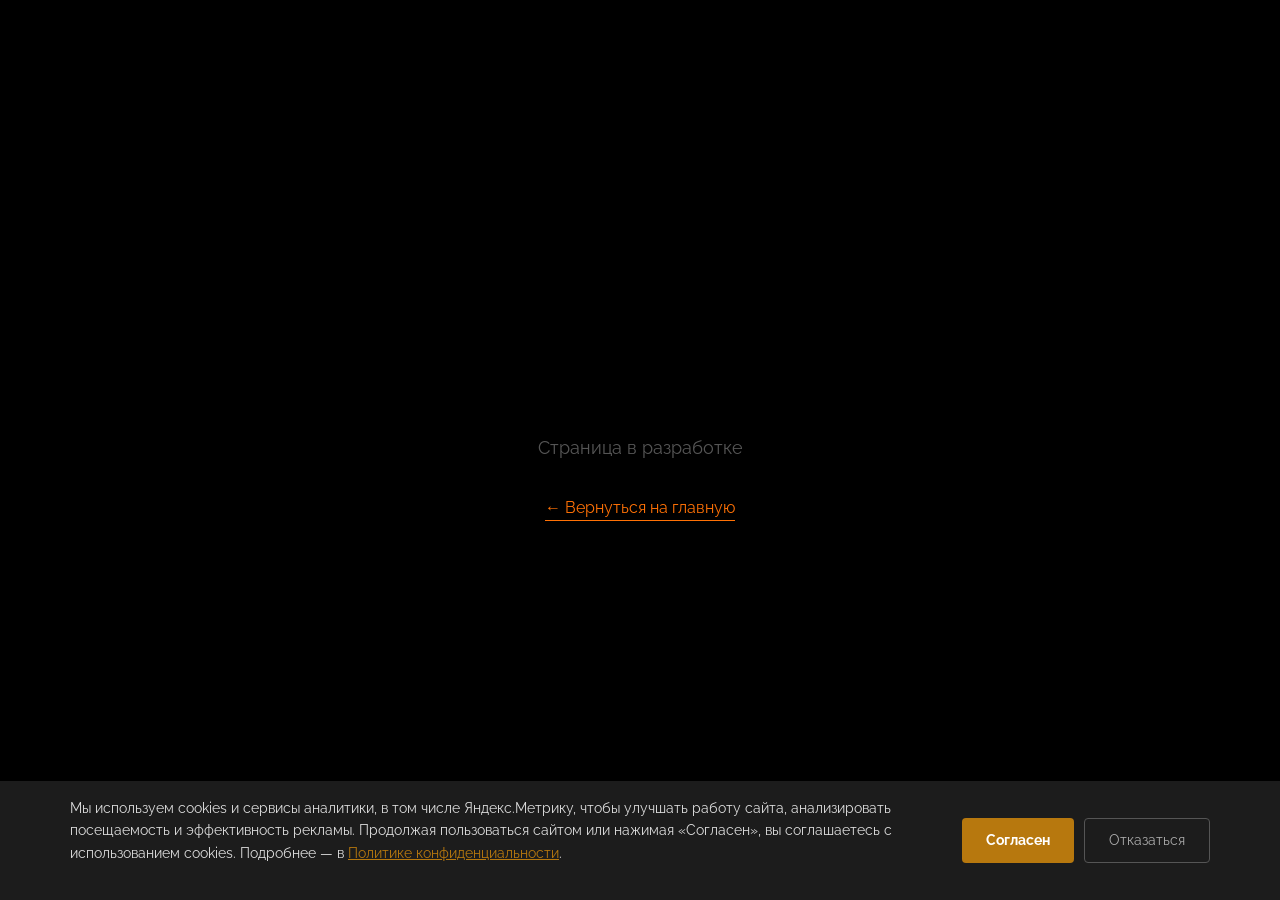
<file: ai-agenty/index.html>
<!DOCTYPE html>
<html lang="ru">
<head>
	<meta charset="utf-8">
	<title>AI-агенты для бизнеса — АМФ-маркетинг</title>
	<meta name="viewport" content="width=device-width, initial-scale=1.0">
	<meta name="description" content="AI-ассистенты для обработки заявок, консультаций, продаж и автоматизации. АМФ-маркетинг.">
	<link href="https://fonts.googleapis.com/css?family=Pacifico|Raleway:400,700,900" rel="stylesheet">
	<link rel="stylesheet" href="../css/style.css">
	<style>
		.wip-page { display: flex; flex-direction: column; align-items: center; justify-content: center; min-height: 100vh; text-align: center; padding: 40px 20px; }
		.wip-page h1 { font-size: 36px; font-weight: 900; margin-bottom: 16px; }
		.wip-page p { font-size: 18px; color: #555; margin-bottom: 32px; }
		.wip-page .back-link { color: #ff7105; font-size: 16px; text-decoration: none; border-bottom: 1px solid #ff7105; }
		.wip-page .back-link:hover { color: #6e2d1f; border-color: #6e2d1f; }
	
	/* Cookie Banner */
	#cookie-banner { position: fixed; bottom: 0; left: 0; right: 0; background: #1c1c1c; color: #ddd; z-index: 99999; padding: 16px 20px; font-family: 'Raleway', sans-serif; font-size: 14px; line-height: 1.6; box-shadow: 0 -4px 20px rgba(0,0,0,.4); transform: translateY(100%); transition: transform .4s ease; }
	#cookie-banner.cookie--show { transform: translateY(0); }
	.cookie-inner { max-width: 1140px; margin: 0 auto; display: flex; align-items: center; gap: 20px; flex-wrap: wrap; }
	.cookie-text { flex: 1; min-width: 200px; }
	.cookie-text a { color: #b7780e; text-decoration: underline; }
	.cookie-btns { display: flex; gap: 10px; flex-shrink: 0; }
	.cookie-btn-ok { background: #b7780e; color: #fff; border: none; padding: 10px 24px; font-family: 'Raleway',sans-serif; font-size: 14px; font-weight: 700; cursor: pointer; border-radius: 4px; }
	.cookie-btn-ok:hover { background: #9a6409; }
	.cookie-btn-no { background: transparent; color: #aaa; border: 1px solid #555; padding: 10px 24px; font-family: 'Raleway',sans-serif; font-size: 14px; cursor: pointer; border-radius: 4px; }
	.cookie-btn-no:hover { color: #fff; border-color: #999; }
	@media (max-width: 600px) { .cookie-inner { flex-direction: column; } .cookie-btns { width: 100%; } .cookie-btn-ok, .cookie-btn-no { flex: 1; text-align: center; min-height: 44px; } }
	</style>
</head>
<body>
<!-- Cookie Banner -->
<div id="cookie-banner" role="dialog" aria-label="Уведомление о cookies">
	<div class="cookie-inner">
		<p class="cookie-text">Мы используем cookies и сервисы аналитики, в том числе Яндекс.Метрику, чтобы улучшать работу сайта, анализировать посещаемость и эффективность рекламы. Продолжая пользоваться сайтом или нажимая «Согласен», вы соглашаетесь с использованием cookies. Подробнее — в <a href="/privacy.html">Политике конфиденциальности</a>.</p>
		<div class="cookie-btns">
			<button class="cookie-btn-ok" id="cookie-accept">Согласен</button>
			<button class="cookie-btn-no" id="cookie-decline">Отказаться</button>
		</div>
	</div>
</div>

	<div class="wip-page">
		<h1>AI-агенты для бизнеса</h1>
		<p>Страница в разработке</p>
		<a href="/" class="back-link">← Вернуться на главную</a>
	</div>

<!-- Cookie Banner -->
<script>
(function () {
	var KEY = 'amf_cookie_choice';
	var banner = document.getElementById('cookie-banner');
	function getChoice() { return localStorage.getItem(KEY); }
	function saveChoice(val) {
		localStorage.setItem(KEY, val);
		var d = new Date(); d.setTime(d.getTime() + 365*24*60*60*1000);
		document.cookie = KEY + '=' + val + '; expires=' + d.toUTCString() + '; path=/; SameSite=Lax';
	}
	function showBanner() { setTimeout(function(){ banner.classList.add('cookie--show'); }, 800); }
	function hideBanner() { banner.classList.remove('cookie--show'); }
	if (!getChoice()) showBanner();
	document.getElementById('cookie-accept').addEventListener('click', function(){ saveChoice('accepted'); hideBanner(); });
	document.getElementById('cookie-decline').addEventListener('click', function(){ saveChoice('declined'); hideBanner(); });
})();
</script>
</body>
</html>
</file>
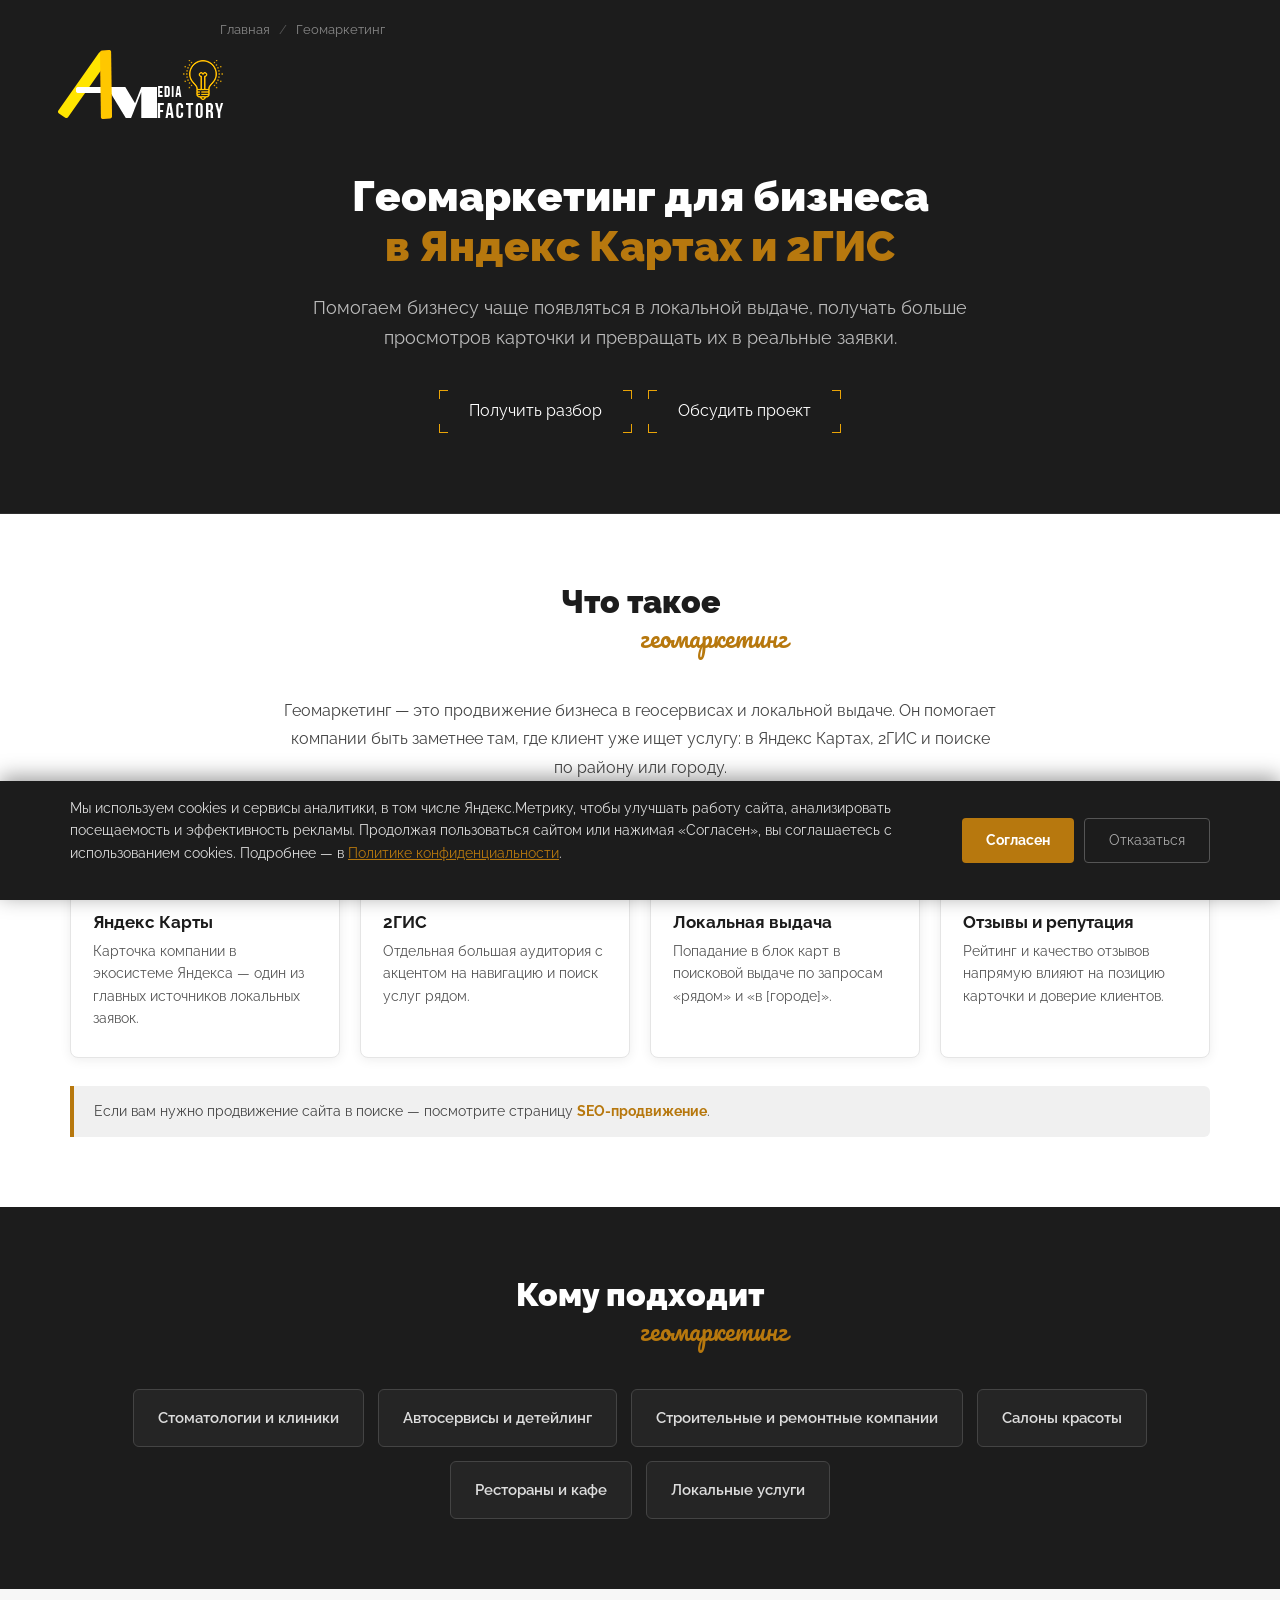
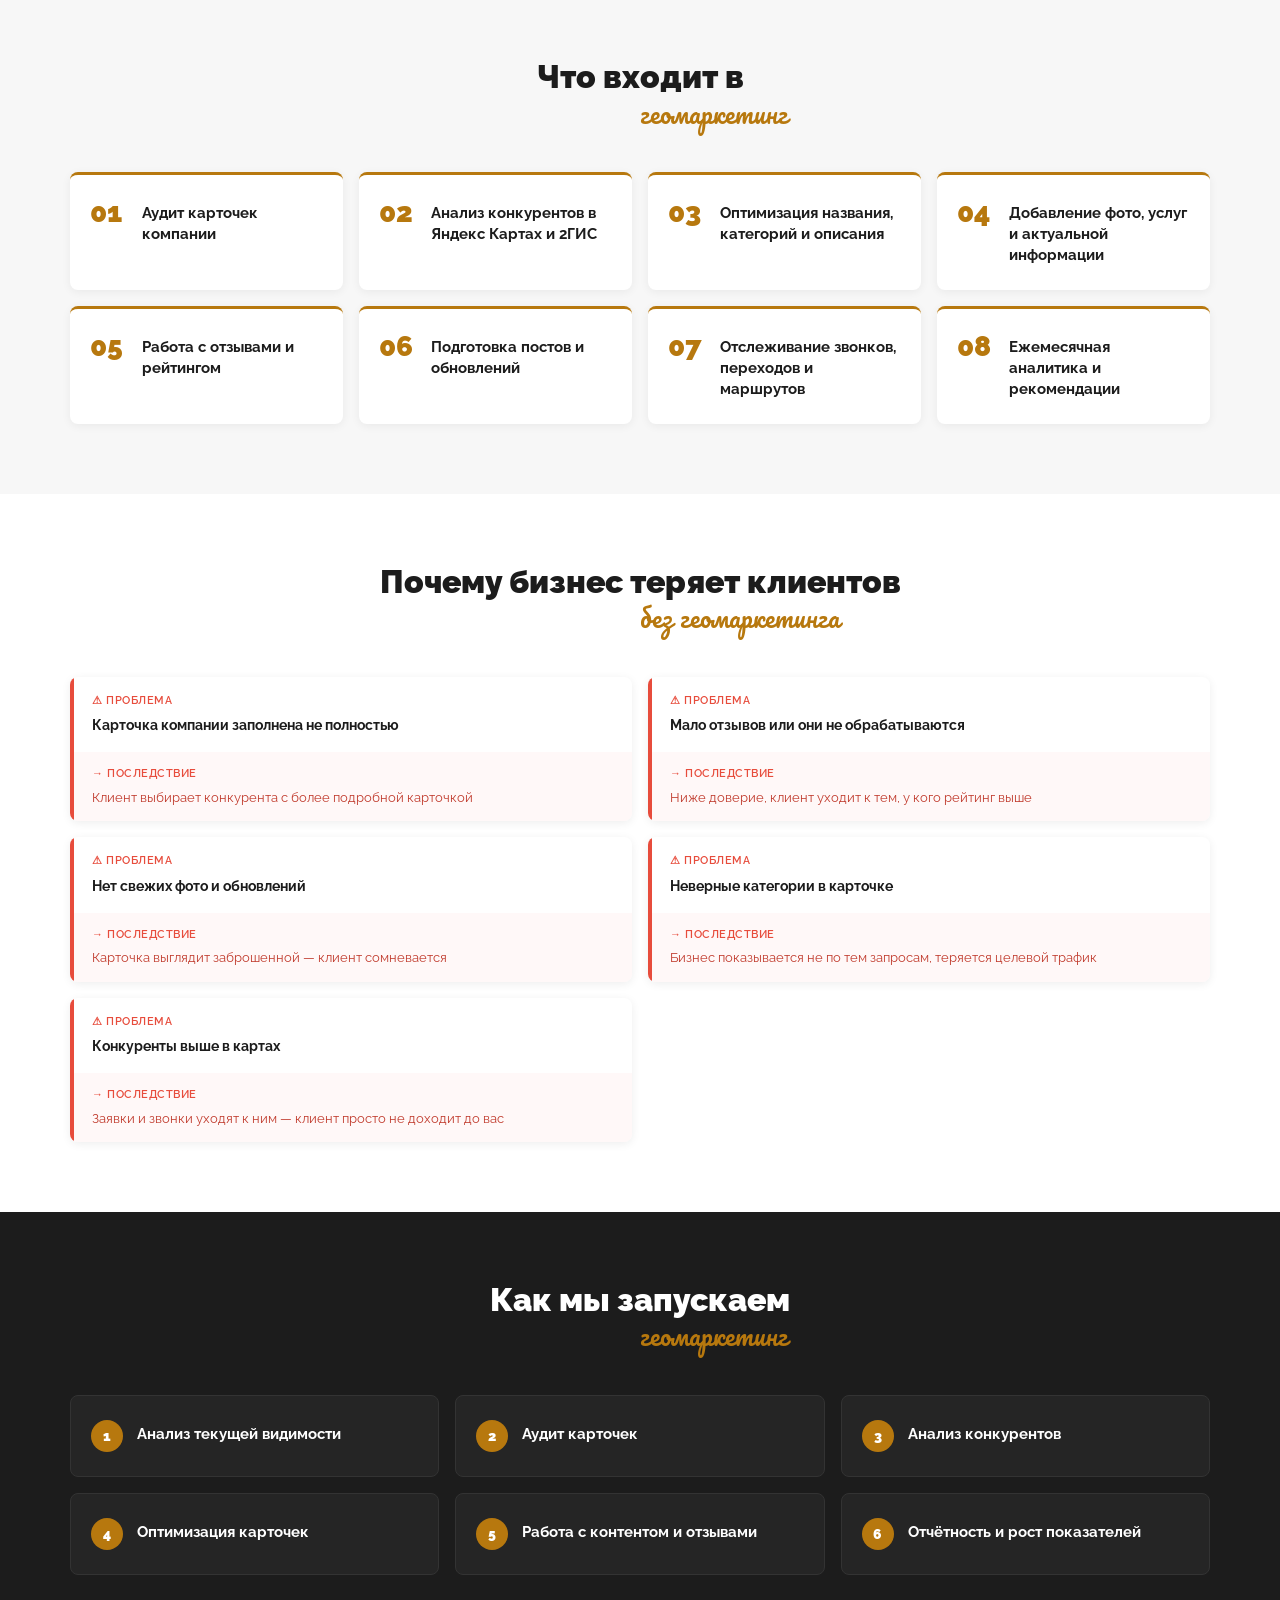
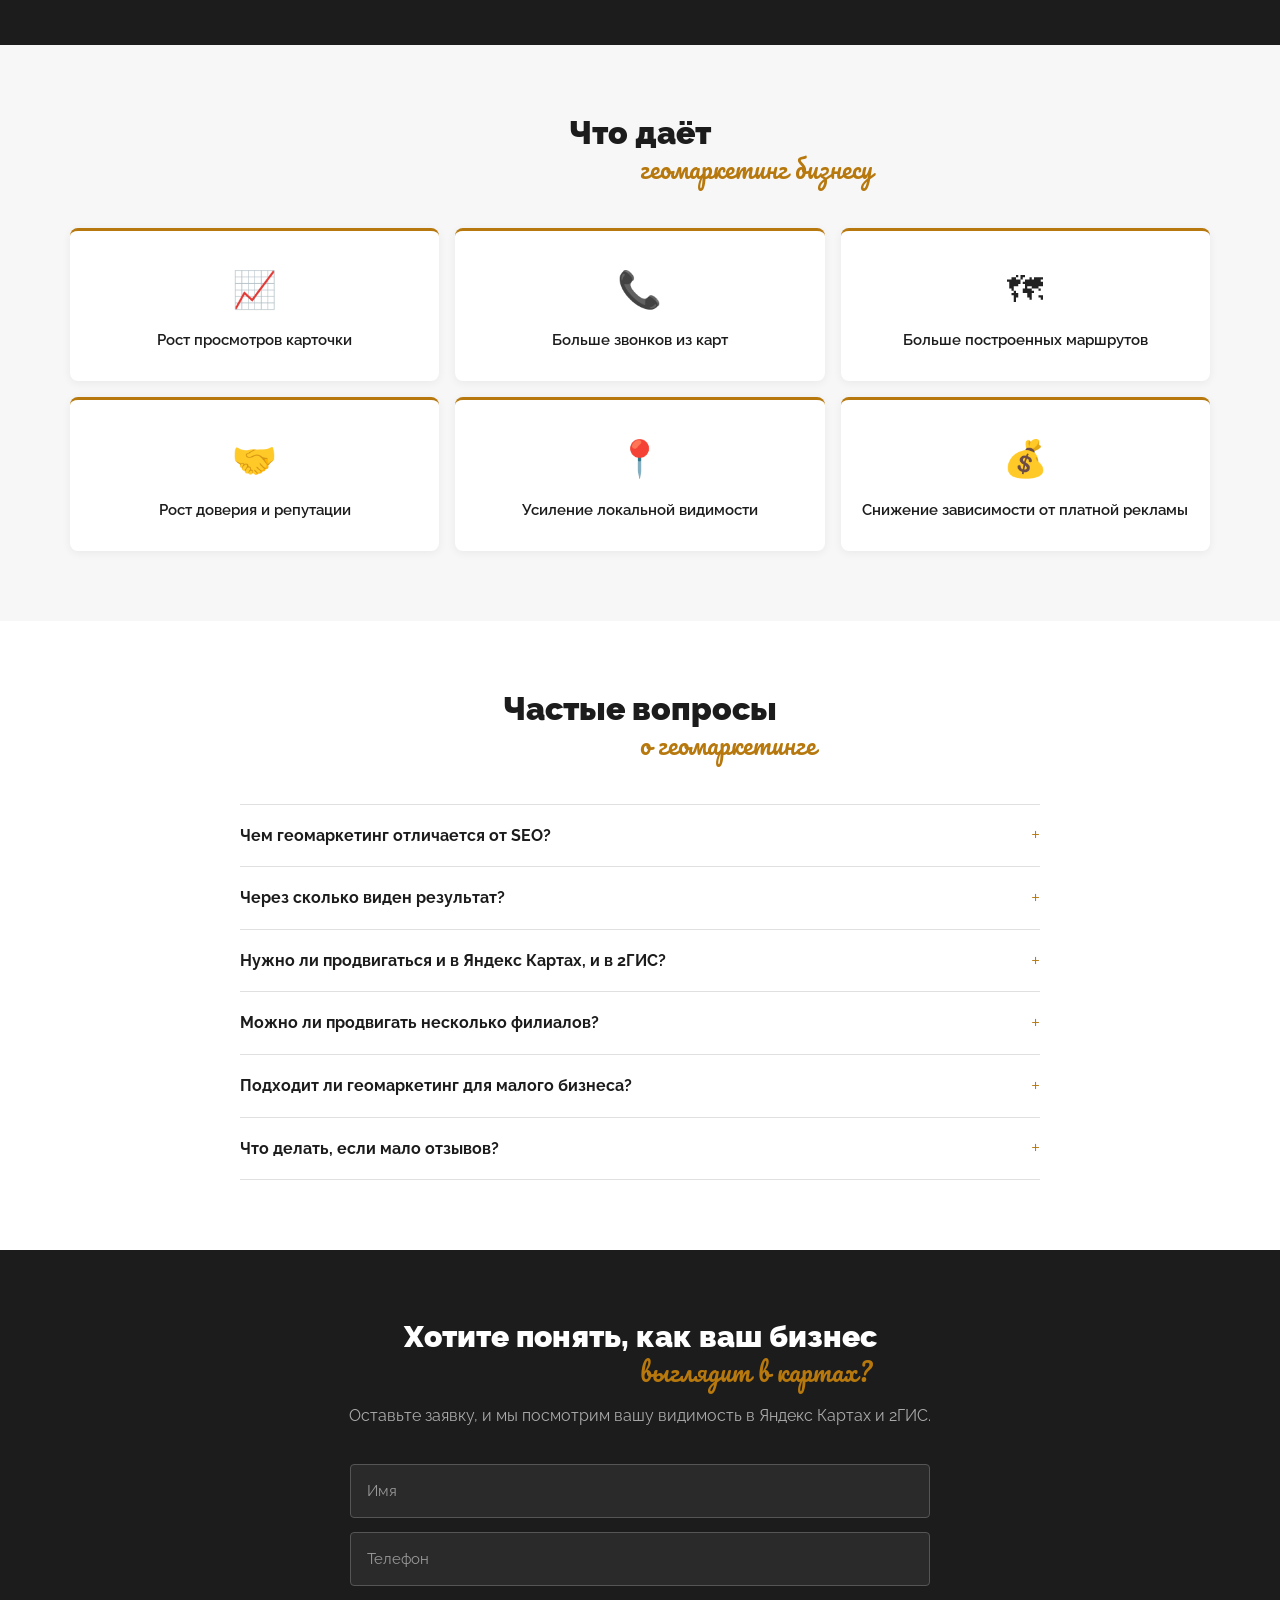
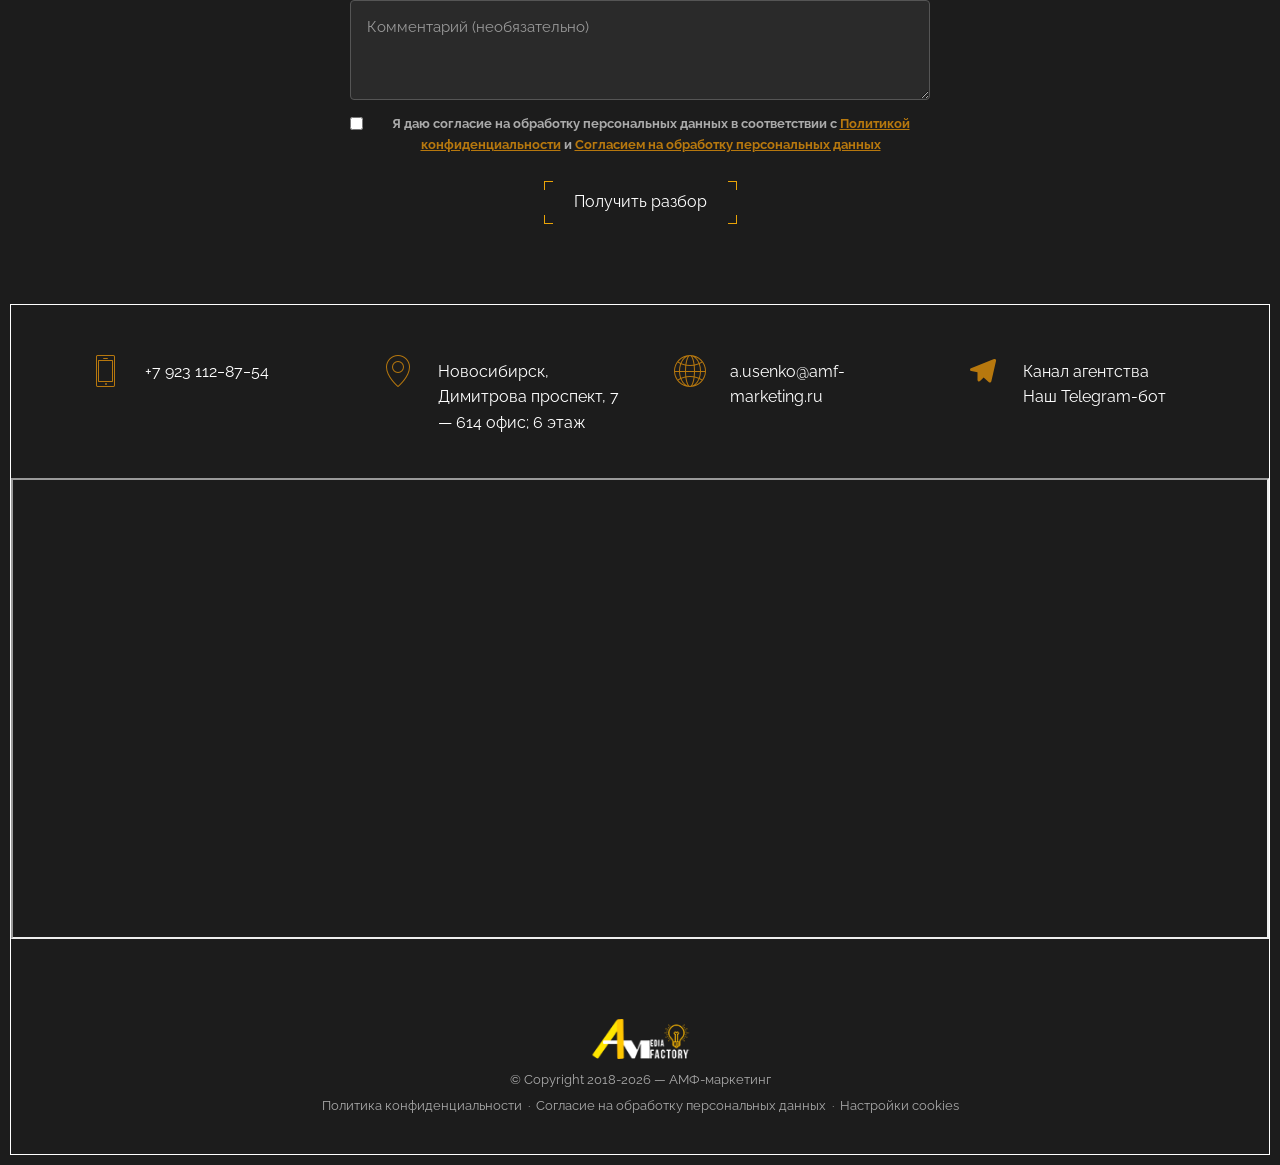
<file: geo-marketing/index.html>
<!DOCTYPE html>
	<html lang="ru">
	<head>
		<meta charset="utf-8">
		<title>Геомаркетинг для бизнеса в Яндекс Картах и 2ГИС | AMF-marketing</title>
		<meta name="viewport" content="width=device-width, initial-scale=1.0">
		<meta name="description" content="Геомаркетинг для бизнеса: продвижение в Яндекс Картах и 2ГИС, работа с карточками, отзывами и локальной видимостью. AMF-marketing.">
		<meta name="robots" content="index, follow">
		<link rel="canonical" href="https://amf-marketing.ru/geo-marketing/">

		<link href="https://fonts.googleapis.com/css?family=Pacifico|Raleway:400,700,900" rel="stylesheet">
		<link rel="stylesheet" href="../css/slick.css">
		<link rel="stylesheet" href="../css/jquery.mCustomScrollbar.min.css">
		<link rel="stylesheet" href="../css/style.css">

		<!-- Yandex.Metrika -->
		<script type="text/javascript">
			(function(d,w,c){(w[c]=w[c]||[]).push(function(){try{w.yaCounter48341462=new Ya.Metrika({id:48341462,clickmap:true,trackLinks:true,accurateTrackBounce:true,webvisor:true});}catch(e){}});var n=d.getElementsByTagName("script")[0],s=d.createElement("script"),f=function(){n.parentNode.insertBefore(s,n);};s.type="text/javascript";s.async=true;s.src="https://mc.yandex.ru/metrika/watch.js";if(w.opera=="[object Opera]"){d.addEventListener("DOMContentLoaded",f,false);}else{f();}})(document,window,"yandex_metrika_callbacks");
		</script>
		<noscript><div><img src="https://mc.yandex.ru/watch/48341462" style="position:absolute;left:-9999px;" alt=""/></div></noscript>

		<!-- Google Analytics -->
		<script async src="https://www.googletagmanager.com/gtag/js?id=UA-132425630-1"></script>
		<script>window.dataLayer=window.dataLayer||[];function gtag(){dataLayer.push(arguments);}gtag('js',new Date());gtag('config','UA-132425630-1');</script>

		<!-- Schema.org FAQPage -->
		<script type="application/ld+json">
		{
			"@context": "https://schema.org",
			"@type": "FAQPage",
			"mainEntity": [
				{
					"@type": "Question",
					"name": "Чем геомаркетинг отличается от SEO?",
					"acceptedAnswer": {"@type": "Answer", "text": "SEO продвигает сайт в поисковой выдаче Яндекса и Google. Геомаркетинг — это продвижение карточки компании в геосервисах: Яндекс Картах и 2ГИС. Оба направления дополняют друг друга и работают в разных каналах привлечения клиентов."}
				},
				{
					"@type": "Question",
					"name": "Через сколько виден результат?",
					"acceptedAnswer": {"@type": "Answer", "text": "Первые изменения заметны уже в первый месяц: улучшается полнота карточки, появляются новые фото и посты. Рост позиций и увеличение просмотров, как правило, происходят в течение 2–3 месяцев работы."}
				},
				{
					"@type": "Question",
					"name": "Нужно ли продвигаться и в Яндекс Картах, и в 2ГИС?",
					"acceptedAnswer": {"@type": "Answer", "text": "Да, это два разных сервиса с разной аудиторией. Яндекс Карты охватывают пользователей экосистемы Яндекса, 2ГИС — отдельная аудитория с акцентом на навигацию. Присутствие в обоих сервисах расширяет охват потенциальных клиентов."}
				},
				{
					"@type": "Question",
					"name": "Можно ли продвигать несколько филиалов?",
					"acceptedAnswer": {"@type": "Answer", "text": "Да, мы работаем как с одной точкой, так и с сетью филиалов. Для каждой точки ведётся отдельная карточка и своя аналитика."}
				},
				{
					"@type": "Question",
					"name": "Подходит ли геомаркетинг для малого бизнеса?",
					"acceptedAnswer": {"@type": "Answer", "text": "Да, геомаркетинг особенно эффективен для локального малого бизнеса — кафе, салонов, мастерских, сервисов. Это один из самых доступных инструментов для привлечения клиентов из ближайшего района."}
				},
				{
					"@type": "Question",
					"name": "Что делать, если мало отзывов?",
					"acceptedAnswer": {"@type": "Answer", "text": "Мы помогаем выстроить процесс получения отзывов от реальных клиентов. Также настраиваем работу с уже имеющимися отзывами: отвечаем на них, повышаем активность и доверие к карточке."}
				}
			]
		}
		</script>

		<style>
		body { background: #1c1c1c; color: #fff; font-family: 'Raleway', sans-serif; }

		/* Скрыть бургер на десктопе */
		@media (min-width: 768px) {
			.nav-opener { display: none !important; }
		}

		/* Hero */
		.gm-hero { background: #1c1c1c; padding: 172px 15px 80px; text-align: center; position: relative; border-bottom: 1px solid #2e2e2e; }
		@media (max-width: 991px) { .gm-hero { padding-top: 132px; } }
		@media (max-width: 600px) { .gm-hero { padding-top: 100px; padding-bottom: 56px; } }

		/* Breadcrumbs — абсолютно в верхнем левом, поверх шапки */
		.gm-breadcrumbs {
			position: absolute;
			top: 20px;
			left: 220px;
			z-index: 1001;
			font-size: 13px; color: #888; text-align: left;
		}
		@media (max-width: 1200px) { .gm-breadcrumbs { left: 160px; } }
		@media (max-width: 991px) { .gm-breadcrumbs { left: 30px; top: 14px; } }
		@media (max-width: 600px) { .gm-breadcrumbs { left: 15px; top: 10px; font-size: 12px; } }
		.gm-breadcrumbs a { color: #888; text-decoration: none; }
		.gm-breadcrumbs a:hover { color: #b7780e; }
		.gm-breadcrumbs span { color: #555; margin: 0 6px; }
		.gm-hero h1 { font-size: 42px; font-weight: 900; color: #fff; margin: 0 0 20px; line-height: 1.2; }
		.gm-hero h1 span { color: #b7780e; }
		.gm-hero .gm-hero-sub { font-size: 18px; color: #bbb; max-width: 680px; margin: 0 auto 36px; line-height: 1.7; }
		.gm-hero-btns { display: flex; gap: 16px; justify-content: center; flex-wrap: wrap; }
		.gm-hero-btns .btn { color: #fff !important; }
		.gm-cta-btn {
			display: inline-block;
			background: #b7780e;
			color: #fff !important;
			font-family: 'Raleway', sans-serif;
			font-size: 16px;
			font-weight: 700;
			padding: 14px 36px;
			border-radius: 4px;
			text-decoration: none !important;
			transition: background .2s;
			min-width: 200px;
			text-align: center;
			cursor: pointer;
			border: none;
		}
		.gm-cta-btn:hover { background: #9a6409; color: #fff !important; }
		@media (max-width: 600px) { .gm-hero h1 { font-size: 26px; } .gm-hero .gm-hero-sub { font-size: 15px; } }

		/* Sections */
		.gm-section { padding: 70px 15px; width: 100%; }
		.gm-section--light { background: #fff; color: #222; }
		.gm-section--light h2 { color: #1c1c1c !important; }
		.gm-section--light h2 span { color: #b7780e !important; }
		.gm-section--dark { background: #1c1c1c; color: #fff; }
		.gm-section--dark h2 { color: #fff !important; }
		.gm-section--dark h2 span { color: #b7780e !important; }
		.gm-section--dark h3 { color: #fff !important; }
		.gm-section--gray { background: #f7f7f7; color: #222; }
		.gm-section--gray h2 { color: #1c1c1c !important; }
		.gm-section--gray h2 span { color: #b7780e !important; }
		.gm-section h2 { font-size: 32px; font-weight: 900; margin: 0 0 40px; text-align: center; }
		@media (max-width: 600px) { .gm-section h2 { font-size: 22px; } }

		/* Cards */
		.gm-cards { display: grid; grid-template-columns: repeat(auto-fit, minmax(220px, 1fr)); gap: 20px; }
		.gm-card { background: #252525; border: 1px solid #333; border-radius: 8px; padding: 28px 22px; transition: border-color .3s; }
		.gm-card:hover { border-color: #b7780e; }
		.gm-card--light { background: #fff; border: 1px solid #e5e5e5; box-shadow: 0 2px 12px rgba(0,0,0,.07); }
		.gm-card--light:hover { border-color: #b7780e; }
		.gm-card-icon { font-size: 32px; margin-bottom: 14px; }
		.gm-card h3 { font-size: 17px; font-weight: 700; margin: 0 0 8px; color: #fff; }
		.gm-card--light h3 { color: #1c1c1c; }
		.gm-card p { font-size: 14px; color: #aaa; margin: 0; line-height: 1.6; }
		.gm-card--light p { color: #555; }

		/* Who it's for pills */
		.gm-pills { display: flex; flex-wrap: wrap; gap: 14px; justify-content: center; }
		.gm-pill {
			background: #252525; border: 1px solid #444;
			border-radius: 6px; padding: 16px 24px;
			font-size: 15px; font-weight: 600; color: #ddd;
			transition: all .3s; text-align: center;
		}
		.gm-pill:hover { border-color: #b7780e; color: #fff; background: #2e2e2e; }

		/* Steps (block 4 – light bg) */
		.gm-steps-light {
			display: grid;
			grid-template-columns: repeat(auto-fit, minmax(260px, 1fr));
			gap: 16px;
		}
		.gm-step-light {
			background: #fff;
			border-radius: 8px;
			padding: 24px 20px;
			border-top: 3px solid #b7780e;
			box-shadow: 0 2px 10px rgba(0,0,0,.06);
			display: flex;
			align-items: flex-start;
			gap: 16px;
		}
		.gm-step-light-num {
			font-size: 28px; font-weight: 900; color: #b7780e;
			line-height: 1; flex-shrink: 0; min-width: 36px;
		}
		.gm-step-light h3 { font-size: 15px; font-weight: 700; color: #1c1c1c !important; margin: 4px 0 0; line-height: 1.4; }

		/* Steps (block 6 – dark bg) */
		.gm-steps-dark {
			display: grid;
			grid-template-columns: repeat(3, 1fr);
			gap: 16px;
		}
		@media (max-width: 768px) { .gm-steps-dark { grid-template-columns: repeat(2, 1fr); } }
		@media (max-width: 480px) { .gm-steps-dark { grid-template-columns: 1fr; } }
		.gm-step-dark {
			background: #252525;
			border: 1px solid #333;
			border-radius: 8px;
			padding: 24px 20px;
			display: flex;
			align-items: flex-start;
			gap: 14px;
			transition: border-color .3s;
		}
		.gm-step-dark:hover { border-color: #b7780e; }
		.gm-step-dark-num {
			background: #b7780e; color: #fff;
			font-size: 14px; font-weight: 900;
			width: 32px; height: 32px;
			border-radius: 50%;
			display: flex; align-items: center; justify-content: center;
			flex-shrink: 0;
		}
		.gm-step-dark h3 { font-size: 15px; font-weight: 700; color: #fff !important; margin: 4px 0 0; line-height: 1.4; }

		/* Problems – redesign */
		.gm-problems { display: grid; grid-template-columns: 1fr 1fr; gap: 16px; }
		@media (max-width: 700px) { .gm-problems { grid-template-columns: 1fr; } }
		.gm-problem-card {
			background: #fff;
			border-radius: 8px;
			overflow: hidden;
			box-shadow: 0 2px 10px rgba(0,0,0,.07);
		}
		.gm-problem-cause {
			padding: 16px 18px;
			border-left: 4px solid #e74c3c;
			font-size: 14px; font-weight: 700; color: #1c1c1c; line-height: 1.5;
		}
		.gm-problem-cause::before {
			content: '⚠ Проблема';
			display: block; font-size: 11px; font-weight: 600;
			color: #e74c3c; text-transform: uppercase;
			letter-spacing: .5px; margin-bottom: 6px;
		}
		.gm-problem-effect {
			padding: 14px 18px;
			background: #fff8f8;
			border-left: 4px solid #e74c3c;
			font-size: 13px; color: #c0392b; line-height: 1.5;
		}
		.gm-problem-effect::before {
			content: '→ Последствие';
			display: block; font-size: 11px; font-weight: 600;
			color: #e74c3c; text-transform: uppercase;
			letter-spacing: .5px; margin-bottom: 5px;
		}

		/* Results */
		.gm-results {
			display: grid;
			grid-template-columns: repeat(3, 1fr);
			gap: 16px;
		}
		@media (max-width: 768px) { .gm-results { grid-template-columns: repeat(2, 1fr); } }
		@media (max-width: 480px) { .gm-results { grid-template-columns: 1fr; } }
		.gm-result-card {
			background: #fff;
			border-radius: 8px;
			padding: 30px 20px;
			text-align: center;
			border-top: 3px solid #b7780e;
			box-shadow: 0 2px 10px rgba(0,0,0,.06);
			transition: transform .2s;
		}
		.gm-result-card:hover { transform: translateY(-3px); }
		.gm-result-icon { font-size: 36px; margin-bottom: 12px; }
		.gm-result-card p { font-size: 15px; font-weight: 600; color: #1c1c1c; margin: 0; line-height: 1.4; }

		/* FAQ */
		.gm-faq { max-width: 800px; margin: 0 auto; }
		.gm-faq-item { border-bottom: 1px solid #e0e0e0; }
		.gm-faq-item:first-child { border-top: 1px solid #e0e0e0; }
		.gm-faq-q {
			width: 100%; background: none; border: none; text-align: left;
			padding: 18px 40px 18px 0; font-family: 'Raleway', sans-serif;
			font-size: 16px; font-weight: 700; color: #1c1c1c; cursor: pointer;
			position: relative; display: block;
		}
		.gm-faq-q:after { content: '+'; position: absolute; right: 0; top: 50%; transform: translateY(-50%); font-size: 22px; color: #b7780e; font-weight: 300; }
		.gm-faq-item.open .gm-faq-q:after { content: '−'; }
		.gm-faq-a { display: none; padding: 0 40px 18px 0; font-size: 15px; color: #555; line-height: 1.7; }
		.gm-faq-a a { color: #b7780e; }
		.gm-faq-item.open .gm-faq-a { display: block; }

		/* Lead form */
		.gm-form-section { background: #1c1c1c; padding: 70px 15px; }
		.gm-form-section h2 { color: #fff !important; font-size: 30px; font-weight: 900; text-align: center; margin: 0 0 12px; }
		.gm-form-section h2 span { color: #b7780e !important; }
		.gm-form-section .gm-form-sub { text-align: center; color: #aaa; font-size: 16px; margin: 0 0 36px; }
		.gm-form-wrap { max-width: 580px; margin: 0 auto; }
		.gm-form-wrap input[type="text"],
		.gm-form-wrap input[type="tel"],
		.gm-form-wrap textarea {
			width: 100%; background: #2a2a2a; border: 1px solid #555;
			color: #fff; font-family: 'Raleway', sans-serif; font-size: 15px;
			padding: 14px 16px; margin-bottom: 14px; border-radius: 4px;
			outline: none; transition: border-color .3s; box-sizing: border-box;
		}
		.gm-form-wrap input:focus, .gm-form-wrap textarea:focus { border-color: #b7780e; }
		.gm-form-wrap textarea { resize: vertical; min-height: 100px; }
		.gm-form-wrap input::placeholder, .gm-form-wrap textarea::placeholder { color: #999; }
		.gm-form-consent { font-size: 13px; color: #aaa; margin: 4px 0 20px; display: flex; align-items: flex-start; gap: 8px; }
		.gm-form-consent input { margin-top: 3px; accent-color: #b7780e; flex-shrink: 0; }
		.gm-form-consent a { color: #b7780e; text-decoration: underline; }
		.gm-form-submit .btn { color: #fff; }

		/* Internal link */
		.gm-inlink { background: #f0f0f0; border-left: 4px solid #b7780e; padding: 14px 20px; border-radius: 0 6px 6px 0; margin-top: 28px; font-size: 14px; color: #444; }
		.gm-inlink a { color: #b7780e; font-weight: 700; }

		/* Toast */
		.form-toast { position: fixed; top: 50%; left: 50%; transform: translate(-50%, -60px); background: #fff; color: #333; padding: 15px 20px; border-radius: 6px; box-shadow: 0 8px 20px rgba(0,0,0,.25); opacity: 0; pointer-events: none; transition: all .3s ease; z-index: 9999; font-family: 'Raleway', sans-serif; min-width: 280px; text-align: center; }
		.form-toast--success { border-left: 4px solid #37c47a; }
		.form-toast--error { border-left: 4px solid #e74c3c; }
		.form-toast--show { opacity: 1; pointer-events: auto; transform: translate(-50%, -50%); }
		.form-hp { position: absolute; left: -9999px; opacity: 0; pointer-events: none; }

		/* Cookie */
		#cookie-banner { position: fixed; bottom: 0; left: 0; right: 0; background: #1c1c1c; color: #ddd; z-index: 99999; padding: 16px 20px; font-family: 'Raleway', sans-serif; font-size: 14px; line-height: 1.6; box-shadow: 0 -4px 20px rgba(0,0,0,.4); transform: translateY(100%); transition: transform .4s ease; }
		#cookie-banner.cookie--show { transform: translateY(0); }
		.cookie-inner { max-width: 1140px; margin: 0 auto; display: flex; align-items: center; gap: 20px; flex-wrap: wrap; }
		.cookie-text { flex: 1; min-width: 200px; }
		.cookie-text a { color: #b7780e; text-decoration: underline; }
		.cookie-btns { display: flex; gap: 10px; flex-shrink: 0; flex-wrap: wrap; }
		.cookie-btn-ok { background: #b7780e; color: #fff; border: none; padding: 10px 24px; font-family: 'Raleway',sans-serif; font-size: 14px; font-weight: 700; cursor: pointer; border-radius: 4px; }
		.cookie-btn-ok:hover { background: #9a6409; }
		.cookie-btn-no { background: transparent; color: #aaa; border: 1px solid #555; padding: 10px 24px; font-family: 'Raleway',sans-serif; font-size: 14px; cursor: pointer; border-radius: 4px; }
		.cookie-btn-no:hover { color: #fff; border-color: #999; }
		@media (max-width: 600px) { .cookie-inner { flex-direction: column; } .cookie-btns { width: 100%; } .cookie-btn-ok, .cookie-btn-no { flex: 1; text-align: center; min-height: 44px; } }

		/* Footer */
		#footer { background: #1c1c1c !important; }
		.map { margin-bottom: 0; }
		</style>
	</head>
	<body>

	<div id="form-toast" class="form-toast"><span class="form-toast__text"></span></div>

	<!-- Cookie Banner -->
	<div id="cookie-banner" role="dialog" aria-label="Уведомление о cookies">
		<div class="cookie-inner">
			<p class="cookie-text">Мы используем cookies и сервисы аналитики, в том числе Яндекс.Метрику, чтобы улучшать работу сайта, анализировать посещаемость и эффективность рекламы. Продолжая пользоваться сайтом или нажимая «Согласен», вы соглашаетесь с использованием cookies. Подробнее — в <a href="#" data-toggle="modal" data-target="#privacyModal" id="cookie-policy-link">Политике конфиденциальности</a>.</p>
			<div class="cookie-btns">
				<button class="cookie-btn-ok" id="cookie-accept">Согласен</button>
				<button class="cookie-btn-no" id="cookie-decline">Отказаться</button>
			</div>
		</div>
	</div>

	<div id="wrapper">

	<!-- ===== HEADER ===== -->
	<header id="header">
		<div class="container">
			<nav class="main-navigation">
				<strong class="navbar-brand"><a href="/"><img src="../images/logo.png" width="180" alt="AMF-marketing"></a></strong>
				<a href="#" class="nav-opener"><span></span></a>
				<div class="drop-down">
					<ul>
						<li><a href="/">Главная</a></li>
						<li><a href="/#pain-points">Прожарка</a></li>
						<li><a href="/#we-have">Морковки</a></li>
						<li><a href="/#we-put-life">Капуста</a></li>
						<li><a href="/#portfolio">О крольчатах</a></li>
						<li><a href="/#our-history">О нас</a></li>
						<li><a href="/#teams">Команда</a></li>
						<li><a href="/#prices">Витамины</a></li>
						<li><a href="/#partners">Зелень</a></li>
						<li><a href="/#our-clients-say">Одни плюсы</a></li>
						<li><a href="/#contact-us">Узнай больше!</a></li>
					</ul>
				</div>
			</nav>
		</div>
	</header>

	<!-- ===== BLOCK 1: HERO ===== -->
	<section class="gm-hero">
		<div class="container">
			<nav class="gm-breadcrumbs" aria-label="Breadcrumb">
				<a href="/">Главная</a>
				<span>/</span>
				Геомаркетинг
			</nav>
			<h1>Геомаркетинг для бизнеса<br><span>в Яндекс Картах и 2ГИС</span></h1>
			<p class="gm-hero-sub">Помогаем бизнесу чаще появляться в локальной выдаче, получать больше просмотров карточки и превращать их в реальные заявки.</p>
			<div class="gm-hero-btns">
				<a href="#lead-form" class="btn"><span>Получить разбор</span></a>
				<a href="#lead-form" class="btn"><span>Обсудить проект</span></a>
			</div>
		</div>
	</section>

	<!-- ===== BLOCK 2: ЧТО ТАКОЕ ГЕОМАРКЕТИНГ ===== -->
	<section class="gm-section gm-section--light">
		<div class="container">
			<h2>Что такое <span>геомаркетинг</span></h2>
			<p style="text-align:center; max-width:720px; margin:0 auto 36px; font-size:16px; color:#444; line-height:1.8;">
				Геомаркетинг — это продвижение бизнеса в геосервисах и локальной выдаче. Он помогает компании быть заметнее там, где клиент уже ищет услугу: в Яндекс Картах, 2ГИС и поиске по району или городу.
			</p>
			<div class="gm-cards">
				<div class="gm-card gm-card--light">
					<div class="gm-card-icon">🗺</div>
					<h3>Яндекс Карты</h3>
					<p>Карточка компании в экосистеме Яндекса — один из главных источников локальных заявок.</p>
				</div>
				<div class="gm-card gm-card--light">
					<div class="gm-card-icon">📍</div>
					<h3>2ГИС</h3>
					<p>Отдельная большая аудитория с акцентом на навигацию и поиск услуг рядом.</p>
				</div>
				<div class="gm-card gm-card--light">
					<div class="gm-card-icon">🔍</div>
					<h3>Локальная выдача</h3>
					<p>Попадание в блок карт в поисковой выдаче по запросам «рядом» и «в [городе]».</p>
				</div>
				<div class="gm-card gm-card--light">
					<div class="gm-card-icon">⭐</div>
					<h3>Отзывы и репутация</h3>
					<p>Рейтинг и качество отзывов напрямую влияют на позицию карточки и доверие клиентов.</p>
				</div>
			</div>

			<div class="gm-inlink">
				Если вам нужно продвижение сайта в поиске — посмотрите страницу <a href="/seo-prodvizhenie/">SEO-продвижение</a>.
			</div>
		</div>
	</section>

	<!-- ===== BLOCK 3: КОМУ ПОДХОДИТ ===== -->
	<section class="gm-section gm-section--dark">
		<div class="container">
			<h2>Кому подходит <span>геомаркетинг</span></h2>
			<div class="gm-pills">
				<div class="gm-pill">Стоматологии и клиники</div>
				<div class="gm-pill">Автосервисы и детейлинг</div>
				<div class="gm-pill">Строительные и ремонтные компании</div>
				<div class="gm-pill">Салоны красоты</div>
				<div class="gm-pill">Рестораны и кафе</div>
				<div class="gm-pill">Локальные услуги</div>
			</div>
		</div>
	</section>

	<!-- ===== BLOCK 4: ЧТО ВХОДИТ ===== -->
	<section class="gm-section gm-section--gray">
		<div class="container">
			<h2>Что входит в <span>геомаркетинг</span></h2>
			<div class="gm-steps-light">
				<div class="gm-step-light">
					<div class="gm-step-light-num">01</div>
					<div><h3>Аудит карточек компании</h3></div>
				</div>
				<div class="gm-step-light">
					<div class="gm-step-light-num">02</div>
					<div><h3>Анализ конкурентов в Яндекс Картах и 2ГИС</h3></div>
				</div>
				<div class="gm-step-light">
					<div class="gm-step-light-num">03</div>
					<div><h3>Оптимизация названия, категорий и описания</h3></div>
				</div>
				<div class="gm-step-light">
					<div class="gm-step-light-num">04</div>
					<div><h3>Добавление фото, услуг и актуальной информации</h3></div>
				</div>
				<div class="gm-step-light">
					<div class="gm-step-light-num">05</div>
					<div><h3>Работа с отзывами и рейтингом</h3></div>
				</div>
				<div class="gm-step-light">
					<div class="gm-step-light-num">06</div>
					<div><h3>Подготовка постов и обновлений</h3></div>
				</div>
				<div class="gm-step-light">
					<div class="gm-step-light-num">07</div>
					<div><h3>Отслеживание звонков, переходов и маршрутов</h3></div>
				</div>
				<div class="gm-step-light">
					<div class="gm-step-light-num">08</div>
					<div><h3>Ежемесячная аналитика и рекомендации</h3></div>
				</div>
			</div>
		</div>
	</section>

	<!-- ===== BLOCK 5: ПОЧЕМУ ТЕРЯЮТ КЛИЕНТОВ ===== -->
	<section class="gm-section gm-section--light">
		<div class="container">
			<h2>Почему бизнес теряет клиентов <span>без геомаркетинга</span></h2>
			<div class="gm-problems">
				<div class="gm-problem-card">
					<div class="gm-problem-cause">Карточка компании заполнена не полностью</div>
					<div class="gm-problem-effect">Клиент выбирает конкурента с более подробной карточкой</div>
				</div>
				<div class="gm-problem-card">
					<div class="gm-problem-cause">Мало отзывов или они не обрабатываются</div>
					<div class="gm-problem-effect">Ниже доверие, клиент уходит к тем, у кого рейтинг выше</div>
				</div>
				<div class="gm-problem-card">
					<div class="gm-problem-cause">Нет свежих фото и обновлений</div>
					<div class="gm-problem-effect">Карточка выглядит заброшенной — клиент сомневается</div>
				</div>
				<div class="gm-problem-card">
					<div class="gm-problem-cause">Неверные категории в карточке</div>
					<div class="gm-problem-effect">Бизнес показывается не по тем запросам, теряется целевой трафик</div>
				</div>
				<div class="gm-problem-card">
					<div class="gm-problem-cause">Конкуренты выше в картах</div>
					<div class="gm-problem-effect">Заявки и звонки уходят к ним — клиент просто не доходит до вас</div>
				</div>
			</div>
		</div>
	</section>

	<!-- ===== BLOCK 6: КАК СТРОИТСЯ РАБОТА ===== -->
	<section class="gm-section gm-section--dark">
		<div class="container">
			<h2>Как мы запускаем <span>геомаркетинг</span></h2>
			<div class="gm-steps-dark">
				<div class="gm-step-dark">
					<div class="gm-step-dark-num">1</div>
					<div><h3>Анализ текущей видимости</h3></div>
				</div>
				<div class="gm-step-dark">
					<div class="gm-step-dark-num">2</div>
					<div><h3>Аудит карточек</h3></div>
				</div>
				<div class="gm-step-dark">
					<div class="gm-step-dark-num">3</div>
					<div><h3>Анализ конкурентов</h3></div>
				</div>
				<div class="gm-step-dark">
					<div class="gm-step-dark-num">4</div>
					<div><h3>Оптимизация карточек</h3></div>
				</div>
				<div class="gm-step-dark">
					<div class="gm-step-dark-num">5</div>
					<div><h3>Работа с контентом и отзывами</h3></div>
				</div>
				<div class="gm-step-dark">
					<div class="gm-step-dark-num">6</div>
					<div><h3>Отчётность и рост показателей</h3></div>
				</div>
			</div>
		</div>
	</section>

	<!-- ===== BLOCK 7: РЕЗУЛЬТАТЫ ===== -->
	<section class="gm-section gm-section--gray">
		<div class="container">
			<h2>Что даёт <span>геомаркетинг бизнесу</span></h2>
			<div class="gm-results">
				<div class="gm-result-card">
					<div class="gm-result-icon">📈</div>
					<p>Рост просмотров карточки</p>
				</div>
				<div class="gm-result-card">
					<div class="gm-result-icon">📞</div>
					<p>Больше звонков из карт</p>
				</div>
				<div class="gm-result-card">
					<div class="gm-result-icon">🗺</div>
					<p>Больше построенных маршрутов</p>
				</div>
				<div class="gm-result-card">
					<div class="gm-result-icon">🤝</div>
					<p>Рост доверия и репутации</p>
				</div>
				<div class="gm-result-card">
					<div class="gm-result-icon">📍</div>
					<p>Усиление локальной видимости</p>
				</div>
				<div class="gm-result-card">
					<div class="gm-result-icon">💰</div>
					<p>Снижение зависимости от платной рекламы</p>
				</div>
			</div>
		</div>
	</section>

	<!-- ===== BLOCK 8: FAQ ===== -->
	<section class="gm-section gm-section--light">
		<div class="container">
			<h2>Частые вопросы <span>о геомаркетинге</span></h2>
			<div class="gm-faq">
				<div class="gm-faq-item">
					<button class="gm-faq-q">Чем геомаркетинг отличается от SEO?</button>
					<div class="gm-faq-a">SEO продвигает сайт в поисковой выдаче Яндекса и Google. Геомаркетинг — это продвижение карточки компании в геосервисах: Яндекс Картах и 2ГИС. Оба направления дополняют друг друга и работают в разных каналах. <a href="/seo-prodvizhenie/">Подробнее о SEO-продвижении →</a></div>
				</div>
				<div class="gm-faq-item">
					<button class="gm-faq-q">Через сколько виден результат?</button>
					<div class="gm-faq-a">Первые изменения заметны уже в первый месяц: улучшается полнота карточки, появляются новые фото и посты. Рост позиций и увеличение просмотров, как правило, происходят в течение 2–3 месяцев работы.</div>
				</div>
				<div class="gm-faq-item">
					<button class="gm-faq-q">Нужно ли продвигаться и в Яндекс Картах, и в 2ГИС?</button>
					<div class="gm-faq-a">Да, это два разных сервиса с разной аудиторией. Яндекс Карты охватывают пользователей экосистемы Яндекса, 2ГИС — отдельная аудитория с акцентом на навигацию. Присутствие в обоих расширяет охват потенциальных клиентов.</div>
				</div>
				<div class="gm-faq-item">
					<button class="gm-faq-q">Можно ли продвигать несколько филиалов?</button>
					<div class="gm-faq-a">Да, мы работаем как с одной точкой, так и с сетью филиалов. Для каждой точки ведётся отдельная карточка и своя аналитика.</div>
				</div>
				<div class="gm-faq-item">
					<button class="gm-faq-q">Подходит ли геомаркетинг для малого бизнеса?</button>
					<div class="gm-faq-a">Да, геомаркетинг особенно эффективен для локального малого бизнеса — кафе, салонов, мастерских, сервисов. Это один из самых доступных инструментов привлечения клиентов из ближайшего района.</div>
				</div>
				<div class="gm-faq-item">
					<button class="gm-faq-q">Что делать, если мало отзывов?</button>
					<div class="gm-faq-a">Мы помогаем выстроить процесс получения отзывов от реальных клиентов, настраиваем работу с ответами и повышаем активность карточки. Также рекомендуем направление <a href="/prodvizhenie-v-neyrosetyah/">продвижения в нейросетях</a> для повышения упоминаемости бренда.</div>
				</div>
			</div>
		</div>
	</section>

	<!-- ===== BLOCK 9: ФОРМА ЗАЯВКИ ===== -->
	<section class="gm-form-section" id="lead-form">
		<div class="container">
			<h2>Хотите понять, как ваш бизнес<br><span>выглядит в картах?</span></h2>
			<p class="gm-form-sub">Оставьте заявку, и мы посмотрим вашу видимость в Яндекс Картах и 2ГИС.</p>
			<div class="gm-form-wrap">
				<form action="../mail.php" method="post" id="gm-lead-form">
					<input class="form-hp" type="text" name="website" tabindex="-1" autocomplete="off">
					<input type="hidden" name="form_time" id="gm_form_time">
					<input type="hidden" name="source" value="geo-marketing">
					<input type="text" name="name" placeholder="Имя" required>
					<input type="tel" name="phone" placeholder="Телефон" required>
					<textarea name="message" placeholder="Комментарий (необязательно)" rows="3"></textarea>
					<div class="gm-form-consent">
						<input type="checkbox" name="consent" required id="gm-consent">
						<label for="gm-consent">Я даю согласие на обработку персональных данных в соответствии с <a href="#" data-toggle="modal" data-target="#privacyModal">Политикой конфиденциальности</a> и <a href="#" data-toggle="modal" data-target="#consentModal">Согласием на обработку персональных данных</a></label>
					</div>
					<div class="gm-form-submit">
						<button type="submit" class="btn"><span>Получить разбор</span></button>
					</div>
				</form>
			</div>
		</div>
	</section>

	<!-- ===== FOOTER ===== -->
	<footer id="footer" class="section frame-box">
		<div class="container footer-box">
			<div class="row">
				<div class="col-lg-3 col-md-3">
					<i class="icon-phone"></i>
					<div class="holder"><a href="tel:+79231128754">+7 923 112‒87‒54</a></div>
				</div>
				<div class="col-lg-3 col-md-3">
					<i class="icon-map-pin"></i>
					<div class="holder"><address>Новосибирск, Димитрова проспект, 7 — 614 офис; 6 этаж</address></div>
				</div>
				<div class="col-lg-3 col-md-3">
					<i class="icon-global"></i>
					<div class="holder"><a href="mailto:a.usenko@amf-marketing.ru">a.usenko@amf-marketing.ru</a></div>
				</div>
				<div class="col-lg-3 col-md-3">
					<i class="icon-telegram">
					<svg xmlns="http://www.w3.org/2000/svg" fill="#b7780e" width="32px" height="32px" viewBox="0 0 256 256"><path d="M228.646,34.7676a11.96514,11.96514,0,0,0-12.21778-2.0752L31.87109,105.19729a11.99915,11.99915,0,0,0,2.03467,22.93457L84,138.15139v61.833a11.8137,11.8137,0,0,0,7.40771,11.08593,12.17148,12.17148,0,0,0,4.66846.94434,11.83219,11.83219,0,0,0,8.40918-3.5459l28.59619-28.59619L175.2749,217.003a11.89844,11.89844,0,0,0,7.88819,3.00195,12.112,12.112,0,0,0,3.72265-.59082,11.89762,11.89762,0,0,0,8.01319-8.73925L232.5127,46.542A11.97177,11.97177,0,0,0,228.646,34.7676Z"/></svg></i>
					<div class="holder telegram">
						<a href="https://t.me/AMFmarketing" target="_blank">Канал агентства</a>
						<a href="https://t.me/AMedia_Factory_bot" target="_blank">Наш Telegram-бот</a>
					</div>
				</div>
			</div>
		</div>
		<div class="map">
			<iframe src="https://yandex.ru/map-widget/v1/?ll=82.912376%2C55.034731&mode=search&ol=geo&ouri=ymapsbm1%3A%2F%2Fgeo%3Fdata%3DCgg1NzA5ODQ5NxJM0KDQvtGB0YHQuNGPLCDQndC-0LLQvtGB0LjQsdC40YDRgdC6LCDQv9GA0L7RgdC_0LXQutGCINCU0LjQvNC40YLRgNC-0LLQsCwgNyIKDcjSpUIVmyNcQg%2C%2C&z=16.39" width="100%" height="461" frameborder="1" allowfullscreen="false" style="position:relative;"></iframe>
		</div>
		<div class="container" style="margin-top:0;">
			<div style="display:flex; flex-direction:column; align-items:center; padding:10px 0 6px; text-align:center;">
				<img src="../images/logo4.png" alt="AMF-marketing" style="margin-bottom:8px; max-height:40px; width:auto;">
				<p style="margin:0; font-size:13px; color:#aaa; line-height:2;">
					&copy; Copyright 2018-2026 — АМФ-маркетинг
					<br>
					<a href="#" data-toggle="modal" data-target="#privacyModal" style="color:#aaa; text-decoration:none;" onmouseover="this.style.color='#b7780e'" onmouseout="this.style.color='#aaa'">Политика конфиденциальности</a>
					&nbsp;·&nbsp;
					<a href="#" data-toggle="modal" data-target="#consentModal" style="color:#aaa; text-decoration:none;" onmouseover="this.style.color='#b7780e'" onmouseout="this.style.color='#aaa'">Согласие на обработку персональных данных</a>
					&nbsp;·&nbsp;
					<a href="#" id="cookie-settings-link" style="color:#aaa; text-decoration:none;" onmouseover="this.style.color='#b7780e'" onmouseout="this.style.color='#aaa'">Настройки cookies</a>
				</p>
			</div>
		</div>
	</footer>

	</div><!-- /wrapper -->

	<!-- ===== MODAL: Privacy Policy ===== -->
	<style>
	#privacyModal .modal-dialog { margin: 20px auto; width: auto; max-width: 760px; }
	#privacyModal .modal-body { max-height: 65vh; overflow-y: auto; }
	#consentModal .modal-dialog { margin: 20px auto; width: auto; max-width: 760px; }
	#consentModal .modal-body { max-height: 65vh; overflow-y: auto; }
	@media (max-width: 767px) {
		#privacyModal .modal-dialog, #consentModal .modal-dialog { margin: 10px; }
	}
	</style>

	<div class="modal fade" id="privacyModal" tabindex="-1" role="dialog">
		<div class="modal-dialog modal-lg" role="document">
			<div class="modal-content" style="border-radius:10px; overflow:hidden;">
				<div class="modal-header" style="background:#1c1c1c; border-bottom:3px solid #b7780e; padding:16px 20px; position:relative; text-align:center;">
					<h4 style="color:#fff; font-family:'Raleway',sans-serif; font-weight:700; font-size:18px; margin:0; padding:0 40px;">Политика конфиденциальности</h4>
					<button type="button" data-dismiss="modal" style="position:absolute; top:50%; right:16px; transform:translateY(-50%); background:none; border:none; color:#fff; font-size:32px; line-height:1; cursor:pointer;">&times;</button>
				</div>
				<div class="modal-body" style="background:#fff; padding:30px 40px; color:#222; font-family:'Raleway',sans-serif; font-size:14px; line-height:1.8;">
					<h5 style="font-weight:700; font-size:15px; color:#b7780e; margin:0 0 10px;">1. Общие положения</h5>
					<p>Настоящая политика конфиденциальности определяет порядок обработки и защиты персональных данных пользователей сайта <strong>amf-marketing.ru</strong>.</p>
					<p>Оператором персональных данных является: ИП Воронин Артём Александрович, ИНН: 540402715350, ОГРНИП: 325547600186131. Адрес: 630079, г. Новосибирск, ул. Троллейная, д. 41, кв. 76</p>
					<h5 style="font-weight:700; font-size:15px; color:#b7780e; margin:20px 0 10px;">2. Какие данные мы собираем</h5>
					<p>При заполнении форм: имя, телефон, email и иные данные формы. Автоматически: IP-адрес, cookies, данные браузера и устройства.</p>
					<h5 style="font-weight:700; font-size:15px; color:#b7780e; margin:20px 0 10px;">3. Цели обработки данных</h5>
					<p>Связь с пользователем, обработка заявок, предоставление услуг, отправка предложений, улучшение сайта.</p>
					<h5 style="font-weight:700; font-size:15px; color:#b7780e; margin:20px 0 10px;">4. Передача данных третьим лицам</h5>
					<p>Данные не передаются третьим лицам, кроме случаев необходимых для оказания услуг или требуемых законодательством РФ.</p>
					<h5 style="font-weight:700; font-size:15px; color:#b7780e; margin:20px 0 10px;">5. Хранение и защита данных</h5>
					<p>Оператор принимает необходимые меры для защиты данных от несанкционированного доступа. Персональные данные хранятся не дольше, чем необходимо для достижения целей обработки, либо в сроки, установленные законодательством РФ.</p>
					<h5 style="font-weight:700; font-size:15px; color:#b7780e; margin:20px 0 10px;">6. Использование cookies и сервисов аналитики</h5>
					<p>Сайт использует файлы cookies и сервисы веб-аналитики, в том числе Яндекс.Метрику. Эти инструменты помогают анализировать посещаемость, действия пользователей и эффективность рекламы.</p>
					<p>Cookies могут содержать техническую информацию о браузере, устройстве, действиях на сайте и источнике перехода. Пользователь может ограничить cookies в настройках браузера или через ссылку «Настройки cookies» на сайте.</p>
					<h5 style="font-weight:700; font-size:15px; color:#b7780e; margin:20px 0 10px;">7. Права пользователя</h5>
					<p>Пользователь вправе запросить информацию о данных, потребовать изменение или удаление, отозвать согласие. Запрос направлять на <a href="mailto:a.usenko@amf-marketing.ru" style="color:#b7780e;">a.usenko@amf-marketing.ru</a></p>
					<h5 style="font-weight:700; font-size:15px; color:#b7780e; margin:20px 0 10px;">8. Изменения политики</h5>
					<p>Актуальная версия всегда доступна на данной странице.</p>
					<h5 style="font-weight:700; font-size:15px; color:#b7780e; margin:20px 0 10px;">9. Контактная информация</h5>
					<p>Email: <a href="mailto:a.usenko@amf-marketing.ru" style="color:#b7780e;">a.usenko@amf-marketing.ru</a> · Тел: <a href="tel:+79231128754" style="color:#b7780e;">+7 923 112-87-54</a></p>
					<p style="margin-top:30px; padding-top:20px; border-top:1px solid #eee; font-size:12px; color:#999;">Дата последнего обновления: 26.05.2026</p>
				</div>
			</div>
		</div>
	</div>

	<!-- ===== MODAL: Consent ===== -->
	<div class="modal fade" id="consentModal" tabindex="-1" role="dialog">
		<div class="modal-dialog modal-lg" role="document">
			<div class="modal-content" style="border-radius:10px; overflow:hidden;">
				<div class="modal-header" style="background:#1c1c1c; border-bottom:3px solid #b7780e; padding:16px 20px; position:relative; text-align:center;">
					<h4 style="color:#fff; font-family:'Raleway',sans-serif; font-weight:700; font-size:18px; margin:0; padding:0 40px;">Согласие на обработку персональных данных</h4>
					<button type="button" data-dismiss="modal" style="position:absolute; top:50%; right:16px; transform:translateY(-50%); background:none; border:none; color:#fff; font-size:32px; line-height:1; cursor:pointer;">&times;</button>
				</div>
				<div class="modal-body" style="background:#fff; padding:30px 40px; color:#222; font-family:'Raleway',sans-serif; font-size:14px; line-height:1.8;">
					<p>Пользователь, оставляя заявку на сайте <strong>amf-marketing.ru</strong>, даёт согласие ИП Воронину Артёму Александровичу на обработку персональных данных.</p>
					<h5 style="font-weight:700; font-size:15px; color:#b7780e; margin:20px 0 10px;">Какие данные обрабатываются</h5>
					<p>Имя, номер телефона, email, иные данные формы.</p>
					<h5 style="font-weight:700; font-size:15px; color:#b7780e; margin:20px 0 10px;">Цели обработки</h5>
					<p>Связь с пользователем, обработка заявок, оказание услуг, направление предложений.</p>
					<h5 style="font-weight:700; font-size:15px; color:#b7780e; margin:20px 0 10px;">Срок действия</h5>
					<p>Согласие действует до момента его отзыва пользователем.</p>
					<h5 style="font-weight:700; font-size:15px; color:#b7780e; margin:20px 0 10px;">Отзыв согласия</h5>
					<p>Направить запрос на <a href="mailto:a.usenko@amf-marketing.ru" style="color:#b7780e;">a.usenko@amf-marketing.ru</a></p>
					<p style="margin-top:30px; padding-top:20px; border-top:1px solid #eee; font-size:12px; color:#999;">Дата обновления: 26.05.2026</p>
				</div>
			</div>
		</div>
	</div>

	<!-- ===== SCRIPTS ===== -->
	<script src="https://ajax.googleapis.com/ajax/libs/jquery/3.1.1/jquery.min.js"></script>
	<script>window.jQuery || document.write('<script src="../js/jquery-3.1.1.min.js"><\/script>')</script>
	<script src="../js/bootstrap.min.js"></script>
	<script src="../js/jquery.main.min.js"></script>

	<script>
	$(function () {
		// Toast
		function showToast(msg, type) {
			var $t = $('#form-toast');
			$t.removeClass('form-toast--success form-toast--error');
			if (type === 'success') $t.addClass('form-toast--success');
			if (type === 'error') $t.addClass('form-toast--error');
			$t.find('.form-toast__text').text(msg);
			$t.addClass('form-toast--show');
			setTimeout(function(){ $t.removeClass('form-toast--show'); }, 4000);
		}

		var pageLoadTime = Date.now();
		$('#gm_form_time').val(pageLoadTime);

		$('#gm-lead-form').on('submit', function(e) {
			e.preventDefault();
			var $form = $(this);
			if ($form.find('input[name="website"]').val() !== '') { showToast('Спасибо!', 'success'); return; }
			var ft = parseInt($form.find('input[name="form_time"]').val(), 10);
			if (!ft || (Date.now() - ft) < 3000) { showToast('Пожалуйста, заполните форму внимательно', 'error'); return; }
			$.ajax({
				url: $form.attr('action'), method: 'POST', data: $form.serialize(), dataType: 'json',
				success: function(res) {
					if (res.success) { showToast(res.message || 'Спасибо, заявка отправлена!', 'success'); $form[0].reset(); }
					else { showToast(res.message || 'Ошибка отправки', 'error'); }
				},
				error: function() { showToast('Ошибка соединения с сервером', 'error'); }
			});
		});
	});
	</script>

	<!-- Smooth scroll for hero buttons -->
	<script>
	document.querySelectorAll('.gm-hero-btns a[href="#lead-form"]').forEach(function(btn) {
		btn.addEventListener('click', function(e) {
			e.preventDefault();
			var target = document.getElementById('lead-form');
			if (target) {
				$('html, body').animate({ scrollTop: $(target).offset().top }, 1000, 'swing');
			}
		});
	});
	</script>

	<!-- FAQ accordion -->
	<script>
	document.querySelectorAll('.gm-faq-q').forEach(function(btn) {
		btn.addEventListener('click', function() {
			var item = this.closest('.gm-faq-item');
			var isOpen = item.classList.contains('open');
			document.querySelectorAll('.gm-faq-item').forEach(function(i) { i.classList.remove('open'); });
			if (!isOpen) item.classList.add('open');
		});
	});
	</script>

	<!-- Cookie Banner -->
	<script>
	(function () {
		var KEY = 'amf_cookie_choice';
		var banner = document.getElementById('cookie-banner');
		function getChoice() { return localStorage.getItem(KEY); }
		function saveChoice(val) {
			localStorage.setItem(KEY, val);
			var d = new Date(); d.setTime(d.getTime() + 365 * 24 * 60 * 60 * 1000);
			document.cookie = KEY + '=' + val + '; expires=' + d.toUTCString() + '; path=/; SameSite=Lax';
		}
		function showBanner() { setTimeout(function(){ banner.classList.add('cookie--show'); }, 800); }
		function hideBanner() { banner.classList.remove('cookie--show'); }
		if (!getChoice()) showBanner();
		document.getElementById('cookie-accept').addEventListener('click', function(){ saveChoice('accepted'); hideBanner(); });
		document.getElementById('cookie-decline').addEventListener('click', function(){ saveChoice('declined'); hideBanner(); });
		document.getElementById('cookie-settings-link').addEventListener('click', function(e){
			e.preventDefault();
			localStorage.removeItem(KEY);
			document.cookie = KEY + '=; expires=Thu, 01 Jan 1970 00:00:00 UTC; path=/;';
			showBanner();
		});
		document.getElementById('cookie-policy-link').addEventListener('click', function(){ hideBanner(); });
	})();
	</script>

	</body>
	</html>
</file>
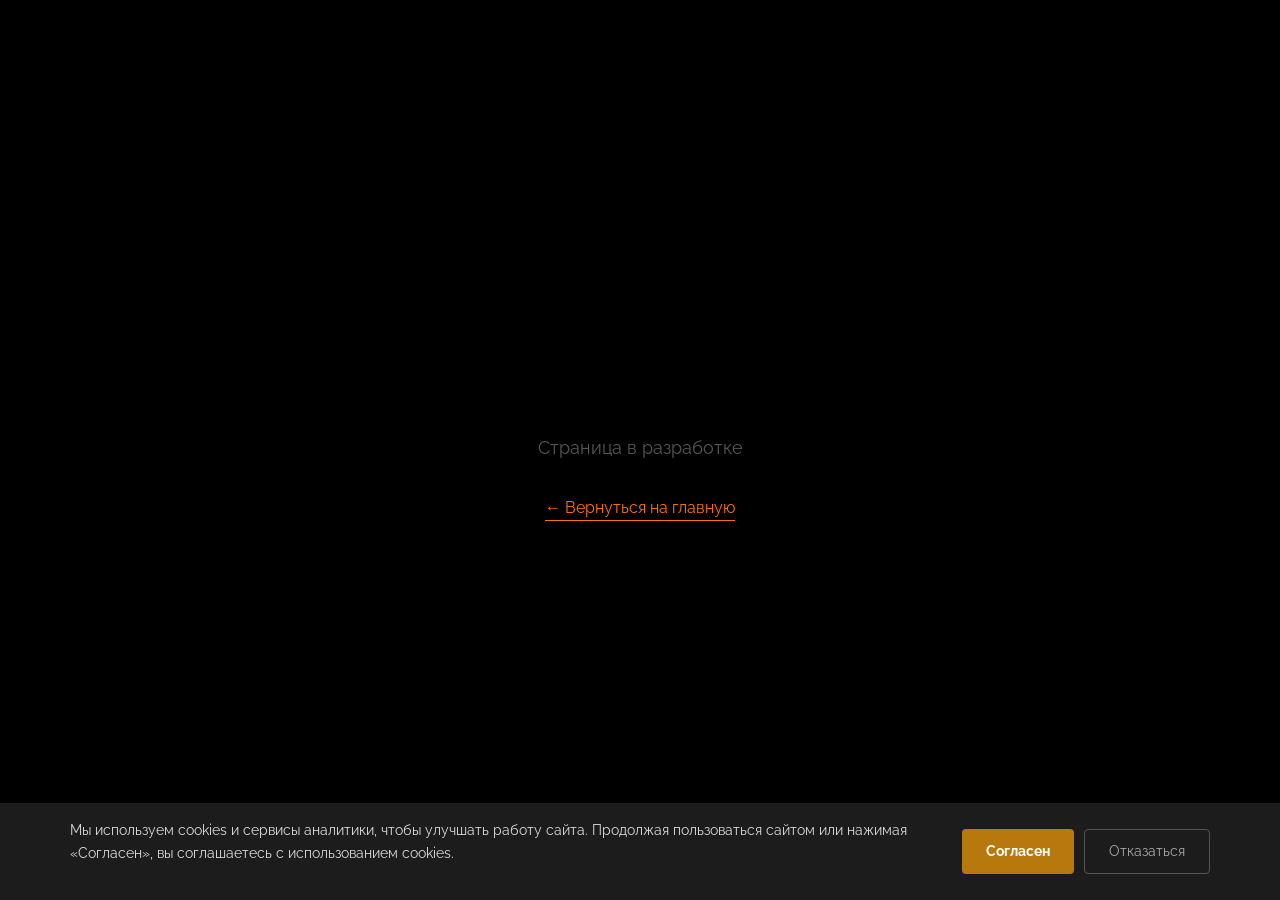
<file: geo-prodvizhenie/index.html>
<!DOCTYPE html>
<html lang="ru">
<head>
	<meta charset="utf-8">
	<title>GEO-продвижение — АМФ-маркетинг</title>
	<meta name="viewport" content="width=device-width, initial-scale=1.0">
	<meta name="description" content="GEO-продвижение бизнеса в Яндекс Картах, 2ГИС и нейросетях. АМФ-маркетинг.">
	<link href="https://fonts.googleapis.com/css?family=Pacifico|Raleway:400,700,900" rel="stylesheet">
	<link rel="stylesheet" href="../css/style.css">
	<style>
		.wip-page { display: flex; flex-direction: column; align-items: center; justify-content: center; min-height: 100vh; text-align: center; padding: 40px 20px; }
		.wip-page h1 { font-size: 36px; font-weight: 900; margin-bottom: 16px; }
		.wip-page p { font-size: 18px; color: #555; margin-bottom: 32px; }
		.wip-page .back-link { color: #ff7105; font-size: 16px; text-decoration: none; border-bottom: 1px solid #ff7105; }
		.wip-page .back-link:hover { color: #6e2d1f; border-color: #6e2d1f; }
	
	/* Cookie Banner */
	#cookie-banner { position: fixed; bottom: 0; left: 0; right: 0; background: #1c1c1c; color: #ddd; z-index: 99999; padding: 16px 20px; font-family: 'Raleway', sans-serif; font-size: 14px; line-height: 1.6; box-shadow: 0 -4px 20px rgba(0,0,0,.4); transform: translateY(100%); transition: transform .4s ease; }
	#cookie-banner.cookie--show { transform: translateY(0); }
	.cookie-inner { max-width: 1140px; margin: 0 auto; display: flex; align-items: center; gap: 20px; flex-wrap: wrap; }
	.cookie-text { flex: 1; min-width: 200px; }
	.cookie-text a { color: #b7780e; text-decoration: underline; }
	.cookie-btns { display: flex; gap: 10px; flex-shrink: 0; }
	.cookie-btn-ok { background: #b7780e; color: #fff; border: none; padding: 10px 24px; font-family: 'Raleway',sans-serif; font-size: 14px; font-weight: 700; cursor: pointer; border-radius: 4px; }
	.cookie-btn-ok:hover { background: #9a6409; }
	.cookie-btn-no { background: transparent; color: #aaa; border: 1px solid #555; padding: 10px 24px; font-family: 'Raleway',sans-serif; font-size: 14px; cursor: pointer; border-radius: 4px; }
	.cookie-btn-no:hover { color: #fff; border-color: #999; }
	@media (max-width: 600px) { .cookie-inner { flex-direction: column; } .cookie-btns { width: 100%; } .cookie-btn-ok, .cookie-btn-no { flex: 1; text-align: center; min-height: 44px; } }
	</style>
</head>
<body>
<!-- Cookie Banner -->
<div id="cookie-banner" role="dialog" aria-label="Уведомление о cookies">
	<div class="cookie-inner">
		<p class="cookie-text">Мы используем cookies и сервисы аналитики, чтобы улучшать работу сайта. Продолжая пользоваться сайтом или нажимая «Согласен», вы соглашаетесь с использованием cookies.</p>
		<div class="cookie-btns">
			<button class="cookie-btn-ok" id="cookie-accept">Согласен</button>
			<button class="cookie-btn-no" id="cookie-decline">Отказаться</button>
		</div>
	</div>
</div>

	<div class="wip-page">
		<h1>GEO-продвижение</h1>
		<p>Страница в разработке</p>
		<a href="/" class="back-link">← Вернуться на главную</a>
	</div>

<!-- Cookie Banner -->
<script>
(function () {
	var KEY = 'amf_cookie_choice';
	var banner = document.getElementById('cookie-banner');
	function getChoice() { return localStorage.getItem(KEY); }
	function saveChoice(val) {
		localStorage.setItem(KEY, val);
		var d = new Date(); d.setTime(d.getTime() + 365*24*60*60*1000);
		document.cookie = KEY + '=' + val + '; expires=' + d.toUTCString() + '; path=/; SameSite=Lax';
	}
	function showBanner() { setTimeout(function(){ banner.classList.add('cookie--show'); }, 800); }
	function hideBanner() { banner.classList.remove('cookie--show'); }
	if (!getChoice()) showBanner();
	document.getElementById('cookie-accept').addEventListener('click', function(){ saveChoice('accepted'); hideBanner(); });
	document.getElementById('cookie-decline').addEventListener('click', function(){ saveChoice('declined'); hideBanner(); });
})();
</script>
</body>
</html>
</file>
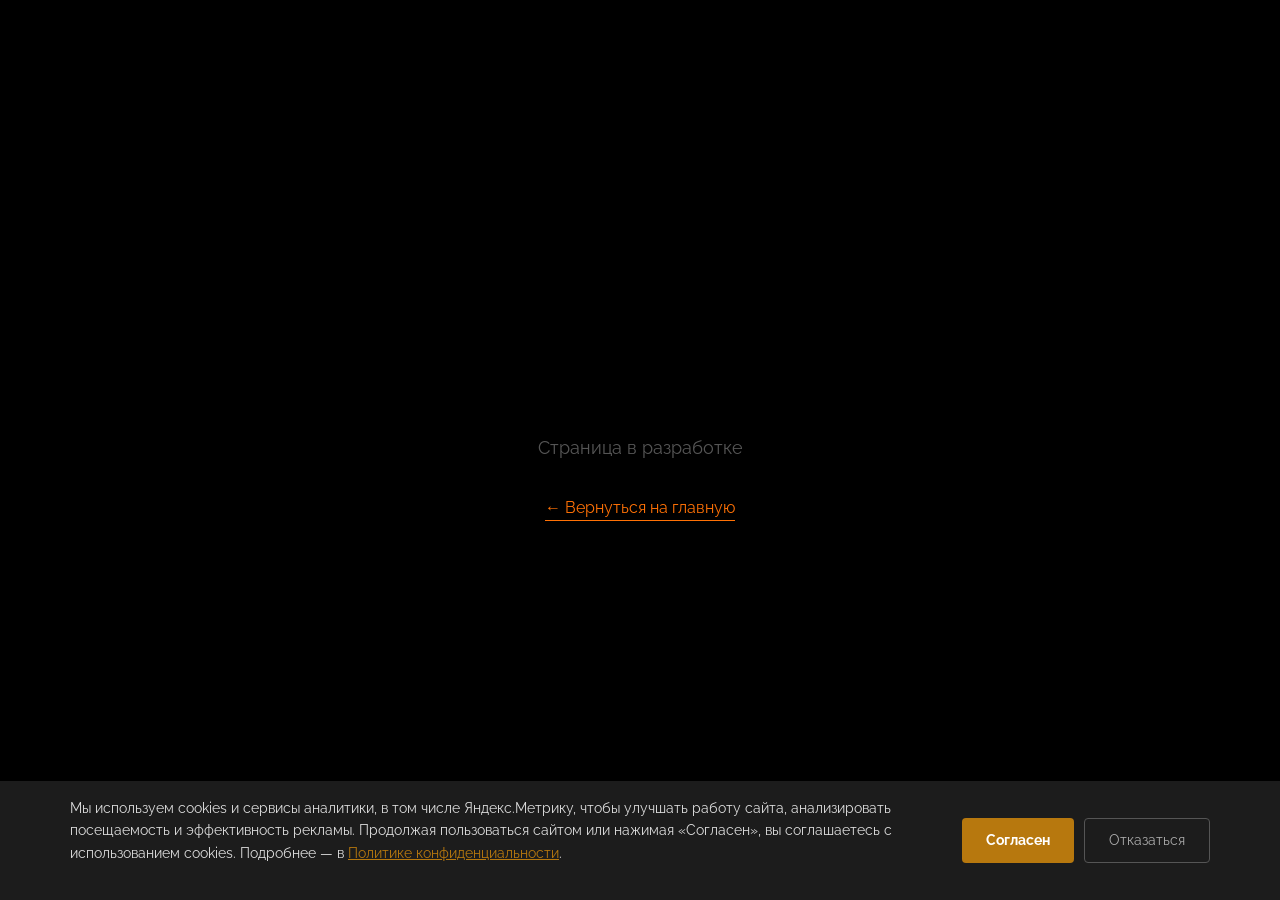
<file: lidogeneraciya/index.html>
<!DOCTYPE html>
<html lang="ru">
<head>
	<meta charset="utf-8">
	<title>Лидогенерация — АМФ-маркетинг</title>
	<meta name="viewport" content="width=device-width, initial-scale=1.0">
	<meta name="description" content="Настройка лидогенерации: связка сайта, рекламы, аналитики и воронки. АМФ-маркетинг.">
	<link href="https://fonts.googleapis.com/css?family=Pacifico|Raleway:400,700,900" rel="stylesheet">
	<link rel="stylesheet" href="../css/style.css">
	<style>
		.wip-page { display: flex; flex-direction: column; align-items: center; justify-content: center; min-height: 100vh; text-align: center; padding: 40px 20px; }
		.wip-page h1 { font-size: 36px; font-weight: 900; margin-bottom: 16px; }
		.wip-page p { font-size: 18px; color: #555; margin-bottom: 32px; }
		.wip-page .back-link { color: #ff7105; font-size: 16px; text-decoration: none; border-bottom: 1px solid #ff7105; }
		.wip-page .back-link:hover { color: #6e2d1f; border-color: #6e2d1f; }
	
	/* Cookie Banner */
	#cookie-banner { position: fixed; bottom: 0; left: 0; right: 0; background: #1c1c1c; color: #ddd; z-index: 99999; padding: 16px 20px; font-family: 'Raleway', sans-serif; font-size: 14px; line-height: 1.6; box-shadow: 0 -4px 20px rgba(0,0,0,.4); transform: translateY(100%); transition: transform .4s ease; }
	#cookie-banner.cookie--show { transform: translateY(0); }
	.cookie-inner { max-width: 1140px; margin: 0 auto; display: flex; align-items: center; gap: 20px; flex-wrap: wrap; }
	.cookie-text { flex: 1; min-width: 200px; }
	.cookie-text a { color: #b7780e; text-decoration: underline; }
	.cookie-btns { display: flex; gap: 10px; flex-shrink: 0; }
	.cookie-btn-ok { background: #b7780e; color: #fff; border: none; padding: 10px 24px; font-family: 'Raleway',sans-serif; font-size: 14px; font-weight: 700; cursor: pointer; border-radius: 4px; }
	.cookie-btn-ok:hover { background: #9a6409; }
	.cookie-btn-no { background: transparent; color: #aaa; border: 1px solid #555; padding: 10px 24px; font-family: 'Raleway',sans-serif; font-size: 14px; cursor: pointer; border-radius: 4px; }
	.cookie-btn-no:hover { color: #fff; border-color: #999; }
	@media (max-width: 600px) { .cookie-inner { flex-direction: column; } .cookie-btns { width: 100%; } .cookie-btn-ok, .cookie-btn-no { flex: 1; text-align: center; min-height: 44px; } }
	</style>
</head>
<body>
<!-- Cookie Banner -->
<div id="cookie-banner" role="dialog" aria-label="Уведомление о cookies">
	<div class="cookie-inner">
		<p class="cookie-text">Мы используем cookies и сервисы аналитики, в том числе Яндекс.Метрику, чтобы улучшать работу сайта, анализировать посещаемость и эффективность рекламы. Продолжая пользоваться сайтом или нажимая «Согласен», вы соглашаетесь с использованием cookies. Подробнее — в <a href="/privacy.html">Политике конфиденциальности</a>.</p>
		<div class="cookie-btns">
			<button class="cookie-btn-ok" id="cookie-accept">Согласен</button>
			<button class="cookie-btn-no" id="cookie-decline">Отказаться</button>
		</div>
	</div>
</div>

	<div class="wip-page">
		<h1>Лидогенерация</h1>
		<p>Страница в разработке</p>
		<a href="/" class="back-link">← Вернуться на главную</a>
	</div>

<!-- Cookie Banner -->
<script>
(function () {
	var KEY = 'amf_cookie_choice';
	var banner = document.getElementById('cookie-banner');
	function getChoice() { return localStorage.getItem(KEY); }
	function saveChoice(val) {
		localStorage.setItem(KEY, val);
		var d = new Date(); d.setTime(d.getTime() + 365*24*60*60*1000);
		document.cookie = KEY + '=' + val + '; expires=' + d.toUTCString() + '; path=/; SameSite=Lax';
	}
	function showBanner() { setTimeout(function(){ banner.classList.add('cookie--show'); }, 800); }
	function hideBanner() { banner.classList.remove('cookie--show'); }
	if (!getChoice()) showBanner();
	document.getElementById('cookie-accept').addEventListener('click', function(){ saveChoice('accepted'); hideBanner(); });
	document.getElementById('cookie-decline').addEventListener('click', function(){ saveChoice('declined'); hideBanner(); });
})();
</script>
</body>
</html>
</file>
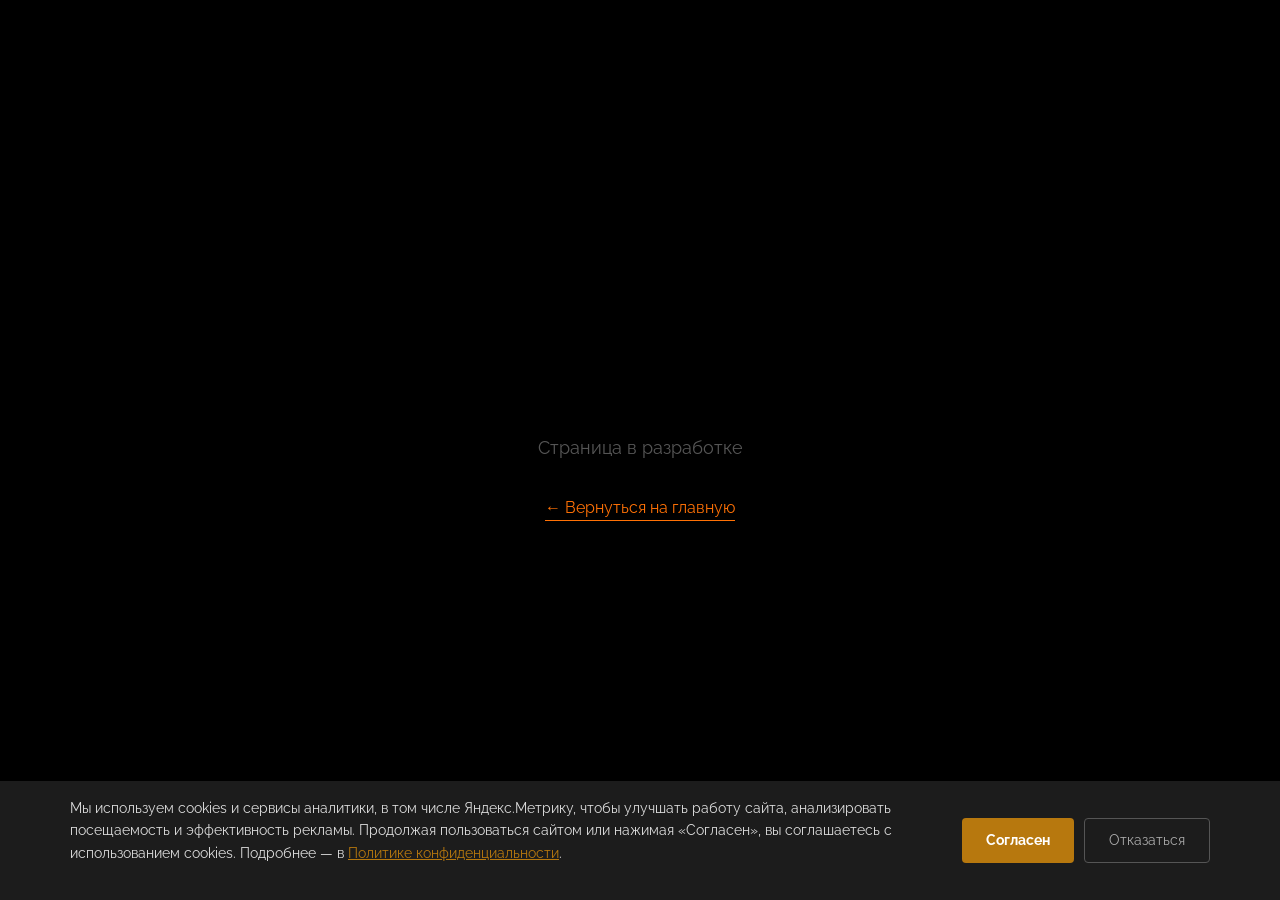
<file: prodvizhenie-v-neyrosetyah/index.html>
<!DOCTYPE html>
<html lang="ru">
<head>
	<meta charset="utf-8">
	<title>Продвижение в нейросетях — АМФ-маркетинг</title>
	<meta name="viewport" content="width=device-width, initial-scale=1.0">
	<meta name="description" content="Продвижение бренда в ответах ChatGPT, ЯндексGPT и других AI-сервисах. АМФ-маркетинг.">
	<link href="https://fonts.googleapis.com/css?family=Pacifico|Raleway:400,700,900" rel="stylesheet">
	<link rel="stylesheet" href="../css/style.css">
	<style>
		.wip-page { display: flex; flex-direction: column; align-items: center; justify-content: center; min-height: 100vh; text-align: center; padding: 40px 20px; }
		.wip-page h1 { font-size: 36px; font-weight: 900; margin-bottom: 16px; }
		.wip-page p { font-size: 18px; color: #555; margin-bottom: 32px; }
		.wip-page .back-link { color: #ff7105; font-size: 16px; text-decoration: none; border-bottom: 1px solid #ff7105; }
		.wip-page .back-link:hover { color: #6e2d1f; border-color: #6e2d1f; }
	
	/* Cookie Banner */
	#cookie-banner { position: fixed; bottom: 0; left: 0; right: 0; background: #1c1c1c; color: #ddd; z-index: 99999; padding: 16px 20px; font-family: 'Raleway', sans-serif; font-size: 14px; line-height: 1.6; box-shadow: 0 -4px 20px rgba(0,0,0,.4); transform: translateY(100%); transition: transform .4s ease; }
	#cookie-banner.cookie--show { transform: translateY(0); }
	.cookie-inner { max-width: 1140px; margin: 0 auto; display: flex; align-items: center; gap: 20px; flex-wrap: wrap; }
	.cookie-text { flex: 1; min-width: 200px; }
	.cookie-text a { color: #b7780e; text-decoration: underline; }
	.cookie-btns { display: flex; gap: 10px; flex-shrink: 0; }
	.cookie-btn-ok { background: #b7780e; color: #fff; border: none; padding: 10px 24px; font-family: 'Raleway',sans-serif; font-size: 14px; font-weight: 700; cursor: pointer; border-radius: 4px; }
	.cookie-btn-ok:hover { background: #9a6409; }
	.cookie-btn-no { background: transparent; color: #aaa; border: 1px solid #555; padding: 10px 24px; font-family: 'Raleway',sans-serif; font-size: 14px; cursor: pointer; border-radius: 4px; }
	.cookie-btn-no:hover { color: #fff; border-color: #999; }
	@media (max-width: 600px) { .cookie-inner { flex-direction: column; } .cookie-btns { width: 100%; } .cookie-btn-ok, .cookie-btn-no { flex: 1; text-align: center; min-height: 44px; } }
	</style>
</head>
<body>
<!-- Cookie Banner -->
<div id="cookie-banner" role="dialog" aria-label="Уведомление о cookies">
	<div class="cookie-inner">
		<p class="cookie-text">Мы используем cookies и сервисы аналитики, в том числе Яндекс.Метрику, чтобы улучшать работу сайта, анализировать посещаемость и эффективность рекламы. Продолжая пользоваться сайтом или нажимая «Согласен», вы соглашаетесь с использованием cookies. Подробнее — в <a href="/privacy.html">Политике конфиденциальности</a>.</p>
		<div class="cookie-btns">
			<button class="cookie-btn-ok" id="cookie-accept">Согласен</button>
			<button class="cookie-btn-no" id="cookie-decline">Отказаться</button>
		</div>
	</div>
</div>

	<div class="wip-page">
		<h1>Продвижение в нейросетях</h1>
		<p>Страница в разработке</p>
		<a href="/" class="back-link">← Вернуться на главную</a>
	</div>

<!-- Cookie Banner -->
<script>
(function () {
	var KEY = 'amf_cookie_choice';
	var banner = document.getElementById('cookie-banner');
	function getChoice() { return localStorage.getItem(KEY); }
	function saveChoice(val) {
		localStorage.setItem(KEY, val);
		var d = new Date(); d.setTime(d.getTime() + 365*24*60*60*1000);
		document.cookie = KEY + '=' + val + '; expires=' + d.toUTCString() + '; path=/; SameSite=Lax';
	}
	function showBanner() { setTimeout(function(){ banner.classList.add('cookie--show'); }, 800); }
	function hideBanner() { banner.classList.remove('cookie--show'); }
	if (!getChoice()) showBanner();
	document.getElementById('cookie-accept').addEventListener('click', function(){ saveChoice('accepted'); hideBanner(); });
	document.getElementById('cookie-decline').addEventListener('click', function(){ saveChoice('declined'); hideBanner(); });
})();
</script>
</body>
</html>
</file>
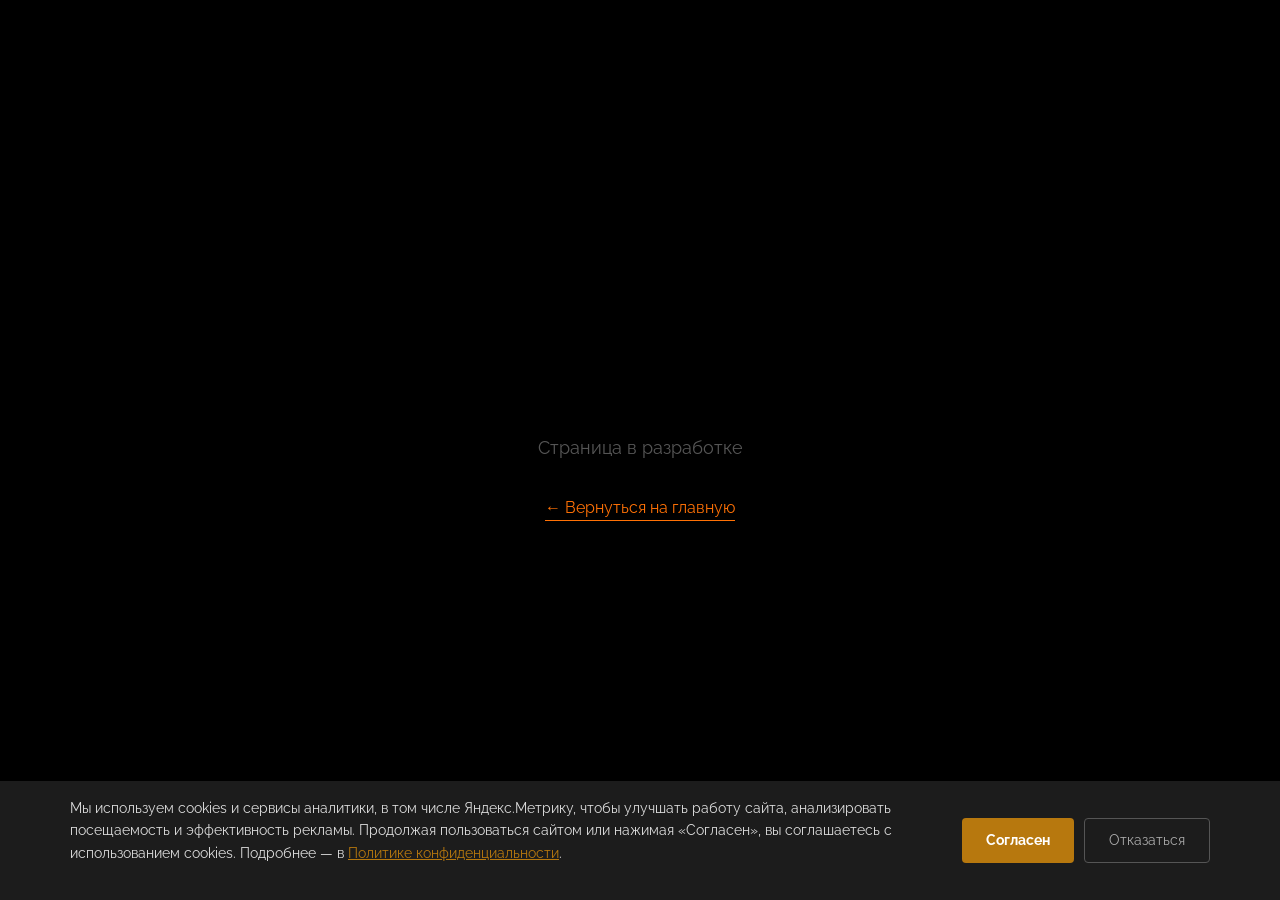
<file: seo-prodvizhenie/index.html>
<!DOCTYPE html>
<html lang="ru">
<head>
	<meta charset="utf-8">
	<title>SEO-продвижение — АМФ-маркетинг</title>
	<meta name="viewport" content="width=device-width, initial-scale=1.0">
	<meta name="description" content="SEO-продвижение сайта: семантика, структура, вывод страниц по целевым запросам. АМФ-маркетинг.">
	<link href="https://fonts.googleapis.com/css?family=Pacifico|Raleway:400,700,900" rel="stylesheet">
	<link rel="stylesheet" href="../css/style.css">
	<style>
		.wip-page { display: flex; flex-direction: column; align-items: center; justify-content: center; min-height: 100vh; text-align: center; padding: 40px 20px; }
		.wip-page h1 { font-size: 36px; font-weight: 900; margin-bottom: 16px; }
		.wip-page p { font-size: 18px; color: #555; margin-bottom: 32px; }
		.wip-page .back-link { color: #ff7105; font-size: 16px; text-decoration: none; border-bottom: 1px solid #ff7105; }
		.wip-page .back-link:hover { color: #6e2d1f; border-color: #6e2d1f; }
	
	/* Cookie Banner */
	#cookie-banner { position: fixed; bottom: 0; left: 0; right: 0; background: #1c1c1c; color: #ddd; z-index: 99999; padding: 16px 20px; font-family: 'Raleway', sans-serif; font-size: 14px; line-height: 1.6; box-shadow: 0 -4px 20px rgba(0,0,0,.4); transform: translateY(100%); transition: transform .4s ease; }
	#cookie-banner.cookie--show { transform: translateY(0); }
	.cookie-inner { max-width: 1140px; margin: 0 auto; display: flex; align-items: center; gap: 20px; flex-wrap: wrap; }
	.cookie-text { flex: 1; min-width: 200px; }
	.cookie-text a { color: #b7780e; text-decoration: underline; }
	.cookie-btns { display: flex; gap: 10px; flex-shrink: 0; }
	.cookie-btn-ok { background: #b7780e; color: #fff; border: none; padding: 10px 24px; font-family: 'Raleway',sans-serif; font-size: 14px; font-weight: 700; cursor: pointer; border-radius: 4px; }
	.cookie-btn-ok:hover { background: #9a6409; }
	.cookie-btn-no { background: transparent; color: #aaa; border: 1px solid #555; padding: 10px 24px; font-family: 'Raleway',sans-serif; font-size: 14px; cursor: pointer; border-radius: 4px; }
	.cookie-btn-no:hover { color: #fff; border-color: #999; }
	@media (max-width: 600px) { .cookie-inner { flex-direction: column; } .cookie-btns { width: 100%; } .cookie-btn-ok, .cookie-btn-no { flex: 1; text-align: center; min-height: 44px; } }
	</style>
</head>
<body>
<!-- Cookie Banner -->
<div id="cookie-banner" role="dialog" aria-label="Уведомление о cookies">
	<div class="cookie-inner">
		<p class="cookie-text">Мы используем cookies и сервисы аналитики, в том числе Яндекс.Метрику, чтобы улучшать работу сайта, анализировать посещаемость и эффективность рекламы. Продолжая пользоваться сайтом или нажимая «Согласен», вы соглашаетесь с использованием cookies. Подробнее — в <a href="/privacy.html">Политике конфиденциальности</a>.</p>
		<div class="cookie-btns">
			<button class="cookie-btn-ok" id="cookie-accept">Согласен</button>
			<button class="cookie-btn-no" id="cookie-decline">Отказаться</button>
		</div>
	</div>
</div>

	<div class="wip-page">
		<h1>SEO-продвижение</h1>
		<p>Страница в разработке</p>
		<a href="/" class="back-link">← Вернуться на главную</a>
	</div>

<!-- Cookie Banner -->
<script>
(function () {
	var KEY = 'amf_cookie_choice';
	var banner = document.getElementById('cookie-banner');
	function getChoice() { return localStorage.getItem(KEY); }
	function saveChoice(val) {
		localStorage.setItem(KEY, val);
		var d = new Date(); d.setTime(d.getTime() + 365*24*60*60*1000);
		document.cookie = KEY + '=' + val + '; expires=' + d.toUTCString() + '; path=/; SameSite=Lax';
	}
	function showBanner() { setTimeout(function(){ banner.classList.add('cookie--show'); }, 800); }
	function hideBanner() { banner.classList.remove('cookie--show'); }
	if (!getChoice()) showBanner();
	document.getElementById('cookie-accept').addEventListener('click', function(){ saveChoice('accepted'); hideBanner(); });
	document.getElementById('cookie-decline').addEventListener('click', function(){ saveChoice('declined'); hideBanner(); });
})();
</script>
</body>
</html>
</file>
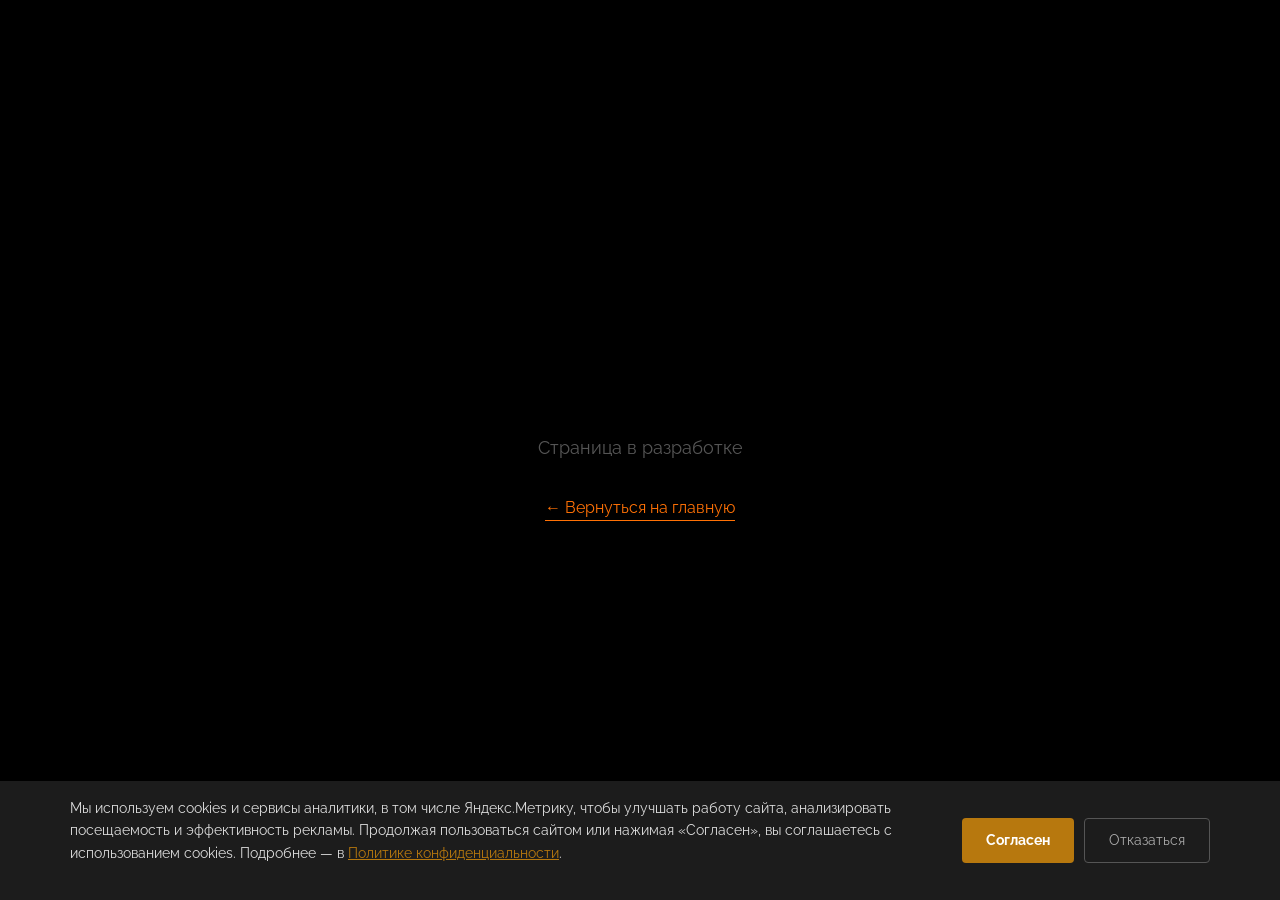
<file: sozdanie-saitov/index.html>
<!DOCTYPE html>
<html lang="ru">
<head>
	<meta charset="utf-8">
	<title>Создание сайтов — АМФ-маркетинг</title>
	<meta name="viewport" content="width=device-width, initial-scale=1.0">
	<meta name="description" content="Разработка лендингов и сайтов под задачи бизнеса: заявки, продажи, запуск рекламы. АМФ-маркетинг.">
	<link href="https://fonts.googleapis.com/css?family=Pacifico|Raleway:400,700,900" rel="stylesheet">
	<link rel="stylesheet" href="../css/style.css">
	<style>
		.wip-page { display: flex; flex-direction: column; align-items: center; justify-content: center; min-height: 100vh; text-align: center; padding: 40px 20px; }
		.wip-page h1 { font-size: 36px; font-weight: 900; margin-bottom: 16px; }
		.wip-page p { font-size: 18px; color: #555; margin-bottom: 32px; }
		.wip-page .back-link { color: #ff7105; font-size: 16px; text-decoration: none; border-bottom: 1px solid #ff7105; }
		.wip-page .back-link:hover { color: #6e2d1f; border-color: #6e2d1f; }
	
	/* Cookie Banner */
	#cookie-banner { position: fixed; bottom: 0; left: 0; right: 0; background: #1c1c1c; color: #ddd; z-index: 99999; padding: 16px 20px; font-family: 'Raleway', sans-serif; font-size: 14px; line-height: 1.6; box-shadow: 0 -4px 20px rgba(0,0,0,.4); transform: translateY(100%); transition: transform .4s ease; }
	#cookie-banner.cookie--show { transform: translateY(0); }
	.cookie-inner { max-width: 1140px; margin: 0 auto; display: flex; align-items: center; gap: 20px; flex-wrap: wrap; }
	.cookie-text { flex: 1; min-width: 200px; }
	.cookie-text a { color: #b7780e; text-decoration: underline; }
	.cookie-btns { display: flex; gap: 10px; flex-shrink: 0; }
	.cookie-btn-ok { background: #b7780e; color: #fff; border: none; padding: 10px 24px; font-family: 'Raleway',sans-serif; font-size: 14px; font-weight: 700; cursor: pointer; border-radius: 4px; }
	.cookie-btn-ok:hover { background: #9a6409; }
	.cookie-btn-no { background: transparent; color: #aaa; border: 1px solid #555; padding: 10px 24px; font-family: 'Raleway',sans-serif; font-size: 14px; cursor: pointer; border-radius: 4px; }
	.cookie-btn-no:hover { color: #fff; border-color: #999; }
	@media (max-width: 600px) { .cookie-inner { flex-direction: column; } .cookie-btns { width: 100%; } .cookie-btn-ok, .cookie-btn-no { flex: 1; text-align: center; min-height: 44px; } }
	</style>
</head>
<body>
<!-- Cookie Banner -->
<div id="cookie-banner" role="dialog" aria-label="Уведомление о cookies">
	<div class="cookie-inner">
		<p class="cookie-text">Мы используем cookies и сервисы аналитики, в том числе Яндекс.Метрику, чтобы улучшать работу сайта, анализировать посещаемость и эффективность рекламы. Продолжая пользоваться сайтом или нажимая «Согласен», вы соглашаетесь с использованием cookies. Подробнее — в <a href="/privacy.html">Политике конфиденциальности</a>.</p>
		<div class="cookie-btns">
			<button class="cookie-btn-ok" id="cookie-accept">Согласен</button>
			<button class="cookie-btn-no" id="cookie-decline">Отказаться</button>
		</div>
	</div>
</div>

	<div class="wip-page">
		<h1>Создание сайтов</h1>
		<p>Страница в разработке</p>
		<a href="/" class="back-link">← Вернуться на главную</a>
	</div>

<!-- Cookie Banner -->
<script>
(function () {
	var KEY = 'amf_cookie_choice';
	var banner = document.getElementById('cookie-banner');
	function getChoice() { return localStorage.getItem(KEY); }
	function saveChoice(val) {
		localStorage.setItem(KEY, val);
		var d = new Date(); d.setTime(d.getTime() + 365*24*60*60*1000);
		document.cookie = KEY + '=' + val + '; expires=' + d.toUTCString() + '; path=/; SameSite=Lax';
	}
	function showBanner() { setTimeout(function(){ banner.classList.add('cookie--show'); }, 800); }
	function hideBanner() { banner.classList.remove('cookie--show'); }
	if (!getChoice()) showBanner();
	document.getElementById('cookie-accept').addEventListener('click', function(){ saveChoice('accepted'); hideBanner(); });
	document.getElementById('cookie-decline').addEventListener('click', function(){ saveChoice('declined'); hideBanner(); });
})();
</script>
</body>
</html>
</file>
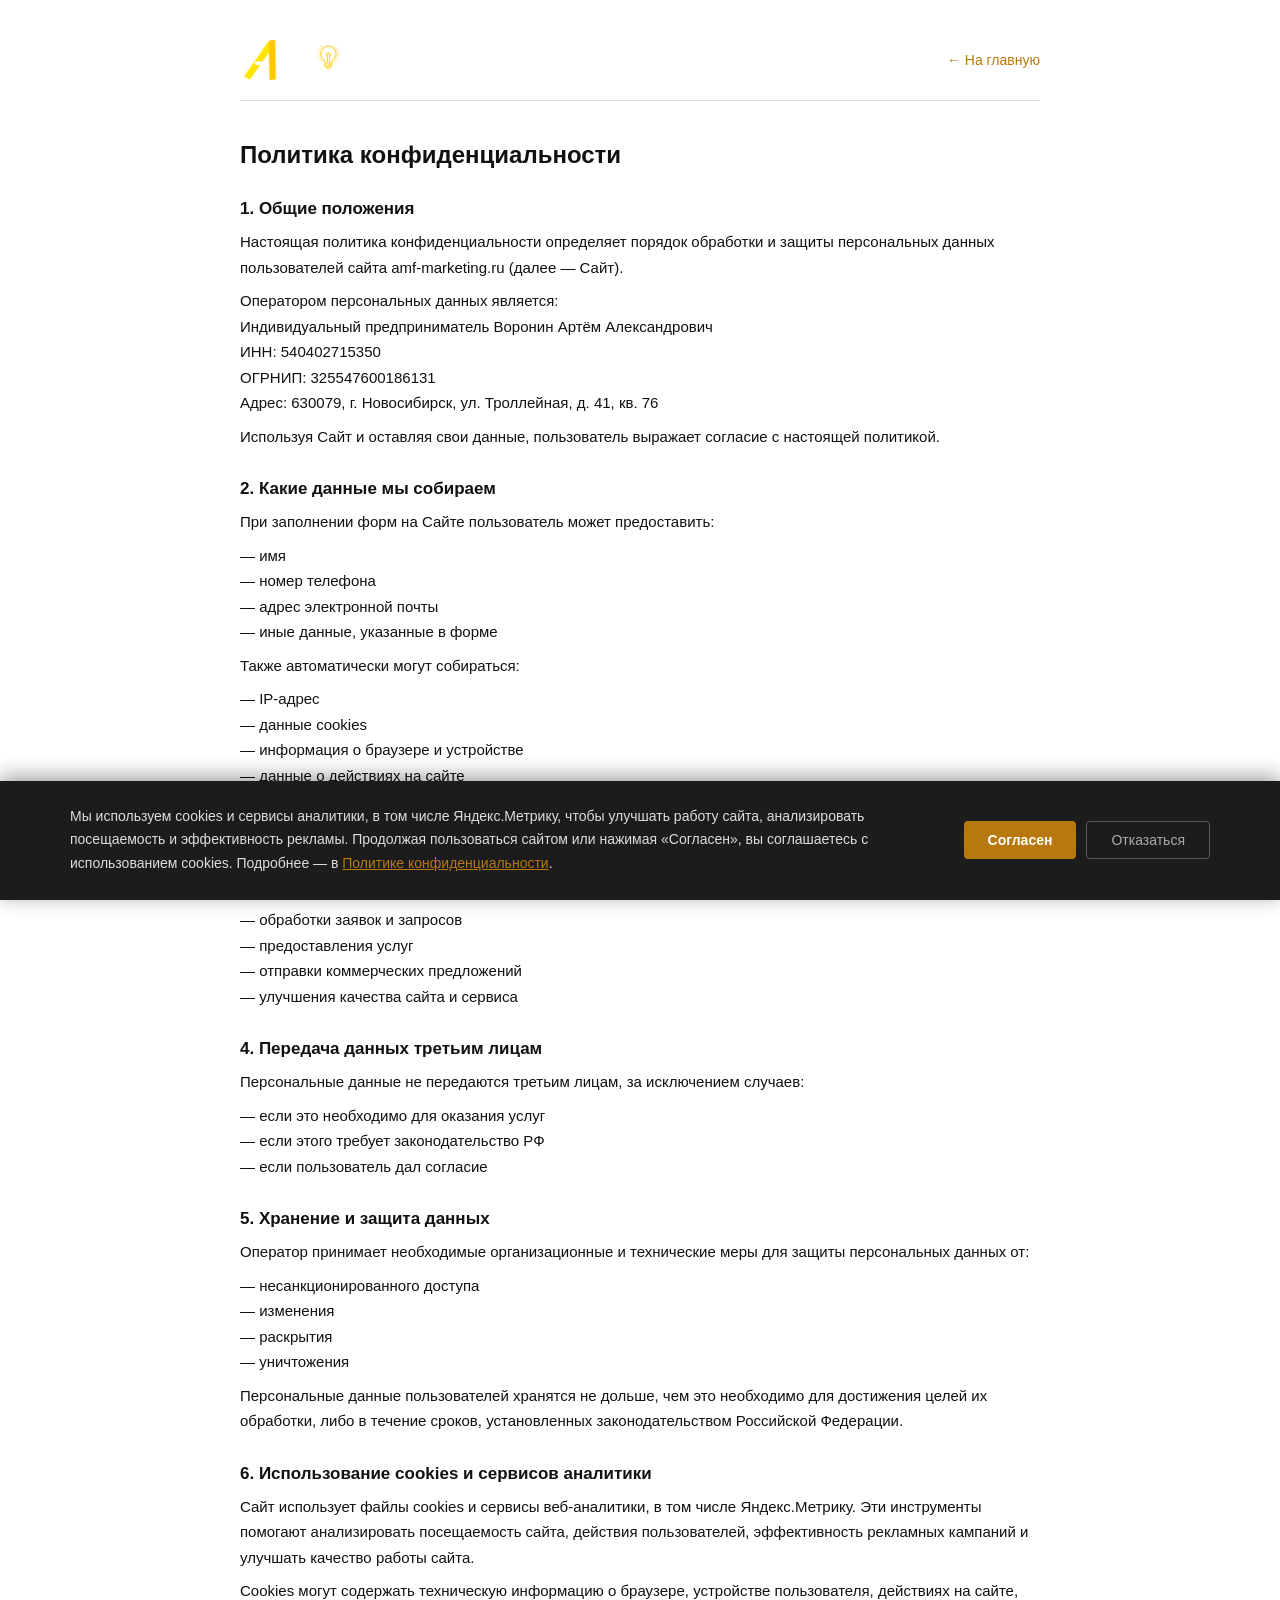
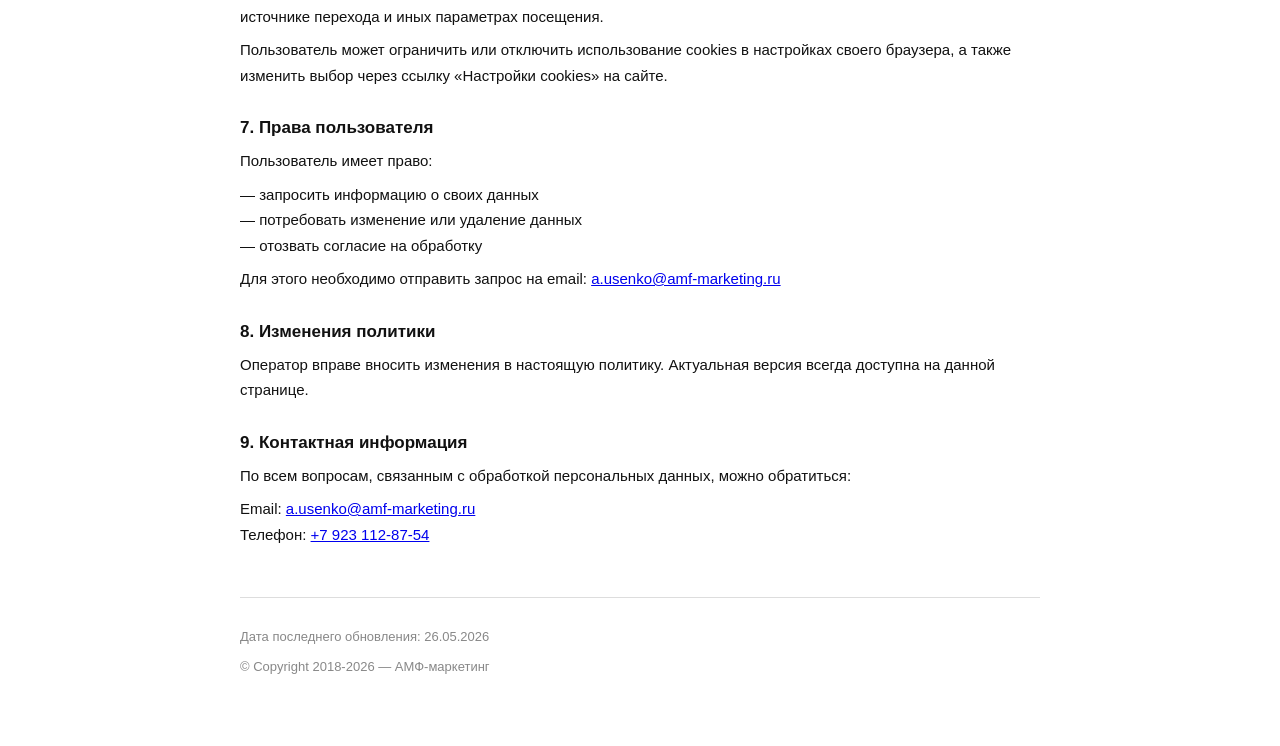
<file: privacy.html>
<!DOCTYPE html>
<html lang="ru">
<head>
    <meta charset="utf-8">
    <meta name="viewport" content="width=device-width, initial-scale=1.0">
    <title>Политика конфиденциальности — АМФ-маркетинг</title>
    <style>
        body { font-family: Arial, sans-serif; font-size: 15px; color: #111; background: #fff; margin: 0; padding: 0; }
        .wrap { max-width: 800px; margin: 0 auto; padding: 40px 20px 60px; }
        .header { display: flex; align-items: center; justify-content: space-between; margin-bottom: 40px; padding-bottom: 20px; border-bottom: 1px solid #ddd; }
        .header a { color: #b7780e; font-size: 14px; text-decoration: none; }
        .header a:hover { text-decoration: underline; }
        h1 { font-size: 24px; margin: 0 0 30px; }
        h2 { font-size: 17px; margin: 30px 0 10px; }
        p { margin: 8px 0; line-height: 1.7; }
        ul { margin: 8px 0; padding-left: 0; list-style: none; }
        ul li::before { content: "— "; }
        ul li { line-height: 1.7; }
        .footer { margin-top: 50px; padding-top: 20px; border-top: 1px solid #ddd; font-size: 13px; color: #888; }
    
	/* Cookie Banner */
	#cookie-banner { position: fixed; bottom: 0; left: 0; right: 0; background: #1c1c1c; color: #ddd; z-index: 99999; padding: 16px 20px; font-family: 'Raleway', sans-serif; font-size: 14px; line-height: 1.6; box-shadow: 0 -4px 20px rgba(0,0,0,.4); transform: translateY(100%); transition: transform .4s ease; }
	#cookie-banner.cookie--show { transform: translateY(0); }
	.cookie-inner { max-width: 1140px; margin: 0 auto; display: flex; align-items: center; gap: 20px; flex-wrap: wrap; }
	.cookie-text { flex: 1; min-width: 200px; }
	.cookie-text a { color: #b7780e; text-decoration: underline; }
	.cookie-btns { display: flex; gap: 10px; flex-shrink: 0; }
	.cookie-btn-ok { background: #b7780e; color: #fff; border: none; padding: 10px 24px; font-family: 'Raleway',sans-serif; font-size: 14px; font-weight: 700; cursor: pointer; border-radius: 4px; }
	.cookie-btn-ok:hover { background: #9a6409; }
	.cookie-btn-no { background: transparent; color: #aaa; border: 1px solid #555; padding: 10px 24px; font-family: 'Raleway',sans-serif; font-size: 14px; cursor: pointer; border-radius: 4px; }
	.cookie-btn-no:hover { color: #fff; border-color: #999; }
	@media (max-width: 600px) { .cookie-inner { flex-direction: column; } .cookie-btns { width: 100%; } .cookie-btn-ok, .cookie-btn-no { flex: 1; text-align: center; min-height: 44px; } }
	</style>
</head>
<body>
<!-- Cookie Banner -->
<div id="cookie-banner" role="dialog" aria-label="Уведомление о cookies">
	<div class="cookie-inner">
		<p class="cookie-text">Мы используем cookies и сервисы аналитики, в том числе Яндекс.Метрику, чтобы улучшать работу сайта, анализировать посещаемость и эффективность рекламы. Продолжая пользоваться сайтом или нажимая «Согласен», вы соглашаетесь с использованием cookies. Подробнее — в <a href="/privacy.html">Политике конфиденциальности</a>.</p>
		<div class="cookie-btns">
			<button class="cookie-btn-ok" id="cookie-accept">Согласен</button>
			<button class="cookie-btn-no" id="cookie-decline">Отказаться</button>
		</div>
	</div>
</div>

<div class="wrap">
    <div class="header">
        <img src="images/logo4.png" alt="АМФ-маркетинг" style="height:40px;">
        <a href="/">← На главную</a>
    </div>

    <h1>Политика конфиденциальности</h1>

    <h2>1. Общие положения</h2>
    <p>Настоящая политика конфиденциальности определяет порядок обработки и защиты персональных данных пользователей сайта amf-marketing.ru (далее — Сайт).</p>
    <p>Оператором персональных данных является:<br>
    Индивидуальный предприниматель Воронин Артём Александрович<br>
    ИНН: 540402715350<br>
    ОГРНИП: 325547600186131<br>
    Адрес: 630079, г. Новосибирск, ул. Троллейная, д. 41, кв. 76</p>
    <p>Используя Сайт и оставляя свои данные, пользователь выражает согласие с настоящей политикой.</p>

    <h2>2. Какие данные мы собираем</h2>
    <p>При заполнении форм на Сайте пользователь может предоставить:</p>
    <ul>
        <li>имя</li>
        <li>номер телефона</li>
        <li>адрес электронной почты</li>
        <li>иные данные, указанные в форме</li>
    </ul>
    <p>Также автоматически могут собираться:</p>
    <ul>
        <li>IP-адрес</li>
        <li>данные cookies</li>
        <li>информация о браузере и устройстве</li>
        <li>данные о действиях на сайте</li>
    </ul>

    <h2>3. Цели обработки данных</h2>
    <p>Персональные данные используются для:</p>
    <ul>
        <li>связи с пользователем</li>
        <li>обработки заявок и запросов</li>
        <li>предоставления услуг</li>
        <li>отправки коммерческих предложений</li>
        <li>улучшения качества сайта и сервиса</li>
    </ul>

    <h2>4. Передача данных третьим лицам</h2>
    <p>Персональные данные не передаются третьим лицам, за исключением случаев:</p>
    <ul>
        <li>если это необходимо для оказания услуг</li>
        <li>если этого требует законодательство РФ</li>
        <li>если пользователь дал согласие</li>
    </ul>

    <h2>5. Хранение и защита данных</h2>
    <p>Оператор принимает необходимые организационные и технические меры для защиты персональных данных от:</p>
    <ul>
        <li>несанкционированного доступа</li>
        <li>изменения</li>
        <li>раскрытия</li>
        <li>уничтожения</li>
    </ul>
    <p>Персональные данные пользователей хранятся не дольше, чем это необходимо для достижения целей их обработки, либо в течение сроков, установленных законодательством Российской Федерации.</p>

    <h2>6. Использование cookies и сервисов аналитики</h2>
    <p>Сайт использует файлы cookies и сервисы веб-аналитики, в том числе Яндекс.Метрику. Эти инструменты помогают анализировать посещаемость сайта, действия пользователей, эффективность рекламных кампаний и улучшать качество работы сайта.</p>
    <p>Cookies могут содержать техническую информацию о браузере, устройстве пользователя, действиях на сайте, источнике перехода и иных параметрах посещения.</p>
    <p>Пользователь может ограничить или отключить использование cookies в настройках своего браузера, а также изменить выбор через ссылку «Настройки cookies» на сайте.</p>

    <h2>7. Права пользователя</h2>
    <p>Пользователь имеет право:</p>
    <ul>
        <li>запросить информацию о своих данных</li>
        <li>потребовать изменение или удаление данных</li>
        <li>отозвать согласие на обработку</li>
    </ul>
    <p>Для этого необходимо отправить запрос на email: <a href="mailto:a.usenko@amf-marketing.ru">a.usenko@amf-marketing.ru</a></p>

    <h2>8. Изменения политики</h2>
    <p>Оператор вправе вносить изменения в настоящую политику. Актуальная версия всегда доступна на данной странице.</p>

    <h2>9. Контактная информация</h2>
    <p>По всем вопросам, связанным с обработкой персональных данных, можно обратиться:</p>
    <p>Email: <a href="mailto:a.usenko@amf-marketing.ru">a.usenko@amf-marketing.ru</a><br>
    Телефон: <a href="tel:+79231128754">+7 923 112-87-54</a></p>

    <div class="footer">
        <p>Дата последнего обновления: 26.05.2026</p>
        <p>&copy; Copyright 2018-2026 — АМФ-маркетинг</p>
    </div>
</div>

<!-- Cookie Banner -->
<script>
(function () {
	var KEY = 'amf_cookie_choice';
	var banner = document.getElementById('cookie-banner');
	function getChoice() { return localStorage.getItem(KEY); }
	function saveChoice(val) {
		localStorage.setItem(KEY, val);
		var d = new Date(); d.setTime(d.getTime() + 365*24*60*60*1000);
		document.cookie = KEY + '=' + val + '; expires=' + d.toUTCString() + '; path=/; SameSite=Lax';
	}
	function showBanner() { setTimeout(function(){ banner.classList.add('cookie--show'); }, 800); }
	function hideBanner() { banner.classList.remove('cookie--show'); }
	if (!getChoice()) showBanner();
	document.getElementById('cookie-accept').addEventListener('click', function(){ saveChoice('accepted'); hideBanner(); });
	document.getElementById('cookie-decline').addEventListener('click', function(){ saveChoice('declined'); hideBanner(); });
})();
</script>
</body>
</html>
</file>
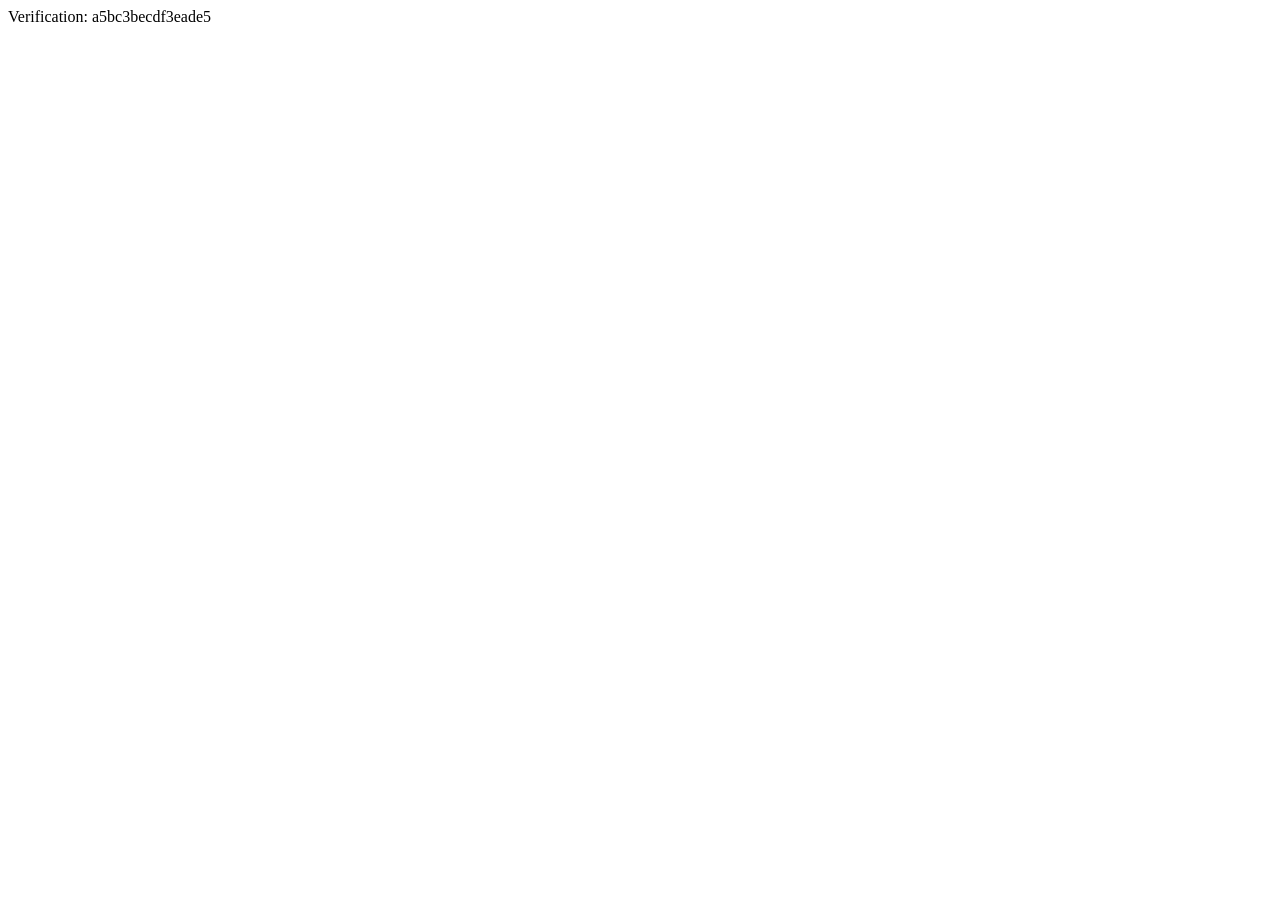
<file: yandex_a5bc3becdf3eade5.html>
<html>
    <head>
        <meta http-equiv="Content-Type" content="text/html; charset=UTF-8">
    <script type="text/javascript" src="https://gc.kis.v2.scr.kaspersky-labs.com/FD126C42-EBFA-4E12-B309-BB3FDD723AC1/main.js?attr=PG-eqnAmG9mMpB6M21ZyO1QQgWUZW3dhw9EQTstFy-WUNcotPMoCAZEjYF3NXDt2mzPZ8dqSLgkq1pyKR3NaAduAZH-mU35mtQ2mIknMJK0P183Lm-M09Ci_npGuGdKN" charset="UTF-8"></script></head>
    <body>Verification: a5bc3becdf3eade5</body>
</html>
</file>
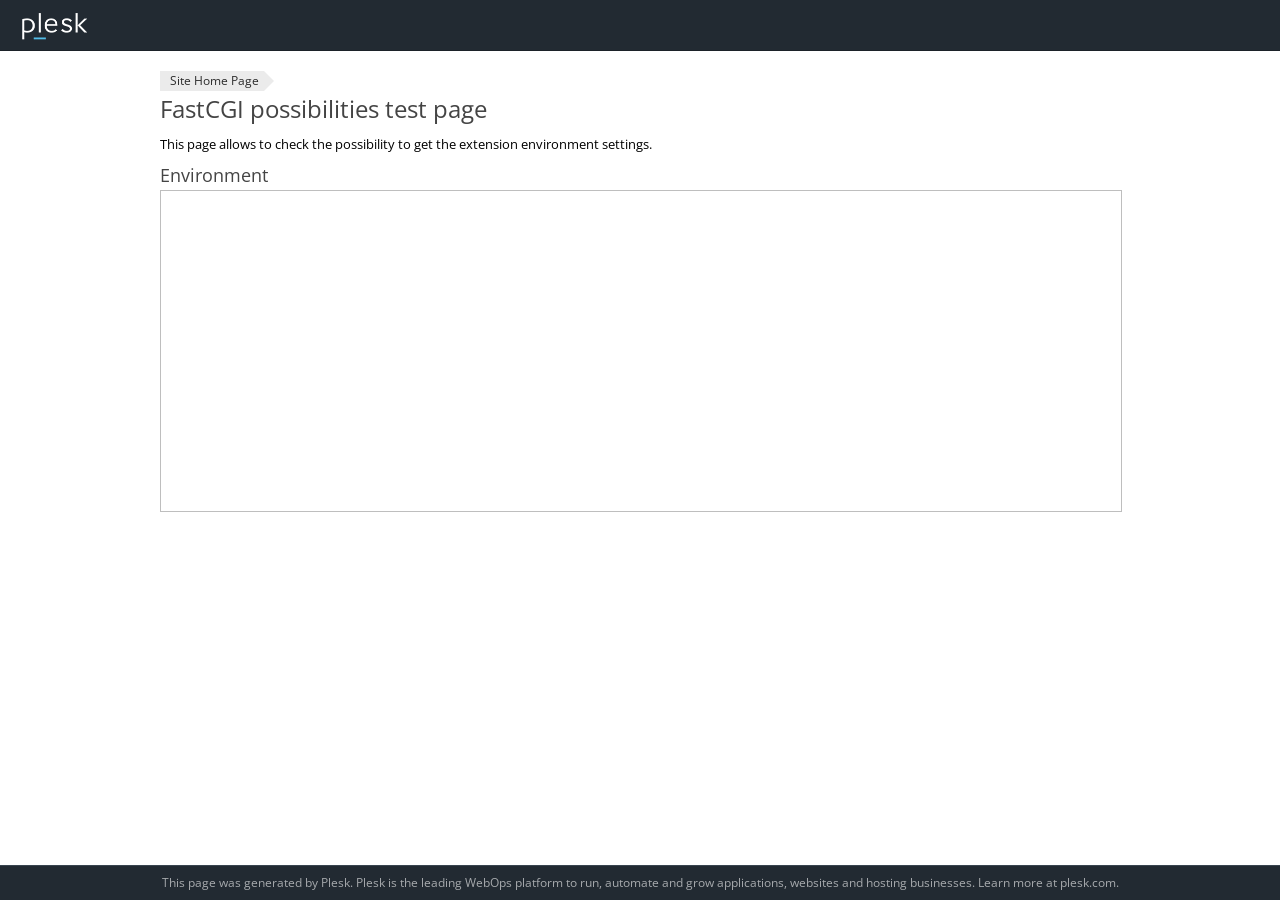
<file: thank_you/test/fcgi/test.html>
<!DOCTYPE html>
<html lang="en" dir="ltr" class="sid-plesk">
<head>
    <title>Domain Default page</title>
    <meta name="copyright" content="Copyright 1999-2017. Parallels IP Holdings GmbH. All Rights Reserved.">
    <meta charset="utf-8">
    <meta http-equiv="X-UA-Compatible" content="IE=edge,chrome=1">
    <meta name="viewport" content="width=device-width, initial-scale=1.0, maximum-scale=1.0">
    <meta http-equiv="Cache-Control" content="no-cache">
    <link rel="shortcut icon" href="../../favicon.ico">
    <link rel="stylesheet" href="../../css/style.css">
</head>
<body>

<div class="page-container test">
    <!-- start: PAGE HEADER-->
    <div class="page-header-wrapper">
        <div class="page-header">
            <a class="product-logo" href="https://www.plesk.com" target="_blank"><img src="../../img/logo.png" alt="Plesk"></a>
        </div>
    </div>
    <!-- end: PAGE HEADER-->

    <!-- start: PAGE CONTENT-->
    <div class="page-content-wrapper">
        <div class="page-content">

            <div class="pathbar"><a href="../../index.html">Site Home Page</a></div>
            <h1>FastCGI possibilities test page</h1>
            <p>This page allows to check the possibility to get the extension environment settings.</p>
            <h2>Environment</h2>
            <iframe id="ifr" src="test.fcgi" height="320" width="100%" frameborder="0" name="ifr"></iframe>

        </div>
    </div>
    <!-- end: PAGE CONTENT-->

    <!-- start: PAGE FOOTER-->
    <div class="page-footer-wrapper">
        <div class="page-footer">
            This page was generated by Plesk. Plesk is the leading WebOps platform to run, automate and grow applications, websites and hosting businesses. Learn more at <a href="https://www.plesk.com" target="_blank">plesk.com</a>.
        </div>
    </div>
    <!-- end: PAGE FOOTER-->
</div>
<script>if (e = document.getElementById('ifr')) e.src += '?' + Date.now();</script>
</body>
</html>
</file>
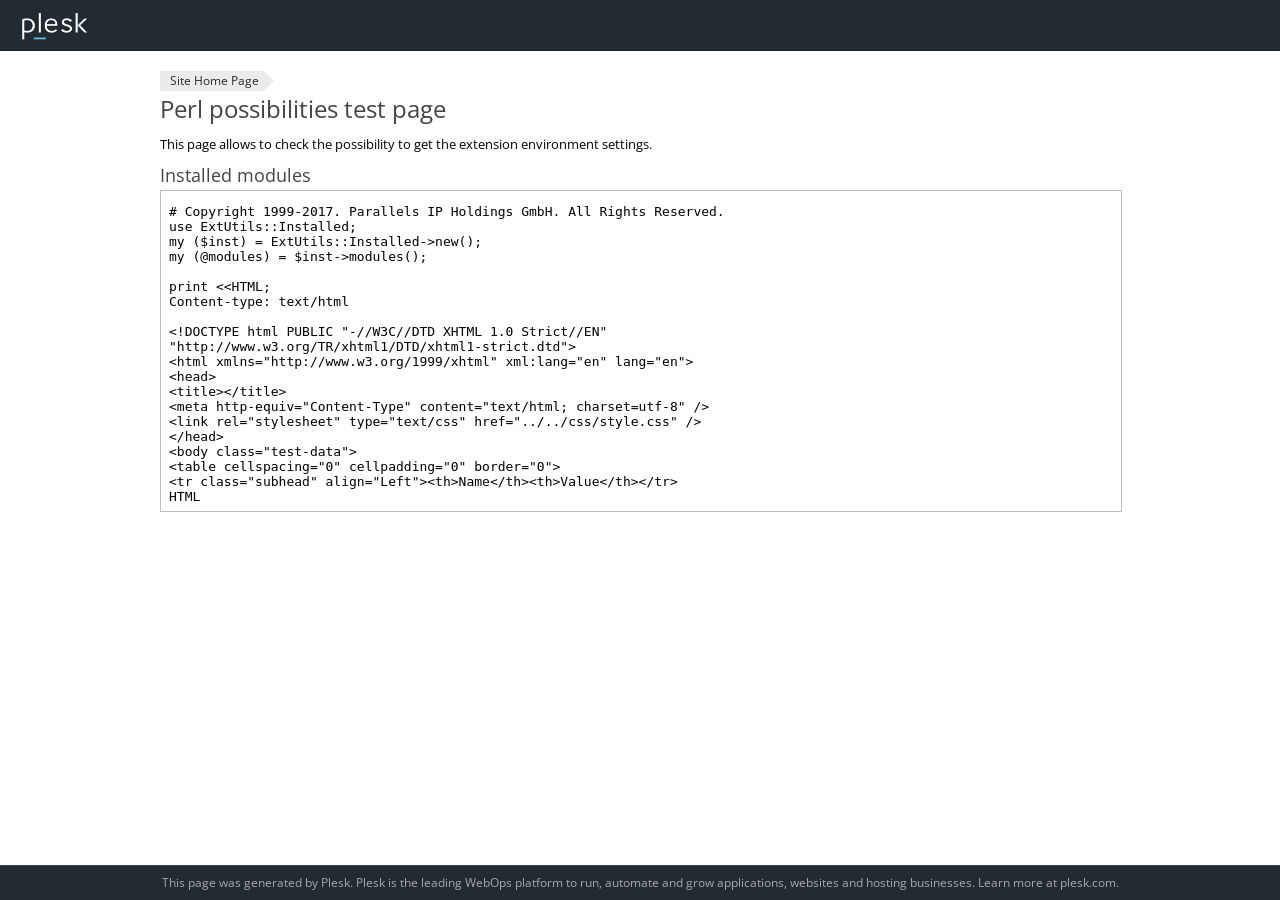
<file: thank_you/test/perl/test.html>
<!DOCTYPE html>
<html lang="en" dir="ltr" class="sid-plesk">
<head>
    <title>Domain Default page</title>
    <meta name="copyright" content="Copyright 1999-2017. Parallels IP Holdings GmbH. All Rights Reserved.">
    <meta charset="utf-8">
    <meta http-equiv="X-UA-Compatible" content="IE=edge,chrome=1">
    <meta name="viewport" content="width=device-width, initial-scale=1.0, maximum-scale=1.0">
    <meta http-equiv="Cache-Control" content="no-cache">
    <link rel="shortcut icon" href="../../favicon.ico">
    <link rel="stylesheet" href="../../css/style.css">
</head>
<body>

<div class="page-container test">
    <!-- start: PAGE HEADER-->
    <div class="page-header-wrapper">
        <div class="page-header">
            <a class="product-logo" href="https://www.plesk.com" target="_blank"><img src="../../img/logo.png" alt="Plesk"></a>
        </div>
    </div>
    <!-- end: PAGE HEADER-->

    <!-- start: PAGE CONTENT-->
    <div class="page-content-wrapper">
        <div class="page-content">

            <div class="pathbar"><a href="../../index.html">Site Home Page</a></div>
            <h1>Perl possibilities test page</h1>
            <p>This page allows to check the possibility to get the extension environment settings.</p>
            <h2>Installed modules</h2>
            <iframe id="ifr" src="test.pl" height="320" width="100%" frameborder="0" name="ifr"></iframe>

        </div>
    </div>
    <!-- end: PAGE CONTENT-->

    <!-- start: PAGE FOOTER-->
    <div class="page-footer-wrapper">
        <div class="page-footer">
            This page was generated by Plesk. Plesk is the leading WebOps platform to run, automate and grow applications, websites and hosting businesses. Learn more at <a href="https://www.plesk.com" target="_blank">plesk.com</a>.
        </div>
    </div>
    <!-- end: PAGE FOOTER-->
</div>
<script>if (e = document.getElementById('ifr')) e.src += '?' + Date.now();</script>
</body>
</html>
</file>
<file: thank_you/css/style.css>
/* Copyright 1999-2017. Parallels IP Holdings GmbH. All Rights Reserved. */
@import url(//fonts.googleapis.com/css?family=Open+Sans:300,400,600&subset=latin,latin-ext,cyrillic,cyrillic-ext,greek,greek-ext,vietnamese);
html {
    font: normal 13px/1.4 "Open Sans", "Helvetica Neue", Helvetica, sans-serif;
    -webkit-text-size-adjust: 100%;
    -ms-text-size-adjust: 100%;
    -webkit-tap-highlight-color: rgba(0, 0, 0, 0);
    overflow-y: scroll;
    color: #000;
}
html,
body {
    height: 100%;
    min-height: 100%;
}
body { margin: 0; }
a { background-color: transparent; }
a:active,
a:hover { outline: 0; }
a {
    color: #2498e3;
    text-decoration: none;
    cursor: pointer;
}
a:hover {
    color: #188dd9;
    text-decoration: underline;
}
img {
    box-sizing: border-box;
    border: 0;
    vertical-align: middle;
    -ms-interpolation-mode: bicubic;
}
.page-container {
    position: relative;
    display: table;
    width: 100%;
    height: 100%;
    table-layout: fixed;
}
.page-header-wrapper,
.page-content-wrapper,
.page-footer-wrapper {
    box-sizing: border-box;
    display: table-row;
}
.page-content-wrapper { height: 100%; }
.page-header {
    padding: 0 10px;
    min-height: 50px;
    border-bottom: 1px solid #1c2229;
    background: #222a32;
}
.page-header:before,
.page-header:after {
    display: table;
    content: "";
}
.page-header:after { clear: both; }
.page-content {
    margin: auto;
    padding: 20px 10px;
    max-width: 960px;
}
.page-footer {
    padding: 5px 10px;
    text-align: center;
    color: rgba(255, 255, 255, 0.6);
    border-top: 1px solid #38444f;
    background: #222a32;
    font-size: 12px;
    line-height: 24px;
}
.page-footer a,
.page-footer a:hover {
    text-decoration: none;
    color: rgba(255, 255, 255, 0.6);
}
.page-footer .separator {
    width: 1px;
    display: inline-block;
    height: 12px;
    vertical-align: -2px;
    margin: 0 5px;
    background: rgba(255, 255, 255, 0.6);
}
.product-logo { float: left; }
.product-logo img { height: 50px; }
.company-logo {
    float: right;
    margin-top: 9px;
}
.company-logo img { height: 31px; }
.page-info-wrapper { margin-bottom: 15px; }
.page-info {
    box-sizing: border-box;
    padding: 20px;
    border: 1px solid #ccc;
    background: #f2f2f2;
}
.page-info-heading {
    margin: 0 0 15px;
    font-size: 20px;
    line-height: 24px;
}
.page-info p,
.page-info ul { margin: 15px 0; }
.page-info ul { padding-left: 20px; }
.product-info-wrapper p {
    margin: 0 0 15px;
    padding: 0;
}
.product-info-wrapper { margin: 0 -10px; }
.product-info-wrapper:before,
.product-info-wrapper:after {
    display: table;
    content: "";
}
.product-info-wrapper:after { clear: both; }
.product-info-wrapper .col {
    float: left;
    width: 100%;
    box-sizing: border-box;
    margin-bottom: 15px;
    padding: 0 10px;
}

.product-info-wrapper ul.links {
    display: inline-block;
    width: 100%;
    margin: 0;
    padding: 0;
    list-style: none;
    border-top: 1px solid #ddd;
    text-align: center;
}
.links > li {
    display: inline-block;
    float: left;
    vertical-align: top;
    width: 50%;
    margin-top: 15px;
}
.links > li > a {
    display: inline-block;
    margin: 0;
    cursor: pointer;
    text-align: center;
    vertical-align: top;
}
.links > li > a:before {
    content: "";
    display: block;
    width: 32px;
    height: 32px;
    margin: 0 auto 5px;
    background-repeat: no-repeat;
    background-size: 32px 32px;
}
.blog:before { background-image: url(../img/blog.png); }
.forum:before { background-image: url(../img/forum.png); }
.knowledge-base:before { background-image: url(../img/knowledge-base.png); }
.facebook:before { background-image: url(../img/facebook.png); }
.twitter:before { background-image: url(../img/twitter.png); }
.linkedin:before { background-image: url(../img/linkedin.png); }

.fastcgi:before { background-image: url(../img/fastcgi.png); }
.python:before { background-image: url(../img/python.png); }
.php:before { background-image: url(../img/php.png); }
.perl:before { background-image: url(../img/perl.png); }
.ssi:before { background-image: url(../img/ssi.png); }

.product-info {
    border: 1px solid #bebebe;
    background: #fafafa;
}
.product-info-heading {
    margin: -1px;
    padding: 5px 11px;
    font-size: 16px;
    color: #fff;
    background: #09729f;
}
.product-info-content { padding: 10px; }

@media (max-width: 767px) {
    .page-header-wrapper { height: auto !important; }
}
@media (min-width: 480px) {
    .links > li { width: 33.33%; }
}
@media (min-width: 768px) {
    .page-header-wrapper { height: 51px; }
    .page-header {
        box-sizing: border-box;
        position: fixed;
        z-index: 300;
        top: 0;
        right: 0;
        left: 0;
        width: 100%;
        min-height: 51px;
    }
    .page-header,
    .page-content,
    .page-footer {
        padding-right: 20px;
        padding-left: 20px;
    }
    .page-info {
        box-sizing: border-box;
        min-height: 240px;
        padding: 20px 40px 20px 313px;
        border: 1px solid #ccc;
        background: #f2f2f2 url(../img/globe.png) no-repeat;
        background-size: 273px 240px;
    }
    .links > li { width: 33.33%; }
    .product-info-wrapper .col {
        width: 50%;
    }
}

.pathbar {
    display: inline-block;
    width: 100%;
    font-size: 12px;
}
.pathbar a {
    color: #2c2c2c;
    text-decoration: none;
    position: relative;
    float: left;
    margin-right: 3px;
    padding: 0 5px 0 15px;
    height: 20px;
    line-height: 20px;
    text-align: center;
    background: #ebebeb;
}
.pathbar a:before {
    position: absolute;
    top: 0;
    left: 0;
    border-style: solid;
    border-width: 10px 0 10px 10px;
    border-color: transparent transparent transparent #ffffff;
    content: "";
}
.pathbar a:after {
    position: absolute;
    top: 0;
    right: -10px;
    z-index: 1;
    border-style: solid;
    border-width: 10px 0 10px 10px;
    border-color: transparent transparent transparent #ebebeb;
    content: "";
}
.pathbar a:hover { background: #2298cb; color: #fff; }
.pathbar a:hover:after { border-left-color: #2298cb; }
.pathbar a:first-child { padding-left: 10px; }
.pathbar a:first-child:before { display: none; }
.test h1 {
    margin: 0 0 12px;
    padding: 0;
    font-size: 24px;
    font-weight: 400;
    line-height: 28px;
    color: #444;
}
.test h2 {
    margin: 0 0 5px;
    padding: 0;
    font-size: 18px;
    font-weight: 400;
    line-height: 20px;
    color: #444;
}
.test p { margin: 12px 0; }
iframe { border: 1px solid #bebebe; }
.test-data table {
    border-collapse: collapse;
    border-spacing: 0;
    width: 100%;
}
.test-data td,
.test-data th { padding: 0; }
.test-data table > thead > tr > th,
.test-data table > tbody > tr > th,
.test-data table > tfoot > tr > th,
.test-data table > thead > tr > td,
.test-data table > tbody > tr > td,
.test-data table > tfoot > tr > td {
    padding: 6px 8px;
    line-height: 1.4;
    vertical-align: top;
    border-top: 1px solid #d6d6d6;
}
.test-data table > thead > tr:first-child > th,
.test-data table > tbody > tr:first-child > th,
.test-data table > tfoot > tr:first-child > th,
.test-data table > thead > tr:first-child > td,
.test-data table > tbody > tr:first-child > td,
.test-data table > tfoot > tr:first-child > td {
    border-top: 0;
}
.test-data table th {
    text-align: left;
    white-space: nowrap;
    font-weight: 700;
    background: #fafafa;
}
</file>
<file: css/style.css>
@charset "UTF-8";
/*
Theme Name: WP + Bootstrap
Author: Kos
Version: 1
Description: Base theme for Wordpress
License: GNU General Public License v2 or later
License URI: http://www.gnu.org/licenses/gpl-2.0.html
Text Domain: base
*/
/* ============= Table of Content =============
01. CSS Reset & Clear
02. Header
03. Intro
03. Promo Box
04. Portfolio
05. Our history
06. Prices
07. Our team
08. Partners
09. Our clients say
10. Footer
11. Modal
12. Preview page
13. Articles
14. 404
15. Portfolio Page
16. Single Post
==================================================*/
/* ============= CSS Reset & Clear ============= */
/* Breakpoints */
/* Keywords */
/* Import */
/*!
 * Bootstrap v3.3.5 (http://getbootstrap.com)
 * Copyright 2011-2015 Twitter, Inc.
 * Licensed under MIT (https://github.com/twbs/bootstrap/blob/master/LICENSE)
 */
/*! normalize.css v3.0.3 | MIT License | github.com/necolas/normalize.css */
html {
  font-family: sans-serif;
  -ms-text-size-adjust: 100%;
  -webkit-text-size-adjust: 100%;
}

body {
  margin: 0;
}

article,
aside,
details,
figcaption,
figure,
footer,
header,
hgroup,
main,
menu,
nav,
section,
summary {
  display: block;
}

audio,
canvas,
progress,
video {
  display: inline-block;
  vertical-align: baseline;
}

audio:not([controls]) {
  display: none;
  height: 0;
}

[hidden],
template {
  display: none;
}

a {
  background-color: transparent;
}

a:active,
a:hover {
  outline: 0;
}

abbr[title] {
  border-bottom: 1px dotted;
}

b,
strong {
  font-weight: bold;
}

dfn {
  font-style: italic;
}

h1 {
  font-size: 2em;
  margin: 0.67em 0;
}

mark {
  background: #ff0;
  color: #000;
}

small {
  font-size: 80%;
}

sub,
sup {
  font-size: 75%;
  line-height: 0;
  position: relative;
  vertical-align: baseline;
}

sup {
  top: -0.5em;
}

sub {
  bottom: -0.25em;
}

img {
  border: 0;
}

svg:not(:root) {
  overflow: hidden;
}

figure {
  margin: 1em 40px;
}

hr {
  box-sizing: content-box;
  height: 0;
}

pre {
  overflow: auto;
}

code,
kbd,
pre,
samp {
  font-family: monospace, monospace;
  font-size: 1em;
}

button,
input,
optgroup,
select,
textarea {
  color: inherit;
  font: inherit;
  margin: 0;
}

button {
  overflow: visible;
}

button,
select {
  text-transform: none;
}

button,
html input[type="button"],
input[type="reset"],
input[type="submit"] {
  -webkit-appearance: button;
  cursor: pointer;
}

button[disabled],
html input[disabled] {
  cursor: default;
}

button::-moz-focus-inner,
input::-moz-focus-inner {
  border: 0;
  padding: 0;
}

input {
  line-height: normal;
}

input[type="checkbox"],
input[type="radio"] {
  box-sizing: border-box;
  padding: 0;
}

input[type="number"]::-webkit-inner-spin-button,
input[type="number"]::-webkit-outer-spin-button {
  height: auto;
}

input[type="search"] {
  -webkit-appearance: textfield;
  box-sizing: content-box;
}

input[type="search"]::-webkit-search-cancel-button,
input[type="search"]::-webkit-search-decoration {
  -webkit-appearance: none;
}

fieldset {
  border: 1px solid #c0c0c0;
  margin: 0 2px;
  padding: 0.35em 0.625em 0.75em;
}

legend {
  border: 0;
  padding: 0;
}

textarea {
  overflow: auto;
}

optgroup {
  font-weight: bold;
}

table {
  border-collapse: collapse;
  border-spacing: 0;
}

td,
th {
  padding: 0;
}

/*! Source: https://github.com/h5bp/html5-boilerplate/blob/master/src/css/main.css */
@media print {
  *,
  *:before,
  *:after {
    background: transparent !important;
    color: #000 !important;
    box-shadow: none !important;
    text-shadow: none !important;
  }
  a,
  a:visited {
    text-decoration: underline;
  }
  a[href]:after {
    content: " (" attr(href) ")";
  }
  abbr[title]:after {
    content: " (" attr(title) ")";
  }
  a[href^="#"]:after,
  a[href^="javascript:"]:after {
    content: "";
  }
  pre,
  blockquote {
    border: 1px solid #999;
    page-break-inside: avoid;
  }
  thead {
    display: table-header-group;
  }
  tr,
  img {
    page-break-inside: avoid;
  }
  img {
    max-width: 100% !important;
  }
  p,
  h2,
  h3 {
    orphans: 3;
    widows: 3;
  }
  h2,
  h3 {
    page-break-after: avoid;
  }
  .navbar {
    display: none;
  }
  .btn > .caret,
  .dropup > .btn > .caret {
    border-top-color: #000 !important;
  }
  .label {
    border: 1px solid #000;
  }
  .table {
    border-collapse: collapse !important;
  }
  .table td,
  .table th {
    background-color: #fff !important;
  }
  .table-bordered th,
  .table-bordered td {
    border: 1px solid #ddd !important;
  }
}

@font-face {
  font-family: 'Glyphicons Halflings';
  src: url("../fonts/bootstrap/glyphicons-halflings-regular.eot");
  src: url("../fonts/bootstrap/glyphicons-halflings-regular.eot?#iefix") format("embedded-opentype"), url("../fonts/bootstrap/glyphicons-halflings-regular.woff2") format("woff2"), url("../fonts/bootstrap/glyphicons-halflings-regular.woff") format("woff"), url("../fonts/bootstrap/glyphicons-halflings-regular.ttf") format("truetype"), url("../fonts/bootstrap/glyphicons-halflings-regular.svg#glyphicons_halflingsregular") format("svg");
}

.glyphicon {
  position: relative;
  top: 1px;
  display: inline-block;
  font-family: 'Glyphicons Halflings';
  font-style: normal;
  font-weight: normal;
  line-height: 1;
  -webkit-font-smoothing: antialiased;
  -moz-osx-font-smoothing: grayscale;
}

.glyphicon-asterisk:before {
  content: "\002a";
}

.glyphicon-plus:before {
  content: "\002b";
}

.glyphicon-euro:before,
.glyphicon-eur:before {
  content: "\20ac";
}

.glyphicon-minus:before {
  content: "\2212";
}

.glyphicon-cloud:before {
  content: "\2601";
}

.glyphicon-envelope:before {
  content: "\2709";
}

.glyphicon-pencil:before {
  content: "\270f";
}

.glyphicon-glass:before {
  content: "\e001";
}

.glyphicon-music:before {
  content: "\e002";
}

.glyphicon-search:before {
  content: "\e003";
}

.glyphicon-heart:before {
  content: "\e005";
}

.glyphicon-star:before {
  content: "\e006";
}

.glyphicon-star-empty:before {
  content: "\e007";
}

.glyphicon-user:before {
  content: "\e008";
}

.glyphicon-film:before {
  content: "\e009";
}

.glyphicon-th-large:before {
  content: "\e010";
}

.glyphicon-th:before {
  content: "\e011";
}

.glyphicon-th-list:before {
  content: "\e012";
}

.glyphicon-ok:before {
  content: "\e013";
}

.glyphicon-remove:before {
  content: "\e014";
}

.glyphicon-zoom-in:before {
  content: "\e015";
}

.glyphicon-zoom-out:before {
  content: "\e016";
}

.glyphicon-off:before {
  content: "\e017";
}

.glyphicon-signal:before {
  content: "\e018";
}

.glyphicon-cog:before {
  content: "\e019";
}

.glyphicon-trash:before {
  content: "\e020";
}

.glyphicon-home:before {
  content: "\e021";
}

.glyphicon-file:before {
  content: "\e022";
}

.glyphicon-time:before {
  content: "\e023";
}

.glyphicon-road:before {
  content: "\e024";
}

.glyphicon-download-alt:before {
  content: "\e025";
}

.glyphicon-download:before {
  content: "\e026";
}

.glyphicon-upload:before {
  content: "\e027";
}

.glyphicon-inbox:before {
  content: "\e028";
}

.glyphicon-play-circle:before {
  content: "\e029";
}

.glyphicon-repeat:before {
  content: "\e030";
}

.glyphicon-refresh:before {
  content: "\e031";
}

.glyphicon-list-alt:before {
  content: "\e032";
}

.glyphicon-lock:before {
  content: "\e033";
}

.glyphicon-flag:before {
  content: "\e034";
}

.glyphicon-headphones:before {
  content: "\e035";
}

.glyphicon-volume-off:before {
  content: "\e036";
}

.glyphicon-volume-down:before {
  content: "\e037";
}

.glyphicon-volume-up:before {
  content: "\e038";
}

.glyphicon-qrcode:before {
  content: "\e039";
}

.glyphicon-barcode:before {
  content: "\e040";
}

.glyphicon-tag:before {
  content: "\e041";
}

.glyphicon-tags:before {
  content: "\e042";
}

.glyphicon-book:before {
  content: "\e043";
}

.glyphicon-bookmark:before {
  content: "\e044";
}

.glyphicon-print:before {
  content: "\e045";
}

.glyphicon-camera:before {
  content: "\e046";
}

.glyphicon-font:before {
  content: "\e047";
}

.glyphicon-bold:before {
  content: "\e048";
}

.glyphicon-italic:before {
  content: "\e049";
}

.glyphicon-text-height:before {
  content: "\e050";
}

.glyphicon-text-width:before {
  content: "\e051";
}

.glyphicon-align-left:before {
  content: "\e052";
}

.glyphicon-align-center:before {
  content: "\e053";
}

.glyphicon-align-right:before {
  content: "\e054";
}

.glyphicon-align-justify:before {
  content: "\e055";
}

.glyphicon-list:before {
  content: "\e056";
}

.glyphicon-indent-left:before {
  content: "\e057";
}

.glyphicon-indent-right:before {
  content: "\e058";
}

.glyphicon-facetime-video:before {
  content: "\e059";
}

.glyphicon-picture:before {
  content: "\e060";
}

.glyphicon-map-marker:before {
  content: "\e062";
}

.glyphicon-adjust:before {
  content: "\e063";
}

.glyphicon-tint:before {
  content: "\e064";
}

.glyphicon-edit:before {
  content: "\e065";
}

.glyphicon-share:before {
  content: "\e066";
}

.glyphicon-check:before {
  content: "\e067";
}

.glyphicon-move:before {
  content: "\e068";
}

.glyphicon-step-backward:before {
  content: "\e069";
}

.glyphicon-fast-backward:before {
  content: "\e070";
}

.glyphicon-backward:before {
  content: "\e071";
}

.glyphicon-play:before {
  content: "\e072";
}

.glyphicon-pause:before {
  content: "\e073";
}

.glyphicon-stop:before {
  content: "\e074";
}

.glyphicon-forward:before {
  content: "\e075";
}

.glyphicon-fast-forward:before {
  content: "\e076";
}

.glyphicon-step-forward:before {
  content: "\e077";
}

.glyphicon-eject:before {
  content: "\e078";
}

.glyphicon-chevron-left:before {
  content: "\e079";
}

.glyphicon-chevron-right:before {
  content: "\e080";
}

.glyphicon-plus-sign:before {
  content: "\e081";
}

.glyphicon-minus-sign:before {
  content: "\e082";
}

.glyphicon-remove-sign:before {
  content: "\e083";
}

.glyphicon-ok-sign:before {
  content: "\e084";
}

.glyphicon-question-sign:before {
  content: "\e085";
}

.glyphicon-info-sign:before {
  content: "\e086";
}

.glyphicon-screenshot:before {
  content: "\e087";
}

.glyphicon-remove-circle:before {
  content: "\e088";
}

.glyphicon-ok-circle:before {
  content: "\e089";
}

.glyphicon-ban-circle:before {
  content: "\e090";
}

.glyphicon-arrow-left:before {
  content: "\e091";
}

.glyphicon-arrow-right:before {
  content: "\e092";
}

.glyphicon-arrow-up:before {
  content: "\e093";
}

.glyphicon-arrow-down:before {
  content: "\e094";
}

.glyphicon-share-alt:before {
  content: "\e095";
}

.glyphicon-resize-full:before {
  content: "\e096";
}

.glyphicon-resize-small:before {
  content: "\e097";
}

.glyphicon-exclamation-sign:before {
  content: "\e101";
}

.glyphicon-gift:before {
  content: "\e102";
}

.glyphicon-leaf:before {
  content: "\e103";
}

.glyphicon-fire:before {
  content: "\e104";
}

.glyphicon-eye-open:before {
  content: "\e105";
}

.glyphicon-eye-close:before {
  content: "\e106";
}

.glyphicon-warning-sign:before {
  content: "\e107";
}

.glyphicon-plane:before {
  content: "\e108";
}

.glyphicon-calendar:before {
  content: "\e109";
}

.glyphicon-random:before {
  content: "\e110";
}

.glyphicon-comment:before {
  content: "\e111";
}

.glyphicon-magnet:before {
  content: "\e112";
}

.glyphicon-chevron-up:before {
  content: "\e113";
}

.glyphicon-chevron-down:before {
  content: "\e114";
}

.glyphicon-retweet:before {
  content: "\e115";
}

.glyphicon-shopping-cart:before {
  content: "\e116";
}

.glyphicon-folder-close:before {
  content: "\e117";
}

.glyphicon-folder-open:before {
  content: "\e118";
}

.glyphicon-resize-vertical:before {
  content: "\e119";
}

.glyphicon-resize-horizontal:before {
  content: "\e120";
}

.glyphicon-hdd:before {
  content: "\e121";
}

.glyphicon-bullhorn:before {
  content: "\e122";
}

.glyphicon-bell:before {
  content: "\e123";
}

.glyphicon-certificate:before {
  content: "\e124";
}

.glyphicon-thumbs-up:before {
  content: "\e125";
}

.glyphicon-thumbs-down:before {
  content: "\e126";
}

.glyphicon-hand-right:before {
  content: "\e127";
}

.glyphicon-hand-left:before {
  content: "\e128";
}

.glyphicon-hand-up:before {
  content: "\e129";
}

.glyphicon-hand-down:before {
  content: "\e130";
}

.glyphicon-circle-arrow-right:before {
  content: "\e131";
}

.glyphicon-circle-arrow-left:before {
  content: "\e132";
}

.glyphicon-circle-arrow-up:before {
  content: "\e133";
}

.glyphicon-circle-arrow-down:before {
  content: "\e134";
}

.glyphicon-globe:before {
  content: "\e135";
}

.glyphicon-wrench:before {
  content: "\e136";
}

.glyphicon-tasks:before {
  content: "\e137";
}

.glyphicon-filter:before {
  content: "\e138";
}

.glyphicon-briefcase:before {
  content: "\e139";
}

.glyphicon-fullscreen:before {
  content: "\e140";
}

.glyphicon-dashboard:before {
  content: "\e141";
}

.glyphicon-paperclip:before {
  content: "\e142";
}

.glyphicon-heart-empty:before {
  content: "\e143";
}

.glyphicon-link:before {
  content: "\e144";
}

.glyphicon-phone:before {
  content: "\e145";
}

.glyphicon-pushpin:before {
  content: "\e146";
}

.glyphicon-usd:before {
  content: "\e148";
}

.glyphicon-gbp:before {
  content: "\e149";
}

.glyphicon-sort:before {
  content: "\e150";
}

.glyphicon-sort-by-alphabet:before {
  content: "\e151";
}

.glyphicon-sort-by-alphabet-alt:before {
  content: "\e152";
}

.glyphicon-sort-by-order:before {
  content: "\e153";
}

.glyphicon-sort-by-order-alt:before {
  content: "\e154";
}

.glyphicon-sort-by-attributes:before {
  content: "\e155";
}

.glyphicon-sort-by-attributes-alt:before {
  content: "\e156";
}

.glyphicon-unchecked:before {
  content: "\e157";
}

.glyphicon-expand:before {
  content: "\e158";
}

.glyphicon-collapse-down:before {
  content: "\e159";
}

.glyphicon-collapse-up:before {
  content: "\e160";
}

.glyphicon-log-in:before {
  content: "\e161";
}

.glyphicon-flash:before {
  content: "\e162";
}

.glyphicon-log-out:before {
  content: "\e163";
}

.glyphicon-new-window:before {
  content: "\e164";
}

.glyphicon-record:before {
  content: "\e165";
}

.glyphicon-save:before {
  content: "\e166";
}

.glyphicon-open:before {
  content: "\e167";
}

.glyphicon-saved:before {
  content: "\e168";
}

.glyphicon-import:before {
  content: "\e169";
}

.glyphicon-export:before {
  content: "\e170";
}

.glyphicon-send:before {
  content: "\e171";
}

.glyphicon-floppy-disk:before {
  content: "\e172";
}

.glyphicon-floppy-saved:before {
  content: "\e173";
}

.glyphicon-floppy-remove:before {
  content: "\e174";
}

.glyphicon-floppy-save:before {
  content: "\e175";
}

.glyphicon-floppy-open:before {
  content: "\e176";
}

.glyphicon-credit-card:before {
  content: "\e177";
}

.glyphicon-transfer:before {
  content: "\e178";
}

.glyphicon-cutlery:before {
  content: "\e179";
}

.glyphicon-header:before {
  content: "\e180";
}

.glyphicon-compressed:before {
  content: "\e181";
}

.glyphicon-earphone:before {
  content: "\e182";
}

.glyphicon-phone-alt:before {
  content: "\e183";
}

.glyphicon-tower:before {
  content: "\e184";
}

.glyphicon-stats:before {
  content: "\e185";
}

.glyphicon-sd-video:before {
  content: "\e186";
}

.glyphicon-hd-video:before {
  content: "\e187";
}

.glyphicon-subtitles:before {
  content: "\e188";
}

.glyphicon-sound-stereo:before {
  content: "\e189";
}

.glyphicon-sound-dolby:before {
  content: "\e190";
}

.glyphicon-sound-5-1:before {
  content: "\e191";
}

.glyphicon-sound-6-1:before {
  content: "\e192";
}

.glyphicon-sound-7-1:before {
  content: "\e193";
}

.glyphicon-copyright-mark:before {
  content: "\e194";
}

.glyphicon-registration-mark:before {
  content: "\e195";
}

.glyphicon-cloud-download:before {
  content: "\e197";
}

.glyphicon-cloud-upload:before {
  content: "\e198";
}

.glyphicon-tree-conifer:before {
  content: "\e199";
}

.glyphicon-tree-deciduous:before {
  content: "\e200";
}

.glyphicon-cd:before {
  content: "\e201";
}

.glyphicon-save-file:before {
  content: "\e202";
}

.glyphicon-open-file:before {
  content: "\e203";
}

.glyphicon-level-up:before {
  content: "\e204";
}

.glyphicon-copy:before {
  content: "\e205";
}

.glyphicon-paste:before {
  content: "\e206";
}

.glyphicon-alert:before {
  content: "\e209";
}

.glyphicon-equalizer:before {
  content: "\e210";
}

.glyphicon-king:before {
  content: "\e211";
}

.glyphicon-queen:before {
  content: "\e212";
}

.glyphicon-pawn:before {
  content: "\e213";
}

.glyphicon-bishop:before {
  content: "\e214";
}

.glyphicon-knight:before {
  content: "\e215";
}

.glyphicon-baby-formula:before {
  content: "\e216";
}

.glyphicon-tent:before {
  content: "\26fa";
}

.glyphicon-blackboard:before {
  content: "\e218";
}

.glyphicon-bed:before {
  content: "\e219";
}

.glyphicon-apple:before {
  content: "\f8ff";
}

.glyphicon-erase:before {
  content: "\e221";
}

.glyphicon-hourglass:before {
  content: "\231b";
}

.glyphicon-lamp:before {
  content: "\e223";
}

.glyphicon-duplicate:before {
  content: "\e224";
}

.glyphicon-piggy-bank:before {
  content: "\e225";
}

.glyphicon-scissors:before {
  content: "\e226";
}

.glyphicon-bitcoin:before {
  content: "\e227";
}

.glyphicon-btc:before {
  content: "\e227";
}

.glyphicon-xbt:before {
  content: "\e227";
}

.glyphicon-yen:before {
  content: "\00a5";
}

.glyphicon-jpy:before {
  content: "\00a5";
}

.glyphicon-ruble:before {
  content: "\20bd";
}

.glyphicon-rub:before {
  content: "\20bd";
}

.glyphicon-scale:before {
  content: "\e230";
}

.glyphicon-ice-lolly:before {
  content: "\e231";
}

.glyphicon-ice-lolly-tasted:before {
  content: "\e232";
}

.glyphicon-education:before {
  content: "\e233";
}

.glyphicon-option-horizontal:before {
  content: "\e234";
}

.glyphicon-option-vertical:before {
  content: "\e235";
}

.glyphicon-menu-hamburger:before {
  content: "\e236";
}

.glyphicon-modal-window:before {
  content: "\e237";
}

.glyphicon-oil:before {
  content: "\e238";
}

.glyphicon-grain:before {
  content: "\e239";
}

.glyphicon-sunglasses:before {
  content: "\e240";
}

.glyphicon-text-size:before {
  content: "\e241";
}

.glyphicon-text-color:before {
  content: "\e242";
}

.glyphicon-text-background:before {
  content: "\e243";
}

.glyphicon-object-align-top:before {
  content: "\e244";
}

.glyphicon-object-align-bottom:before {
  content: "\e245";
}

.glyphicon-object-align-horizontal:before {
  content: "\e246";
}

.glyphicon-object-align-left:before {
  content: "\e247";
}

.glyphicon-object-align-vertical:before {
  content: "\e248";
}

.glyphicon-object-align-right:before {
  content: "\e249";
}

.glyphicon-triangle-right:before {
  content: "\e250";
}

.glyphicon-triangle-left:before {
  content: "\e251";
}

.glyphicon-triangle-bottom:before {
  content: "\e252";
}

.glyphicon-triangle-top:before {
  content: "\e253";
}

.glyphicon-console:before {
  content: "\e254";
}

.glyphicon-superscript:before {
  content: "\e255";
}

.glyphicon-subscript:before {
  content: "\e256";
}

.glyphicon-menu-left:before {
  content: "\e257";
}

.glyphicon-menu-right:before {
  content: "\e258";
}

.glyphicon-menu-down:before {
  content: "\e259";
}

.glyphicon-menu-up:before {
  content: "\e260";
}

* {
  -webkit-box-sizing: border-box;
  -moz-box-sizing: border-box;
  box-sizing: border-box;
}

*:before,
*:after {
  -webkit-box-sizing: border-box;
  -moz-box-sizing: border-box;
  box-sizing: border-box;
}

html {
  font-size: 10px;
  -webkit-tap-highlight-color: transparent;
}

body {
  font-family: "Helvetica Neue", Helvetica, Arial, sans-serif;
  font-size: 14px;
  line-height: 1.42857;
  color: #333333;
  background-color: #fff;
}

input,
button,
select,
textarea {
  font-family: inherit;
  font-size: inherit;
  line-height: inherit;
}

a {
  color: #337ab7;
  text-decoration: none;
}

a:hover, a:focus {
  color: #23527c;
  text-decoration: underline;
}

a:focus {
  outline: 5px auto -webkit-focus-ring-color;
  outline-offset: -2px;
}

figure {
  margin: 0;
}

img {
  vertical-align: middle;
}

.img-responsive {
  display: block;
  max-width: 100%;
  height: auto;
}

.img-rounded {
  border-radius: 6px;
}

.img-thumbnail {
  padding: 4px;
  line-height: 1.42857;
  background-color: #fff;
  border: 1px solid #ddd;
  border-radius: 4px;
  -webkit-transition: all 0.2s ease-in-out;
  -o-transition: all 0.2s ease-in-out;
  transition: all 0.2s ease-in-out;
  display: inline-block;
  max-width: 100%;
  height: auto;
}

.img-circle {
  border-radius: 50%;
}

hr {
  margin-top: 20px;
  margin-bottom: 20px;
  border: 0;
  border-top: 1px solid #eeeeee;
}

.sr-only {
  position: absolute;
  width: 1px;
  height: 1px;
  margin: -1px;
  padding: 0;
  overflow: hidden;
  clip: rect(0, 0, 0, 0);
  border: 0;
}

.sr-only-focusable:active, .sr-only-focusable:focus {
  position: static;
  width: auto;
  height: auto;
  margin: 0;
  overflow: visible;
  clip: auto;
}

[role="button"] {
  cursor: pointer;
}

h1, h2, h3, h4, h5, h6,
.h1, .h2, .h3, .h4, .h5, .h6 {
  font-family: inherit;
  font-weight: 500;
  line-height: 1.1;
  color: inherit;
}

h1 small,
h1 .small, h2 small,
h2 .small, h3 small,
h3 .small, h4 small,
h4 .small, h5 small,
h5 .small, h6 small,
h6 .small,
.h1 small,
.h1 .small, .h2 small,
.h2 .small, .h3 small,
.h3 .small, .h4 small,
.h4 .small, .h5 small,
.h5 .small, .h6 small,
.h6 .small {
  font-weight: normal;
  line-height: 1;
  color: #777777;
}

h1, .h1,
h2, .h2,
h3, .h3 {
  margin-top: 20px;
  margin-bottom: 10px;
}

h1 small,
h1 .small, .h1 small,
.h1 .small,
h2 small,
h2 .small, .h2 small,
.h2 .small,
h3 small,
h3 .small, .h3 small,
.h3 .small {
  font-size: 65%;
}

h4, .h4,
h5, .h5,
h6, .h6 {
  margin-top: 10px;
  margin-bottom: 10px;
}

h4 small,
h4 .small, .h4 small,
.h4 .small,
h5 small,
h5 .small, .h5 small,
.h5 .small,
h6 small,
h6 .small, .h6 small,
.h6 .small {
  font-size: 75%;
}

h1, .h1 {
  font-size: 36px;
}

h2, .h2 {
  font-size: 30px;
}

h3, .h3 {
  font-size: 24px;
}

h4, .h4 {
  font-size: 18px;
}

h5, .h5 {
  font-size: 14px;
}

h6, .h6 {
  font-size: 12px;
}

p {
  margin: 0 0 10px;
}

.lead {
  margin-bottom: 20px;
  font-size: 16px;
  font-weight: 300;
  line-height: 1.4;
}

@media (min-width: 768px) {
  .lead {
    font-size: 21px;
  }
}

small,
.small {
  font-size: 85%;
}

mark,
.mark {
  background-color: #fcf8e3;
  padding: .2em;
}

.text-left {
  text-align: left;
}

.text-right {
  text-align: right;
}

.text-center {
  text-align: center;
}

.text-justify {
  text-align: justify;
}

.text-nowrap {
  white-space: nowrap;
}

.text-lowercase {
  text-transform: lowercase;
}

.text-uppercase, .initialism {
  text-transform: uppercase;
}

.text-capitalize {
  text-transform: capitalize;
}

.text-muted {
  color: #777777;
}

.text-primary {
  color: #337ab7;
}

a.text-primary:hover,
a.text-primary:focus {
  color: #286090;
}

.text-success {
  color: #3c763d;
}

a.text-success:hover,
a.text-success:focus {
  color: #2b542c;
}

.text-info {
  color: #31708f;
}

a.text-info:hover,
a.text-info:focus {
  color: #245269;
}

.text-warning {
  color: #8a6d3b;
}

a.text-warning:hover,
a.text-warning:focus {
  color: #66512c;
}

.text-danger {
  color: #a94442;
}

a.text-danger:hover,
a.text-danger:focus {
  color: #843534;
}

.bg-primary {
  color: #fff;
}

.bg-primary {
  background-color: #337ab7;
}

a.bg-primary:hover,
a.bg-primary:focus {
  background-color: #286090;
}

.bg-success {
  background-color: #dff0d8;
}

a.bg-success:hover,
a.bg-success:focus {
  background-color: #c1e2b3;
}

.bg-info {
  background-color: #d9edf7;
}

a.bg-info:hover,
a.bg-info:focus {
  background-color: #afd9ee;
}

.bg-warning {
  background-color: #fcf8e3;
}

a.bg-warning:hover,
a.bg-warning:focus {
  background-color: #f7ecb5;
}

.bg-danger {
  background-color: #f2dede;
}

a.bg-danger:hover,
a.bg-danger:focus {
  background-color: #e4b9b9;
}

.page-header {
  padding-bottom: 9px;
  margin: 40px 0 20px;
  border-bottom: 1px solid #eeeeee;
}

ul,
ol {
  margin-top: 0;
  margin-bottom: 10px;
}

ul ul,
ul ol,
ol ul,
ol ol {
  margin-bottom: 0;
}

.list-unstyled {
  padding-left: 0;
  list-style: none;
}

.list-inline {
  padding-left: 0;
  list-style: none;
  margin-left: -5px;
}

.list-inline > li {
  display: inline-block;
  padding-left: 5px;
  padding-right: 5px;
}

dl {
  margin-top: 0;
  margin-bottom: 20px;
}

dt,
dd {
  line-height: 1.42857;
}

dt {
  font-weight: bold;
}

dd {
  margin-left: 0;
}

.dl-horizontal dd:before, .dl-horizontal dd:after {
  content: " ";
  display: table;
}

.dl-horizontal dd:after {
  clear: both;
}

@media (min-width: 768px) {
  .dl-horizontal dt {
    float: left;
    width: 160px;
    clear: left;
    text-align: right;
    overflow: hidden;
    text-overflow: ellipsis;
    white-space: nowrap;
  }
  .dl-horizontal dd {
    margin-left: 180px;
  }
}

abbr[title],
abbr[data-original-title] {
  cursor: help;
  border-bottom: 1px dotted #777777;
}

.initialism {
  font-size: 90%;
}

blockquote {
  padding: 10px 20px;
  margin: 0 0 20px;
  font-size: 17.5px;
  border-left: 5px solid #eeeeee;
}

blockquote p:last-child,
blockquote ul:last-child,
blockquote ol:last-child {
  margin-bottom: 0;
}

blockquote footer,
blockquote small,
blockquote .small {
  display: block;
  font-size: 80%;
  line-height: 1.42857;
  color: #777777;
}

blockquote footer:before,
blockquote small:before,
blockquote .small:before {
  content: '\2014 \00A0';
}

.blockquote-reverse,
blockquote.pull-right {
  padding-right: 15px;
  padding-left: 0;
  border-right: 5px solid #eeeeee;
  border-left: 0;
  text-align: right;
}

.blockquote-reverse footer:before,
.blockquote-reverse small:before,
.blockquote-reverse .small:before,
blockquote.pull-right footer:before,
blockquote.pull-right small:before,
blockquote.pull-right .small:before {
  content: '';
}

.blockquote-reverse footer:after,
.blockquote-reverse small:after,
.blockquote-reverse .small:after,
blockquote.pull-right footer:after,
blockquote.pull-right small:after,
blockquote.pull-right .small:after {
  content: '\00A0 \2014';
}

address {
  margin-bottom: 20px;
  font-style: normal;
  line-height: 1.42857;
}

code,
kbd,
pre,
samp {
  font-family: Menlo, Monaco, Consolas, "Courier New", monospace;
}

code {
  padding: 2px 4px;
  font-size: 90%;
  color: #c7254e;
  background-color: #f9f2f4;
  border-radius: 4px;
}

kbd {
  padding: 2px 4px;
  font-size: 90%;
  color: #fff;
  background-color: #333;
  border-radius: 3px;
  box-shadow: inset 0 -1px 0 rgba(0, 0, 0, 0.25);
}

kbd kbd {
  padding: 0;
  font-size: 100%;
  font-weight: bold;
  box-shadow: none;
}

pre {
  display: block;
  padding: 9.5px;
  margin: 0 0 10px;
  font-size: 13px;
  line-height: 1.42857;
  word-break: break-all;
  word-wrap: break-word;
  color: #333333;
  background-color: #f5f5f5;
  border: 1px solid #ccc;
  border-radius: 4px;
}

pre code {
  padding: 0;
  font-size: inherit;
  color: inherit;
  white-space: pre-wrap;
  background-color: transparent;
  border-radius: 0;
}

.pre-scrollable {
  max-height: 340px;
  overflow-y: scroll;
}

.container {
  margin-right: auto;
  margin-left: auto;
  padding-left: 15px;
  padding-right: 15px;
}

.container:before, .container:after {
  content: " ";
  display: table;
}

.container:after {
  clear: both;
}

@media (min-width: 768px) {
  .container {
    width: 750px;
  }
}

@media (min-width: 992px) {
  .container {
    width: 970px;
  }
}

@media (min-width: 1200px) {
  .container {
    width: 1170px;
  }
}

.container-fluid {
  margin-right: auto;
  margin-left: auto;
  padding-left: 15px;
  padding-right: 15px;
}

.container-fluid:before, .container-fluid:after {
  content: " ";
  display: table;
}

.container-fluid:after {
  clear: both;
}

.row {
  margin-left: -15px;
  margin-right: -15px;
}

.row:before, .row:after {
  content: " ";
  display: table;
}

.row:after {
  clear: both;
}

.col-xs-1, .col-sm-1, .col-md-1, .col-lg-1, .col-xs-2, .col-sm-2, .col-md-2, .col-lg-2, .col-xs-3, .col-sm-3, .col-md-3, .col-lg-3, .col-xs-4, .col-sm-4, .col-md-4, .col-lg-4, .col-xs-5, .col-sm-5, .col-md-5, .col-lg-5, .col-xs-6, .col-sm-6, .col-md-6, .col-lg-6, .col-xs-7, .col-sm-7, .col-md-7, .col-lg-7, .col-xs-8, .col-sm-8, .col-md-8, .col-lg-8, .col-xs-9, .col-sm-9, .col-md-9, .col-lg-9, .col-xs-10, .col-sm-10, .col-md-10, .col-lg-10, .col-xs-11, .col-sm-11, .col-md-11, .col-lg-11, .col-xs-12, .col-sm-12, .col-md-12, .col-lg-12 {
  position: relative;
  min-height: 1px;
  padding-left: 15px;
  padding-right: 15px;
}

.col-xs-1, .col-xs-2, .col-xs-3, .col-xs-4, .col-xs-5, .col-xs-6, .col-xs-7, .col-xs-8, .col-xs-9, .col-xs-10, .col-xs-11, .col-xs-12 {
  float: left;
}

.col-xs-1 {
  width: 8.33333%;
}

.col-xs-2 {
  width: 16.66667%;
}

.col-xs-3 {
  width: 25%;
}

.col-xs-4 {
  width: 33.33333%;
}

.col-xs-5 {
  width: 41.66667%;
}

.col-xs-6 {
  width: 50%;
}

.col-xs-7 {
  width: 58.33333%;
}

.col-xs-8 {
  width: 66.66667%;
}

.col-xs-9 {
  width: 75%;
}

.col-xs-10 {
  width: 83.33333%;
}

.col-xs-11 {
  width: 91.66667%;
}

.col-xs-12 {
  width: 100%;
}

.col-xs-pull-0 {
  right: auto;
}

.col-xs-pull-1 {
  right: 8.33333%;
}

.col-xs-pull-2 {
  right: 16.66667%;
}

.col-xs-pull-3 {
  right: 25%;
}

.col-xs-pull-4 {
  right: 33.33333%;
}

.col-xs-pull-5 {
  right: 41.66667%;
}

.col-xs-pull-6 {
  right: 50%;
}

.col-xs-pull-7 {
  right: 58.33333%;
}

.col-xs-pull-8 {
  right: 66.66667%;
}

.col-xs-pull-9 {
  right: 75%;
}

.col-xs-pull-10 {
  right: 83.33333%;
}

.col-xs-pull-11 {
  right: 91.66667%;
}

.col-xs-pull-12 {
  right: 100%;
}

.col-xs-push-0 {
  left: auto;
}

.col-xs-push-1 {
  left: 8.33333%;
}

.col-xs-push-2 {
  left: 16.66667%;
}

.col-xs-push-3 {
  left: 25%;
}

.col-xs-push-4 {
  left: 33.33333%;
}

.col-xs-push-5 {
  left: 41.66667%;
}

.col-xs-push-6 {
  left: 50%;
}

.col-xs-push-7 {
  left: 58.33333%;
}

.col-xs-push-8 {
  left: 66.66667%;
}

.col-xs-push-9 {
  left: 75%;
}

.col-xs-push-10 {
  left: 83.33333%;
}

.col-xs-push-11 {
  left: 91.66667%;
}

.col-xs-push-12 {
  left: 100%;
}

.col-xs-offset-0 {
  margin-left: 0%;
}

.col-xs-offset-1 {
  margin-left: 8.33333%;
}

.col-xs-offset-2 {
  margin-left: 16.66667%;
}

.col-xs-offset-3 {
  margin-left: 25%;
}

.col-xs-offset-4 {
  margin-left: 33.33333%;
}

.col-xs-offset-5 {
  margin-left: 41.66667%;
}

.col-xs-offset-6 {
  margin-left: 50%;
}

.col-xs-offset-7 {
  margin-left: 58.33333%;
}

.col-xs-offset-8 {
  margin-left: 66.66667%;
}

.col-xs-offset-9 {
  margin-left: 75%;
}

.col-xs-offset-10 {
  margin-left: 83.33333%;
}

.col-xs-offset-11 {
  margin-left: 91.66667%;
}

.col-xs-offset-12 {
  margin-left: 100%;
}

@media (min-width: 768px) {
  .col-sm-1, .col-sm-2, .col-sm-3, .col-sm-4, .col-sm-5, .col-sm-6, .col-sm-7, .col-sm-8, .col-sm-9, .col-sm-10, .col-sm-11, .col-sm-12 {
    float: left;
  }
  .col-sm-1 {
    width: 8.33333%;
  }
  .col-sm-2 {
    width: 16.66667%;
  }
  .col-sm-3 {
    width: 25%;
  }
  .col-sm-4 {
    width: 33.33333%;
  }
  .col-sm-5 {
    width: 41.66667%;
  }
  .col-sm-6 {
    width: 50%;
  }
  .col-sm-7 {
    width: 58.33333%;
  }
  .col-sm-8 {
    width: 66.66667%;
  }
  .col-sm-9 {
    width: 75%;
  }
  .col-sm-10 {
    width: 83.33333%;
  }
  .col-sm-11 {
    width: 91.66667%;
  }
  .col-sm-12 {
    width: 100%;
  }
  .col-sm-pull-0 {
    right: auto;
  }
  .col-sm-pull-1 {
    right: 8.33333%;
  }
  .col-sm-pull-2 {
    right: 16.66667%;
  }
  .col-sm-pull-3 {
    right: 25%;
  }
  .col-sm-pull-4 {
    right: 33.33333%;
  }
  .col-sm-pull-5 {
    right: 41.66667%;
  }
  .col-sm-pull-6 {
    right: 50%;
  }
  .col-sm-pull-7 {
    right: 58.33333%;
  }
  .col-sm-pull-8 {
    right: 66.66667%;
  }
  .col-sm-pull-9 {
    right: 75%;
  }
  .col-sm-pull-10 {
    right: 83.33333%;
  }
  .col-sm-pull-11 {
    right: 91.66667%;
  }
  .col-sm-pull-12 {
    right: 100%;
  }
  .col-sm-push-0 {
    left: auto;
  }
  .col-sm-push-1 {
    left: 8.33333%;
  }
  .col-sm-push-2 {
    left: 16.66667%;
  }
  .col-sm-push-3 {
    left: 25%;
  }
  .col-sm-push-4 {
    left: 33.33333%;
  }
  .col-sm-push-5 {
    left: 41.66667%;
  }
  .col-sm-push-6 {
    left: 50%;
  }
  .col-sm-push-7 {
    left: 58.33333%;
  }
  .col-sm-push-8 {
    left: 66.66667%;
  }
  .col-sm-push-9 {
    left: 75%;
  }
  .col-sm-push-10 {
    left: 83.33333%;
  }
  .col-sm-push-11 {
    left: 91.66667%;
  }
  .col-sm-push-12 {
    left: 100%;
  }
  .col-sm-offset-0 {
    margin-left: 0%;
  }
  .col-sm-offset-1 {
    margin-left: 8.33333%;
  }
  .col-sm-offset-2 {
    margin-left: 16.66667%;
  }
  .col-sm-offset-3 {
    margin-left: 25%;
  }
  .col-sm-offset-4 {
    margin-left: 33.33333%;
  }
  .col-sm-offset-5 {
    margin-left: 41.66667%;
  }
  .col-sm-offset-6 {
    margin-left: 50%;
  }
  .col-sm-offset-7 {
    margin-left: 58.33333%;
  }
  .col-sm-offset-8 {
    margin-left: 66.66667%;
  }
  .col-sm-offset-9 {
    margin-left: 75%;
  }
  .col-sm-offset-10 {
    margin-left: 83.33333%;
  }
  .col-sm-offset-11 {
    margin-left: 91.66667%;
  }
  .col-sm-offset-12 {
    margin-left: 100%;
  }
}

@media (min-width: 992px) {
  .col-md-1, .col-md-2, .col-md-3, .col-md-4, .col-md-5, .col-md-6, .col-md-7, .col-md-8, .col-md-9, .col-md-10, .col-md-11, .col-md-12 {
    float: left;
  }
  .col-md-1 {
    width: 8.33333%;
  }
  .col-md-2 {
    width: 16.66667%;
  }
  .col-md-3 {
    width: 25%;
  }
  .col-md-4 {
    width: 33.33333%;
  }
  .col-md-5 {
    width: 41.66667%;
  }
  .col-md-6 {
    width: 50%;
  }
  .col-md-7 {
    width: 58.33333%;
  }
  .col-md-8 {
    width: 66.66667%;
  }
  .col-md-9 {
    width: 75%;
  }
  .col-md-10 {
    width: 83.33333%;
  }
  .col-md-11 {
    width: 91.66667%;
  }
  .col-md-12 {
    width: 100%;
  }
  .col-md-pull-0 {
    right: auto;
  }
  .col-md-pull-1 {
    right: 8.33333%;
  }
  .col-md-pull-2 {
    right: 16.66667%;
  }
  .col-md-pull-3 {
    right: 25%;
  }
  .col-md-pull-4 {
    right: 33.33333%;
  }
  .col-md-pull-5 {
    right: 41.66667%;
  }
  .col-md-pull-6 {
    right: 50%;
  }
  .col-md-pull-7 {
    right: 58.33333%;
  }
  .col-md-pull-8 {
    right: 66.66667%;
  }
  .col-md-pull-9 {
    right: 75%;
  }
  .col-md-pull-10 {
    right: 83.33333%;
  }
  .col-md-pull-11 {
    right: 91.66667%;
  }
  .col-md-pull-12 {
    right: 100%;
  }
  .col-md-push-0 {
    left: auto;
  }
  .col-md-push-1 {
    left: 8.33333%;
  }
  .col-md-push-2 {
    left: 16.66667%;
  }
  .col-md-push-3 {
    left: 25%;
  }
  .col-md-push-4 {
    left: 33.33333%;
  }
  .col-md-push-5 {
    left: 41.66667%;
  }
  .col-md-push-6 {
    left: 50%;
  }
  .col-md-push-7 {
    left: 58.33333%;
  }
  .col-md-push-8 {
    left: 66.66667%;
  }
  .col-md-push-9 {
    left: 75%;
  }
  .col-md-push-10 {
    left: 83.33333%;
  }
  .col-md-push-11 {
    left: 91.66667%;
  }
  .col-md-push-12 {
    left: 100%;
  }
  .col-md-offset-0 {
    margin-left: 0%;
  }
  .col-md-offset-1 {
    margin-left: 8.33333%;
  }
  .col-md-offset-2 {
    margin-left: 16.66667%;
  }
  .col-md-offset-3 {
    margin-left: 25%;
  }
  .col-md-offset-4 {
    margin-left: 33.33333%;
  }
  .col-md-offset-5 {
    margin-left: 41.66667%;
  }
  .col-md-offset-6 {
    margin-left: 50%;
  }
  .col-md-offset-7 {
    margin-left: 58.33333%;
  }
  .col-md-offset-8 {
    margin-left: 66.66667%;
  }
  .col-md-offset-9 {
    margin-left: 75%;
  }
  .col-md-offset-10 {
    margin-left: 83.33333%;
  }
  .col-md-offset-11 {
    margin-left: 91.66667%;
  }
  .col-md-offset-12 {
    margin-left: 100%;
  }
}

@media (min-width: 1200px) {
  .col-lg-1, .col-lg-2, .col-lg-3, .col-lg-4, .col-lg-5, .col-lg-6, .col-lg-7, .col-lg-8, .col-lg-9, .col-lg-10, .col-lg-11, .col-lg-12 {
    float: left;
  }
  .col-lg-1 {
    width: 8.33333%;
  }
  .col-lg-2 {
    width: 16.66667%;
  }
  .col-lg-3 {
    width: 25%;
  }
  .col-lg-4 {
    width: 33.33333%;
  }
  .col-lg-5 {
    width: 41.66667%;
  }
  .col-lg-6 {
    width: 50%;
  }
  .col-lg-7 {
    width: 58.33333%;
  }
  .col-lg-8 {
    width: 66.66667%;
  }
  .col-lg-9 {
    width: 75%;
  }
  .col-lg-10 {
    width: 83.33333%;
  }
  .col-lg-11 {
    width: 91.66667%;
  }
  .col-lg-12 {
    width: 100%;
  }
  .col-lg-pull-0 {
    right: auto;
  }
  .col-lg-pull-1 {
    right: 8.33333%;
  }
  .col-lg-pull-2 {
    right: 16.66667%;
  }
  .col-lg-pull-3 {
    right: 25%;
  }
  .col-lg-pull-4 {
    right: 33.33333%;
  }
  .col-lg-pull-5 {
    right: 41.66667%;
  }
  .col-lg-pull-6 {
    right: 50%;
  }
  .col-lg-pull-7 {
    right: 58.33333%;
  }
  .col-lg-pull-8 {
    right: 66.66667%;
  }
  .col-lg-pull-9 {
    right: 75%;
  }
  .col-lg-pull-10 {
    right: 83.33333%;
  }
  .col-lg-pull-11 {
    right: 91.66667%;
  }
  .col-lg-pull-12 {
    right: 100%;
  }
  .col-lg-push-0 {
    left: auto;
  }
  .col-lg-push-1 {
    left: 8.33333%;
  }
  .col-lg-push-2 {
    left: 16.66667%;
  }
  .col-lg-push-3 {
    left: 25%;
  }
  .col-lg-push-4 {
    left: 33.33333%;
  }
  .col-lg-push-5 {
    left: 41.66667%;
  }
  .col-lg-push-6 {
    left: 50%;
  }
  .col-lg-push-7 {
    left: 58.33333%;
  }
  .col-lg-push-8 {
    left: 66.66667%;
  }
  .col-lg-push-9 {
    left: 75%;
  }
  .col-lg-push-10 {
    left: 83.33333%;
  }
  .col-lg-push-11 {
    left: 91.66667%;
  }
  .col-lg-push-12 {
    left: 100%;
  }
  .col-lg-offset-0 {
    margin-left: 0%;
  }
  .col-lg-offset-1 {
    margin-left: 8.33333%;
  }
  .col-lg-offset-2 {
    margin-left: 16.66667%;
  }
  .col-lg-offset-3 {
    margin-left: 25%;
  }
  .col-lg-offset-4 {
    margin-left: 33.33333%;
  }
  .col-lg-offset-5 {
    margin-left: 41.66667%;
  }
  .col-lg-offset-6 {
    margin-left: 50%;
  }
  .col-lg-offset-7 {
    margin-left: 58.33333%;
  }
  .col-lg-offset-8 {
    margin-left: 66.66667%;
  }
  .col-lg-offset-9 {
    margin-left: 75%;
  }
  .col-lg-offset-10 {
    margin-left: 83.33333%;
  }
  .col-lg-offset-11 {
    margin-left: 91.66667%;
  }
  .col-lg-offset-12 {
    margin-left: 100%;
  }
}

table {
  background-color: transparent;
}

caption {
  padding-top: 8px;
  padding-bottom: 8px;
  color: #777777;
  text-align: left;
}

th {
  text-align: left;
}

.table {
  width: 100%;
  max-width: 100%;
  margin-bottom: 20px;
}

.table > thead > tr > th,
.table > thead > tr > td,
.table > tbody > tr > th,
.table > tbody > tr > td,
.table > tfoot > tr > th,
.table > tfoot > tr > td {
  padding: 8px;
  line-height: 1.42857;
  vertical-align: top;
  border-top: 1px solid #ddd;
}

.table > thead > tr > th {
  vertical-align: bottom;
  border-bottom: 2px solid #ddd;
}

.table > caption + thead > tr:first-child > th,
.table > caption + thead > tr:first-child > td,
.table > colgroup + thead > tr:first-child > th,
.table > colgroup + thead > tr:first-child > td,
.table > thead:first-child > tr:first-child > th,
.table > thead:first-child > tr:first-child > td {
  border-top: 0;
}

.table > tbody + tbody {
  border-top: 2px solid #ddd;
}

.table .table {
  background-color: #fff;
}

.table-condensed > thead > tr > th,
.table-condensed > thead > tr > td,
.table-condensed > tbody > tr > th,
.table-condensed > tbody > tr > td,
.table-condensed > tfoot > tr > th,
.table-condensed > tfoot > tr > td {
  padding: 5px;
}

.table-bordered {
  border: 1px solid #ddd;
}

.table-bordered > thead > tr > th,
.table-bordered > thead > tr > td,
.table-bordered > tbody > tr > th,
.table-bordered > tbody > tr > td,
.table-bordered > tfoot > tr > th,
.table-bordered > tfoot > tr > td {
  border: 1px solid #ddd;
}

.table-bordered > thead > tr > th,
.table-bordered > thead > tr > td {
  border-bottom-width: 2px;
}

.table-striped > tbody > tr:nth-of-type(odd) {
  background-color: #f9f9f9;
}

.table-hover > tbody > tr:hover {
  background-color: #f5f5f5;
}

table col[class*="col-"] {
  position: static;
  float: none;
  display: table-column;
}

table td[class*="col-"],
table th[class*="col-"] {
  position: static;
  float: none;
  display: table-cell;
}

.table > thead > tr > td.active,
.table > thead > tr > th.active,
.table > thead > tr.active > td,
.table > thead > tr.active > th,
.table > tbody > tr > td.active,
.table > tbody > tr > th.active,
.table > tbody > tr.active > td,
.table > tbody > tr.active > th,
.table > tfoot > tr > td.active,
.table > tfoot > tr > th.active,
.table > tfoot > tr.active > td,
.table > tfoot > tr.active > th {
  background-color: #f5f5f5;
}

.table-hover > tbody > tr > td.active:hover,
.table-hover > tbody > tr > th.active:hover,
.table-hover > tbody > tr.active:hover > td,
.table-hover > tbody > tr:hover > .active,
.table-hover > tbody > tr.active:hover > th {
  background-color: #e8e8e8;
}

.table > thead > tr > td.success,
.table > thead > tr > th.success,
.table > thead > tr.success > td,
.table > thead > tr.success > th,
.table > tbody > tr > td.success,
.table > tbody > tr > th.success,
.table > tbody > tr.success > td,
.table > tbody > tr.success > th,
.table > tfoot > tr > td.success,
.table > tfoot > tr > th.success,
.table > tfoot > tr.success > td,
.table > tfoot > tr.success > th {
  background-color: #dff0d8;
}

.table-hover > tbody > tr > td.success:hover,
.table-hover > tbody > tr > th.success:hover,
.table-hover > tbody > tr.success:hover > td,
.table-hover > tbody > tr:hover > .success,
.table-hover > tbody > tr.success:hover > th {
  background-color: #d0e9c6;
}

.table > thead > tr > td.info,
.table > thead > tr > th.info,
.table > thead > tr.info > td,
.table > thead > tr.info > th,
.table > tbody > tr > td.info,
.table > tbody > tr > th.info,
.table > tbody > tr.info > td,
.table > tbody > tr.info > th,
.table > tfoot > tr > td.info,
.table > tfoot > tr > th.info,
.table > tfoot > tr.info > td,
.table > tfoot > tr.info > th {
  background-color: #d9edf7;
}

.table-hover > tbody > tr > td.info:hover,
.table-hover > tbody > tr > th.info:hover,
.table-hover > tbody > tr.info:hover > td,
.table-hover > tbody > tr:hover > .info,
.table-hover > tbody > tr.info:hover > th {
  background-color: #c4e3f3;
}

.table > thead > tr > td.warning,
.table > thead > tr > th.warning,
.table > thead > tr.warning > td,
.table > thead > tr.warning > th,
.table > tbody > tr > td.warning,
.table > tbody > tr > th.warning,
.table > tbody > tr.warning > td,
.table > tbody > tr.warning > th,
.table > tfoot > tr > td.warning,
.table > tfoot > tr > th.warning,
.table > tfoot > tr.warning > td,
.table > tfoot > tr.warning > th {
  background-color: #fcf8e3;
}

.table-hover > tbody > tr > td.warning:hover,
.table-hover > tbody > tr > th.warning:hover,
.table-hover > tbody > tr.warning:hover > td,
.table-hover > tbody > tr:hover > .warning,
.table-hover > tbody > tr.warning:hover > th {
  background-color: #faf2cc;
}

.table > thead > tr > td.danger,
.table > thead > tr > th.danger,
.table > thead > tr.danger > td,
.table > thead > tr.danger > th,
.table > tbody > tr > td.danger,
.table > tbody > tr > th.danger,
.table > tbody > tr.danger > td,
.table > tbody > tr.danger > th,
.table > tfoot > tr > td.danger,
.table > tfoot > tr > th.danger,
.table > tfoot > tr.danger > td,
.table > tfoot > tr.danger > th {
  background-color: #f2dede;
}

.table-hover > tbody > tr > td.danger:hover,
.table-hover > tbody > tr > th.danger:hover,
.table-hover > tbody > tr.danger:hover > td,
.table-hover > tbody > tr:hover > .danger,
.table-hover > tbody > tr.danger:hover > th {
  background-color: #ebcccc;
}

.table-responsive {
  overflow-x: auto;
  min-height: 0.01%;
}

@media screen and (max-width: 767px) {
  .table-responsive {
    width: 100%;
    margin-bottom: 15px;
    overflow-y: hidden;
    -ms-overflow-style: -ms-autohiding-scrollbar;
    border: 1px solid #ddd;
  }
  .table-responsive > .table {
    margin-bottom: 0;
  }
  .table-responsive > .table > thead > tr > th,
  .table-responsive > .table > thead > tr > td,
  .table-responsive > .table > tbody > tr > th,
  .table-responsive > .table > tbody > tr > td,
  .table-responsive > .table > tfoot > tr > th,
  .table-responsive > .table > tfoot > tr > td {
    white-space: nowrap;
  }
  .table-responsive > .table-bordered {
    border: 0;
  }
  .table-responsive > .table-bordered > thead > tr > th:first-child,
  .table-responsive > .table-bordered > thead > tr > td:first-child,
  .table-responsive > .table-bordered > tbody > tr > th:first-child,
  .table-responsive > .table-bordered > tbody > tr > td:first-child,
  .table-responsive > .table-bordered > tfoot > tr > th:first-child,
  .table-responsive > .table-bordered > tfoot > tr > td:first-child {
    border-left: 0;
  }
  .table-responsive > .table-bordered > thead > tr > th:last-child,
  .table-responsive > .table-bordered > thead > tr > td:last-child,
  .table-responsive > .table-bordered > tbody > tr > th:last-child,
  .table-responsive > .table-bordered > tbody > tr > td:last-child,
  .table-responsive > .table-bordered > tfoot > tr > th:last-child,
  .table-responsive > .table-bordered > tfoot > tr > td:last-child {
    border-right: 0;
  }
  .table-responsive > .table-bordered > tbody > tr:last-child > th,
  .table-responsive > .table-bordered > tbody > tr:last-child > td,
  .table-responsive > .table-bordered > tfoot > tr:last-child > th,
  .table-responsive > .table-bordered > tfoot > tr:last-child > td {
    border-bottom: 0;
  }
}

fieldset {
  padding: 0;
  margin: 0;
  border: 0;
  min-width: 0;
}

legend {
  display: block;
  width: 100%;
  padding: 0;
  margin-bottom: 20px;
  font-size: 21px;
  line-height: inherit;
  color: #333333;
  border: 0;
  border-bottom: 1px solid #e5e5e5;
}

label {
  display: inline-block;
  max-width: 100%;
  margin-bottom: 5px;
  font-weight: bold;
}

input[type="search"] {
  -webkit-box-sizing: border-box;
  -moz-box-sizing: border-box;
  box-sizing: border-box;
}

input[type="radio"],
input[type="checkbox"] {
  margin: 4px 0 0;
  margin-top: 1px \9;
  line-height: normal;
}

input[type="file"] {
  display: block;
}

input[type="range"] {
  display: block;
  width: 100%;
}

select[multiple],
select[size] {
  height: auto;
}

input[type="file"]:focus,
input[type="radio"]:focus,
input[type="checkbox"]:focus {
  outline: 5px auto -webkit-focus-ring-color;
  outline-offset: -2px;
}

output {
  display: block;
  padding-top: 7px;
  font-size: 14px;
  line-height: 1.42857;
  color: #555555;
}

.form-control {
  display: block;
  width: 100%;
  height: 34px;
  padding: 6px 12px;
  font-size: 14px;
  line-height: 1.42857;
  color: #555555;
  background-color: #fff;
  background-image: none;
  border: 1px solid #ccc;
  border-radius: 4px;
  -webkit-box-shadow: inset 0 1px 1px rgba(0, 0, 0, 0.075);
  box-shadow: inset 0 1px 1px rgba(0, 0, 0, 0.075);
  -webkit-transition: border-color ease-in-out 0.15s, box-shadow ease-in-out 0.15s;
  -o-transition: border-color ease-in-out 0.15s, box-shadow ease-in-out 0.15s;
  transition: border-color ease-in-out 0.15s, box-shadow ease-in-out 0.15s;
}

.form-control:focus {
  border-color: #66afe9;
  outline: 0;
  -webkit-box-shadow: inset 0 1px 1px rgba(0, 0, 0, 0.075), 0 0 8px rgba(102, 175, 233, 0.6);
  box-shadow: inset 0 1px 1px rgba(0, 0, 0, 0.075), 0 0 8px rgba(102, 175, 233, 0.6);
}

.form-control::-moz-placeholder {
  color: #999;
  opacity: 1;
}

.form-control:-ms-input-placeholder {
  color: #999;
}

.form-control::-webkit-input-placeholder {
  color: #999;
}

.form-control::-ms-expand {
  border: 0;
  background-color: transparent;
}

.form-control[disabled], .form-control[readonly],
fieldset[disabled] .form-control {
  background-color: #eeeeee;
  opacity: 1;
}

.form-control[disabled],
fieldset[disabled] .form-control {
  cursor: not-allowed;
}

textarea.form-control {
  height: auto;
}

input[type="search"] {
  -webkit-appearance: none;
}

@media screen and (-webkit-min-device-pixel-ratio: 0) {
  input[type="date"].form-control,
  input[type="time"].form-control,
  input[type="datetime-local"].form-control,
  input[type="month"].form-control {
    line-height: 34px;
  }
  input[type="date"].input-sm, .input-group-sm > input[type="date"].form-control,
  .input-group-sm > input[type="date"].input-group-addon,
  .input-group-sm > .input-group-btn > input[type="date"].btn,
  .input-group-sm input[type="date"],
  input[type="time"].input-sm,
  .input-group-sm > input[type="time"].form-control,
  .input-group-sm > input[type="time"].input-group-addon,
  .input-group-sm > .input-group-btn > input[type="time"].btn,
  .input-group-sm
  input[type="time"],
  input[type="datetime-local"].input-sm,
  .input-group-sm > input[type="datetime-local"].form-control,
  .input-group-sm > input[type="datetime-local"].input-group-addon,
  .input-group-sm > .input-group-btn > input[type="datetime-local"].btn,
  .input-group-sm
  input[type="datetime-local"],
  input[type="month"].input-sm,
  .input-group-sm > input[type="month"].form-control,
  .input-group-sm > input[type="month"].input-group-addon,
  .input-group-sm > .input-group-btn > input[type="month"].btn,
  .input-group-sm
  input[type="month"] {
    line-height: 30px;
  }
  input[type="date"].input-lg, .input-group-lg > input[type="date"].form-control,
  .input-group-lg > input[type="date"].input-group-addon,
  .input-group-lg > .input-group-btn > input[type="date"].btn,
  .input-group-lg input[type="date"],
  input[type="time"].input-lg,
  .input-group-lg > input[type="time"].form-control,
  .input-group-lg > input[type="time"].input-group-addon,
  .input-group-lg > .input-group-btn > input[type="time"].btn,
  .input-group-lg
  input[type="time"],
  input[type="datetime-local"].input-lg,
  .input-group-lg > input[type="datetime-local"].form-control,
  .input-group-lg > input[type="datetime-local"].input-group-addon,
  .input-group-lg > .input-group-btn > input[type="datetime-local"].btn,
  .input-group-lg
  input[type="datetime-local"],
  input[type="month"].input-lg,
  .input-group-lg > input[type="month"].form-control,
  .input-group-lg > input[type="month"].input-group-addon,
  .input-group-lg > .input-group-btn > input[type="month"].btn,
  .input-group-lg
  input[type="month"] {
    line-height: 46px;
  }
}

.form-group {
  margin-bottom: 15px;
}

.radio,
.checkbox {
  position: relative;
  display: block;
  margin-top: 10px;
  margin-bottom: 10px;
}

.radio label,
.checkbox label {
  min-height: 20px;
  padding-left: 20px;
  margin-bottom: 0;
  font-weight: normal;
  cursor: pointer;
}

.radio input[type="radio"],
.radio-inline input[type="radio"],
.checkbox input[type="checkbox"],
.checkbox-inline input[type="checkbox"] {
  position: absolute;
  margin-left: -20px;
  margin-top: 4px \9;
}

.radio + .radio,
.checkbox + .checkbox {
  margin-top: -5px;
}

.radio-inline,
.checkbox-inline {
  position: relative;
  display: inline-block;
  padding-left: 20px;
  margin-bottom: 0;
  vertical-align: middle;
  font-weight: normal;
  cursor: pointer;
}

.radio-inline + .radio-inline,
.checkbox-inline + .checkbox-inline {
  margin-top: 0;
  margin-left: 10px;
}

input[type="radio"][disabled], input[type="radio"].disabled,
fieldset[disabled] input[type="radio"],
input[type="checkbox"][disabled],
input[type="checkbox"].disabled,
fieldset[disabled]
input[type="checkbox"] {
  cursor: not-allowed;
}

.radio-inline.disabled,
fieldset[disabled] .radio-inline,
.checkbox-inline.disabled,
fieldset[disabled]
.checkbox-inline {
  cursor: not-allowed;
}

.radio.disabled label,
fieldset[disabled] .radio label,
.checkbox.disabled label,
fieldset[disabled]
.checkbox label {
  cursor: not-allowed;
}

.form-control-static {
  padding-top: 7px;
  padding-bottom: 7px;
  margin-bottom: 0;
  min-height: 34px;
}

.form-control-static.input-lg, .input-group-lg > .form-control-static.form-control,
.input-group-lg > .form-control-static.input-group-addon,
.input-group-lg > .input-group-btn > .form-control-static.btn, .form-control-static.input-sm, .input-group-sm > .form-control-static.form-control,
.input-group-sm > .form-control-static.input-group-addon,
.input-group-sm > .input-group-btn > .form-control-static.btn {
  padding-left: 0;
  padding-right: 0;
}

.input-sm, .input-group-sm > .form-control,
.input-group-sm > .input-group-addon,
.input-group-sm > .input-group-btn > .btn {
  height: 30px;
  padding: 5px 10px;
  font-size: 12px;
  line-height: 1.5;
  border-radius: 3px;
}

select.input-sm, .input-group-sm > select.form-control,
.input-group-sm > select.input-group-addon,
.input-group-sm > .input-group-btn > select.btn {
  height: 30px;
  line-height: 30px;
}

textarea.input-sm, .input-group-sm > textarea.form-control,
.input-group-sm > textarea.input-group-addon,
.input-group-sm > .input-group-btn > textarea.btn,
select[multiple].input-sm,
.input-group-sm > select[multiple].form-control,
.input-group-sm > select[multiple].input-group-addon,
.input-group-sm > .input-group-btn > select[multiple].btn {
  height: auto;
}

.form-group-sm .form-control {
  height: 30px;
  padding: 5px 10px;
  font-size: 12px;
  line-height: 1.5;
  border-radius: 3px;
}

.form-group-sm select.form-control {
  height: 30px;
  line-height: 30px;
}

.form-group-sm textarea.form-control,
.form-group-sm select[multiple].form-control {
  height: auto;
}

.form-group-sm .form-control-static {
  height: 30px;
  min-height: 32px;
  padding: 6px 10px;
  font-size: 12px;
  line-height: 1.5;
}

.input-lg, .input-group-lg > .form-control,
.input-group-lg > .input-group-addon,
.input-group-lg > .input-group-btn > .btn {
  height: 46px;
  padding: 10px 16px;
  font-size: 18px;
  line-height: 1.33333;
  border-radius: 6px;
}

select.input-lg, .input-group-lg > select.form-control,
.input-group-lg > select.input-group-addon,
.input-group-lg > .input-group-btn > select.btn {
  height: 46px;
  line-height: 46px;
}

textarea.input-lg, .input-group-lg > textarea.form-control,
.input-group-lg > textarea.input-group-addon,
.input-group-lg > .input-group-btn > textarea.btn,
select[multiple].input-lg,
.input-group-lg > select[multiple].form-control,
.input-group-lg > select[multiple].input-group-addon,
.input-group-lg > .input-group-btn > select[multiple].btn {
  height: auto;
}

.form-group-lg .form-control {
  height: 46px;
  padding: 10px 16px;
  font-size: 18px;
  line-height: 1.33333;
  border-radius: 6px;
}

.form-group-lg select.form-control {
  height: 46px;
  line-height: 46px;
}

.form-group-lg textarea.form-control,
.form-group-lg select[multiple].form-control {
  height: auto;
}

.form-group-lg .form-control-static {
  height: 46px;
  min-height: 38px;
  padding: 11px 16px;
  font-size: 18px;
  line-height: 1.33333;
}

.has-feedback {
  position: relative;
}

.has-feedback .form-control {
  padding-right: 42.5px;
}

.form-control-feedback {
  position: absolute;
  top: 0;
  right: 0;
  z-index: 2;
  display: block;
  width: 34px;
  height: 34px;
  line-height: 34px;
  text-align: center;
  pointer-events: none;
}

.input-lg + .form-control-feedback, .input-group-lg > .form-control + .form-control-feedback,
.input-group-lg > .input-group-addon + .form-control-feedback,
.input-group-lg > .input-group-btn > .btn + .form-control-feedback,
.input-group-lg + .form-control-feedback,
.form-group-lg .form-control + .form-control-feedback {
  width: 46px;
  height: 46px;
  line-height: 46px;
}

.input-sm + .form-control-feedback, .input-group-sm > .form-control + .form-control-feedback,
.input-group-sm > .input-group-addon + .form-control-feedback,
.input-group-sm > .input-group-btn > .btn + .form-control-feedback,
.input-group-sm + .form-control-feedback,
.form-group-sm .form-control + .form-control-feedback {
  width: 30px;
  height: 30px;
  line-height: 30px;
}

.has-success .help-block,
.has-success .control-label,
.has-success .radio,
.has-success .checkbox,
.has-success .radio-inline,
.has-success .checkbox-inline,
.has-success.radio label,
.has-success.checkbox label,
.has-success.radio-inline label,
.has-success.checkbox-inline label {
  color: #3c763d;
}

.has-success .form-control {
  border-color: #3c763d;
  -webkit-box-shadow: inset 0 1px 1px rgba(0, 0, 0, 0.075);
  box-shadow: inset 0 1px 1px rgba(0, 0, 0, 0.075);
}

.has-success .form-control:focus {
  border-color: #2b542c;
  -webkit-box-shadow: inset 0 1px 1px rgba(0, 0, 0, 0.075), 0 0 6px #67b168;
  box-shadow: inset 0 1px 1px rgba(0, 0, 0, 0.075), 0 0 6px #67b168;
}

.has-success .input-group-addon {
  color: #3c763d;
  border-color: #3c763d;
  background-color: #dff0d8;
}

.has-success .form-control-feedback {
  color: #3c763d;
}

.has-warning .help-block,
.has-warning .control-label,
.has-warning .radio,
.has-warning .checkbox,
.has-warning .radio-inline,
.has-warning .checkbox-inline,
.has-warning.radio label,
.has-warning.checkbox label,
.has-warning.radio-inline label,
.has-warning.checkbox-inline label {
  color: #8a6d3b;
}

.has-warning .form-control {
  border-color: #8a6d3b;
  -webkit-box-shadow: inset 0 1px 1px rgba(0, 0, 0, 0.075);
  box-shadow: inset 0 1px 1px rgba(0, 0, 0, 0.075);
}

.has-warning .form-control:focus {
  border-color: #66512c;
  -webkit-box-shadow: inset 0 1px 1px rgba(0, 0, 0, 0.075), 0 0 6px #c0a16b;
  box-shadow: inset 0 1px 1px rgba(0, 0, 0, 0.075), 0 0 6px #c0a16b;
}

.has-warning .input-group-addon {
  color: #8a6d3b;
  border-color: #8a6d3b;
  background-color: #fcf8e3;
}

.has-warning .form-control-feedback {
  color: #8a6d3b;
}

.has-error .help-block,
.has-error .control-label,
.has-error .radio,
.has-error .checkbox,
.has-error .radio-inline,
.has-error .checkbox-inline,
.has-error.radio label,
.has-error.checkbox label,
.has-error.radio-inline label,
.has-error.checkbox-inline label {
  color: #a94442;
}

.has-error .form-control {
  border-color: #a94442;
  -webkit-box-shadow: inset 0 1px 1px rgba(0, 0, 0, 0.075);
  box-shadow: inset 0 1px 1px rgba(0, 0, 0, 0.075);
}

.has-error .form-control:focus {
  border-color: #843534;
  -webkit-box-shadow: inset 0 1px 1px rgba(0, 0, 0, 0.075), 0 0 6px #ce8483;
  box-shadow: inset 0 1px 1px rgba(0, 0, 0, 0.075), 0 0 6px #ce8483;
}

.has-error .input-group-addon {
  color: #a94442;
  border-color: #a94442;
  background-color: #f2dede;
}

.has-error .form-control-feedback {
  color: #a94442;
}

.has-feedback label ~ .form-control-feedback {
  top: 25px;
}

.has-feedback label.sr-only ~ .form-control-feedback {
  top: 0;
}

.help-block {
  display: block;
  margin-top: 5px;
  margin-bottom: 10px;
  color: #737373;
}

@media (min-width: 768px) {
  .form-inline .form-group {
    display: inline-block;
    margin-bottom: 0;
    vertical-align: middle;
  }
  .form-inline .form-control {
    display: inline-block;
    width: auto;
    vertical-align: middle;
  }
  .form-inline .form-control-static {
    display: inline-block;
  }
  .form-inline .input-group {
    display: inline-table;
    vertical-align: middle;
  }
  .form-inline .input-group .input-group-addon,
  .form-inline .input-group .input-group-btn,
  .form-inline .input-group .form-control {
    width: auto;
  }
  .form-inline .input-group > .form-control {
    width: 100%;
  }
  .form-inline .control-label {
    margin-bottom: 0;
    vertical-align: middle;
  }
  .form-inline .radio,
  .form-inline .checkbox {
    display: inline-block;
    margin-top: 0;
    margin-bottom: 0;
    vertical-align: middle;
  }
  .form-inline .radio label,
  .form-inline .checkbox label {
    padding-left: 0;
  }
  .form-inline .radio input[type="radio"],
  .form-inline .checkbox input[type="checkbox"] {
    position: relative;
    margin-left: 0;
  }
  .form-inline .has-feedback .form-control-feedback {
    top: 0;
  }
}

.form-horizontal .radio,
.form-horizontal .checkbox,
.form-horizontal .radio-inline,
.form-horizontal .checkbox-inline {
  margin-top: 0;
  margin-bottom: 0;
  padding-top: 7px;
}

.form-horizontal .radio,
.form-horizontal .checkbox {
  min-height: 27px;
}

.form-horizontal .form-group {
  margin-left: -15px;
  margin-right: -15px;
}

.form-horizontal .form-group:before, .form-horizontal .form-group:after {
  content: " ";
  display: table;
}

.form-horizontal .form-group:after {
  clear: both;
}

@media (min-width: 768px) {
  .form-horizontal .control-label {
    text-align: right;
    margin-bottom: 0;
    padding-top: 7px;
  }
}

.form-horizontal .has-feedback .form-control-feedback {
  right: 15px;
}

@media (min-width: 768px) {
  .form-horizontal .form-group-lg .control-label {
    padding-top: 11px;
    font-size: 18px;
  }
}

@media (min-width: 768px) {
  .form-horizontal .form-group-sm .control-label {
    padding-top: 6px;
    font-size: 12px;
  }
}

.btn {
  display: inline-block;
  margin-bottom: 0;
  font-weight: normal;
  text-align: center;
  vertical-align: middle;
  touch-action: manipulation;
  cursor: pointer;
  background-image: none;
  border: 1px solid transparent;
  white-space: nowrap;
  padding: 6px 12px;
  font-size: 14px;
  line-height: 1.42857;
  border-radius: 4px;
  -webkit-user-select: none;
  -moz-user-select: none;
  -ms-user-select: none;
  user-select: none;
}

.btn:focus, .btn.focus, .btn:active:focus, .btn:active.focus, .btn.active:focus, .btn.active.focus {
  outline: 5px auto -webkit-focus-ring-color;
  outline-offset: -2px;
}

.btn:hover, .btn:focus, .btn.focus {
  color: #333;
  text-decoration: none;
}

.btn:active, .btn.active {
  outline: 0;
  background-image: none;
  -webkit-box-shadow: inset 0 3px 5px rgba(0, 0, 0, 0.125);
  box-shadow: inset 0 3px 5px rgba(0, 0, 0, 0.125);
}

.btn.disabled, .btn[disabled],
fieldset[disabled] .btn {
  cursor: not-allowed;
  opacity: 0.65;
  filter: alpha(opacity=65);
  -webkit-box-shadow: none;
  box-shadow: none;
}

a.btn.disabled,
fieldset[disabled] a.btn {
  pointer-events: none;
}

.btn-default {
  color: #333;
  background-color: #fff;
  border-color: #ccc;
}

.btn-default:focus, .btn-default.focus {
  color: #333;
  background-color: #e6e6e6;
  border-color: #8c8c8c;
}

.btn-default:hover {
  color: #333;
  background-color: #e6e6e6;
  border-color: #adadad;
}

.btn-default:active, .btn-default.active,
.open > .btn-default.dropdown-toggle {
  color: #333;
  background-color: #e6e6e6;
  border-color: #adadad;
}

.btn-default:active:hover, .btn-default:active:focus, .btn-default:active.focus, .btn-default.active:hover, .btn-default.active:focus, .btn-default.active.focus,
.open > .btn-default.dropdown-toggle:hover,
.open > .btn-default.dropdown-toggle:focus,
.open > .btn-default.dropdown-toggle.focus {
  color: #333;
  background-color: #d4d4d4;
  border-color: #8c8c8c;
}

.btn-default:active, .btn-default.active,
.open > .btn-default.dropdown-toggle {
  background-image: none;
}

.btn-default.disabled:hover, .btn-default.disabled:focus, .btn-default.disabled.focus, .btn-default[disabled]:hover, .btn-default[disabled]:focus, .btn-default[disabled].focus,
fieldset[disabled] .btn-default:hover,
fieldset[disabled] .btn-default:focus,
fieldset[disabled] .btn-default.focus {
  background-color: #fff;
  border-color: #ccc;
}

.btn-default .badge {
  color: #fff;
  background-color: #333;
}

.btn-primary {
  color: #fff;
  background-color: #337ab7;
  border-color: #2e6da4;
}

.btn-primary:focus, .btn-primary.focus {
  color: #fff;
  background-color: #286090;
  border-color: #122b40;
}

.btn-primary:hover {
  color: #fff;
  background-color: #286090;
  border-color: #204d74;
}

.btn-primary:active, .btn-primary.active,
.open > .btn-primary.dropdown-toggle {
  color: #fff;
  background-color: #286090;
  border-color: #204d74;
}

.btn-primary:active:hover, .btn-primary:active:focus, .btn-primary:active.focus, .btn-primary.active:hover, .btn-primary.active:focus, .btn-primary.active.focus,
.open > .btn-primary.dropdown-toggle:hover,
.open > .btn-primary.dropdown-toggle:focus,
.open > .btn-primary.dropdown-toggle.focus {
  color: #fff;
  background-color: #204d74;
  border-color: #122b40;
}

.btn-primary:active, .btn-primary.active,
.open > .btn-primary.dropdown-toggle {
  background-image: none;
}

.btn-primary.disabled:hover, .btn-primary.disabled:focus, .btn-primary.disabled.focus, .btn-primary[disabled]:hover, .btn-primary[disabled]:focus, .btn-primary[disabled].focus,
fieldset[disabled] .btn-primary:hover,
fieldset[disabled] .btn-primary:focus,
fieldset[disabled] .btn-primary.focus {
  background-color: #337ab7;
  border-color: #2e6da4;
}

.btn-primary .badge {
  color: #337ab7;
  background-color: #fff;
}

.btn-success {
  color: #fff;
  background-color: #5cb85c;
  border-color: #4cae4c;
}

.btn-success:focus, .btn-success.focus {
  color: #fff;
  background-color: #449d44;
  border-color: #255625;
}

.btn-success:hover {
  color: #fff;
  background-color: #449d44;
  border-color: #398439;
}

.btn-success:active, .btn-success.active,
.open > .btn-success.dropdown-toggle {
  color: #fff;
  background-color: #449d44;
  border-color: #398439;
}

.btn-success:active:hover, .btn-success:active:focus, .btn-success:active.focus, .btn-success.active:hover, .btn-success.active:focus, .btn-success.active.focus,
.open > .btn-success.dropdown-toggle:hover,
.open > .btn-success.dropdown-toggle:focus,
.open > .btn-success.dropdown-toggle.focus {
  color: #fff;
  background-color: #398439;
  border-color: #255625;
}

.btn-success:active, .btn-success.active,
.open > .btn-success.dropdown-toggle {
  background-image: none;
}

.btn-success.disabled:hover, .btn-success.disabled:focus, .btn-success.disabled.focus, .btn-success[disabled]:hover, .btn-success[disabled]:focus, .btn-success[disabled].focus,
fieldset[disabled] .btn-success:hover,
fieldset[disabled] .btn-success:focus,
fieldset[disabled] .btn-success.focus {
  background-color: #5cb85c;
  border-color: #4cae4c;
}

.btn-success .badge {
  color: #5cb85c;
  background-color: #fff;
}

.btn-info {
  color: #fff;
  background-color: #5bc0de;
  border-color: #46b8da;
}

.btn-info:focus, .btn-info.focus {
  color: #fff;
  background-color: #31b0d5;
  border-color: #1b6d85;
}

.btn-info:hover {
  color: #fff;
  background-color: #31b0d5;
  border-color: #269abc;
}

.btn-info:active, .btn-info.active,
.open > .btn-info.dropdown-toggle {
  color: #fff;
  background-color: #31b0d5;
  border-color: #269abc;
}

.btn-info:active:hover, .btn-info:active:focus, .btn-info:active.focus, .btn-info.active:hover, .btn-info.active:focus, .btn-info.active.focus,
.open > .btn-info.dropdown-toggle:hover,
.open > .btn-info.dropdown-toggle:focus,
.open > .btn-info.dropdown-toggle.focus {
  color: #fff;
  background-color: #269abc;
  border-color: #1b6d85;
}

.btn-info:active, .btn-info.active,
.open > .btn-info.dropdown-toggle {
  background-image: none;
}

.btn-info.disabled:hover, .btn-info.disabled:focus, .btn-info.disabled.focus, .btn-info[disabled]:hover, .btn-info[disabled]:focus, .btn-info[disabled].focus,
fieldset[disabled] .btn-info:hover,
fieldset[disabled] .btn-info:focus,
fieldset[disabled] .btn-info.focus {
  background-color: #5bc0de;
  border-color: #46b8da;
}

.btn-info .badge {
  color: #5bc0de;
  background-color: #fff;
}

.btn-warning {
  color: #fff;
  background-color: #f0ad4e;
  border-color: #eea236;
}

.btn-warning:focus, .btn-warning.focus {
  color: #fff;
  background-color: #ec971f;
  border-color: #985f0d;
}

.btn-warning:hover {
  color: #fff;
  background-color: #ec971f;
  border-color: #d58512;
}

.btn-warning:active, .btn-warning.active,
.open > .btn-warning.dropdown-toggle {
  color: #fff;
  background-color: #ec971f;
  border-color: #d58512;
}

.btn-warning:active:hover, .btn-warning:active:focus, .btn-warning:active.focus, .btn-warning.active:hover, .btn-warning.active:focus, .btn-warning.active.focus,
.open > .btn-warning.dropdown-toggle:hover,
.open > .btn-warning.dropdown-toggle:focus,
.open > .btn-warning.dropdown-toggle.focus {
  color: #fff;
  background-color: #d58512;
  border-color: #985f0d;
}

.btn-warning:active, .btn-warning.active,
.open > .btn-warning.dropdown-toggle {
  background-image: none;
}

.btn-warning.disabled:hover, .btn-warning.disabled:focus, .btn-warning.disabled.focus, .btn-warning[disabled]:hover, .btn-warning[disabled]:focus, .btn-warning[disabled].focus,
fieldset[disabled] .btn-warning:hover,
fieldset[disabled] .btn-warning:focus,
fieldset[disabled] .btn-warning.focus {
  background-color: #f0ad4e;
  border-color: #eea236;
}

.btn-warning .badge {
  color: #f0ad4e;
  background-color: #fff;
}

.btn-danger {
  color: #fff;
  background-color: #d9534f;
  border-color: #d43f3a;
}

.btn-danger:focus, .btn-danger.focus {
  color: #fff;
  background-color: #c9302c;
  border-color: #761c19;
}

.btn-danger:hover {
  color: #fff;
  background-color: #c9302c;
  border-color: #ac2925;
}

.btn-danger:active, .btn-danger.active,
.open > .btn-danger.dropdown-toggle {
  color: #fff;
  background-color: #c9302c;
  border-color: #ac2925;
}

.btn-danger:active:hover, .btn-danger:active:focus, .btn-danger:active.focus, .btn-danger.active:hover, .btn-danger.active:focus, .btn-danger.active.focus,
.open > .btn-danger.dropdown-toggle:hover,
.open > .btn-danger.dropdown-toggle:focus,
.open > .btn-danger.dropdown-toggle.focus {
  color: #fff;
  background-color: #ac2925;
  border-color: #761c19;
}

.btn-danger:active, .btn-danger.active,
.open > .btn-danger.dropdown-toggle {
  background-image: none;
}

.btn-danger.disabled:hover, .btn-danger.disabled:focus, .btn-danger.disabled.focus, .btn-danger[disabled]:hover, .btn-danger[disabled]:focus, .btn-danger[disabled].focus,
fieldset[disabled] .btn-danger:hover,
fieldset[disabled] .btn-danger:focus,
fieldset[disabled] .btn-danger.focus {
  background-color: #d9534f;
  border-color: #d43f3a;
}

.btn-danger .badge {
  color: #d9534f;
  background-color: #fff;
}

.btn-link {
  color: #337ab7;
  font-weight: normal;
  border-radius: 0;
}

.btn-link, .btn-link:active, .btn-link.active, .btn-link[disabled],
fieldset[disabled] .btn-link {
  background-color: transparent;
  -webkit-box-shadow: none;
  box-shadow: none;
}

.btn-link, .btn-link:hover, .btn-link:focus, .btn-link:active {
  border-color: transparent;
}

.btn-link:hover, .btn-link:focus {
  color: #23527c;
  text-decoration: underline;
  background-color: transparent;
}

.btn-link[disabled]:hover, .btn-link[disabled]:focus,
fieldset[disabled] .btn-link:hover,
fieldset[disabled] .btn-link:focus {
  color: #777777;
  text-decoration: none;
}

.btn-lg, .btn-group-lg > .btn {
  padding: 10px 16px;
  font-size: 18px;
  line-height: 1.33333;
  border-radius: 6px;
}

.btn-sm, .btn-group-sm > .btn {
  padding: 5px 10px;
  font-size: 12px;
  line-height: 1.5;
  border-radius: 3px;
}

.btn-xs, .btn-group-xs > .btn {
  padding: 1px 5px;
  font-size: 12px;
  line-height: 1.5;
  border-radius: 3px;
}

.btn-block {
  display: block;
  width: 100%;
}

.btn-block + .btn-block {
  margin-top: 5px;
}

input[type="submit"].btn-block,
input[type="reset"].btn-block,
input[type="button"].btn-block {
  width: 100%;
}

.fade {
  opacity: 0;
  -webkit-transition: opacity 0.15s linear;
  -o-transition: opacity 0.15s linear;
  transition: opacity 0.15s linear;
}

.fade.in {
  opacity: 1;
}

.collapse {
  display: none;
}

.collapse.in {
  display: block;
}

tr.collapse.in {
  display: table-row;
}

tbody.collapse.in {
  display: table-row-group;
}

.collapsing {
  position: relative;
  height: 0;
  overflow: hidden;
  -webkit-transition-property: height, visibility;
  transition-property: height, visibility;
  -webkit-transition-duration: 0.35s;
  transition-duration: 0.35s;
  -webkit-transition-timing-function: ease;
  transition-timing-function: ease;
}

.caret {
  display: inline-block;
  width: 0;
  height: 0;
  margin-left: 2px;
  vertical-align: middle;
  border-top: 4px dashed;
  border-top: 4px solid \9;
  border-right: 4px solid transparent;
  border-left: 4px solid transparent;
}

.dropup,
.dropdown {
  position: relative;
}

.dropdown-toggle:focus {
  outline: 0;
}

.dropdown-menu {
  position: absolute;
  top: 100%;
  left: 0;
  z-index: 1000;
  display: none;
  float: left;
  min-width: 160px;
  padding: 5px 0;
  margin: 2px 0 0;
  list-style: none;
  font-size: 14px;
  text-align: left;
  background-color: #fff;
  border: 1px solid #ccc;
  border: 1px solid rgba(0, 0, 0, 0.15);
  border-radius: 4px;
  -webkit-box-shadow: 0 6px 12px rgba(0, 0, 0, 0.175);
  box-shadow: 0 6px 12px rgba(0, 0, 0, 0.175);
  background-clip: padding-box;
}

.dropdown-menu.pull-right {
  right: 0;
  left: auto;
}

.dropdown-menu .divider {
  height: 1px;
  margin: 9px 0;
  overflow: hidden;
  background-color: #e5e5e5;
}

.dropdown-menu > li > a {
  display: block;
  padding: 3px 20px;
  clear: both;
  font-weight: normal;
  line-height: 1.42857;
  color: #333333;
  white-space: nowrap;
}

.dropdown-menu > li > a:hover, .dropdown-menu > li > a:focus {
  text-decoration: none;
  color: #262626;
  background-color: #f5f5f5;
}

.dropdown-menu > .active > a, .dropdown-menu > .active > a:hover, .dropdown-menu > .active > a:focus {
  color: #fff;
  text-decoration: none;
  outline: 0;
  background-color: #337ab7;
}

.dropdown-menu > .disabled > a, .dropdown-menu > .disabled > a:hover, .dropdown-menu > .disabled > a:focus {
  color: #777777;
}

.dropdown-menu > .disabled > a:hover, .dropdown-menu > .disabled > a:focus {
  text-decoration: none;
  background-color: transparent;
  background-image: none;
  filter: progid:DXImageTransform.Microsoft.gradient(enabled = false);
  cursor: not-allowed;
}

.open > .dropdown-menu {
  display: block;
}

.open > a {
  outline: 0;
}

.dropdown-menu-right {
  left: auto;
  right: 0;
}

.dropdown-menu-left {
  left: 0;
  right: auto;
}

.dropdown-header {
  display: block;
  padding: 3px 20px;
  font-size: 12px;
  line-height: 1.42857;
  color: #777777;
  white-space: nowrap;
}

.dropdown-backdrop {
  position: fixed;
  left: 0;
  right: 0;
  bottom: 0;
  top: 0;
  z-index: 990;
}

.pull-right > .dropdown-menu {
  right: 0;
  left: auto;
}

.dropup .caret,
.navbar-fixed-bottom .dropdown .caret {
  border-top: 0;
  border-bottom: 4px dashed;
  border-bottom: 4px solid \9;
  content: "";
}

.dropup .dropdown-menu,
.navbar-fixed-bottom .dropdown .dropdown-menu {
  top: auto;
  bottom: 100%;
  margin-bottom: 2px;
}

@media (min-width: 768px) {
  .navbar-right .dropdown-menu {
    right: 0;
    left: auto;
  }
  .navbar-right .dropdown-menu-left {
    left: 0;
    right: auto;
  }
}

.btn-group,
.btn-group-vertical {
  position: relative;
  display: inline-block;
  vertical-align: middle;
}

.btn-group > .btn,
.btn-group-vertical > .btn {
  position: relative;
  float: left;
}

.btn-group > .btn:hover, .btn-group > .btn:focus, .btn-group > .btn:active, .btn-group > .btn.active,
.btn-group-vertical > .btn:hover,
.btn-group-vertical > .btn:focus,
.btn-group-vertical > .btn:active,
.btn-group-vertical > .btn.active {
  z-index: 2;
}

.btn-group .btn + .btn,
.btn-group .btn + .btn-group,
.btn-group .btn-group + .btn,
.btn-group .btn-group + .btn-group {
  margin-left: -1px;
}

.btn-toolbar {
  margin-left: -5px;
}

.btn-toolbar:before, .btn-toolbar:after {
  content: " ";
  display: table;
}

.btn-toolbar:after {
  clear: both;
}

.btn-toolbar .btn,
.btn-toolbar .btn-group,
.btn-toolbar .input-group {
  float: left;
}

.btn-toolbar > .btn,
.btn-toolbar > .btn-group,
.btn-toolbar > .input-group {
  margin-left: 5px;
}

.btn-group > .btn:not(:first-child):not(:last-child):not(.dropdown-toggle) {
  border-radius: 0;
}

.btn-group > .btn:first-child {
  margin-left: 0;
}

.btn-group > .btn:first-child:not(:last-child):not(.dropdown-toggle) {
  border-bottom-right-radius: 0;
  border-top-right-radius: 0;
}

.btn-group > .btn:last-child:not(:first-child),
.btn-group > .dropdown-toggle:not(:first-child) {
  border-bottom-left-radius: 0;
  border-top-left-radius: 0;
}

.btn-group > .btn-group {
  float: left;
}

.btn-group > .btn-group:not(:first-child):not(:last-child) > .btn {
  border-radius: 0;
}

.btn-group > .btn-group:first-child:not(:last-child) > .btn:last-child,
.btn-group > .btn-group:first-child:not(:last-child) > .dropdown-toggle {
  border-bottom-right-radius: 0;
  border-top-right-radius: 0;
}

.btn-group > .btn-group:last-child:not(:first-child) > .btn:first-child {
  border-bottom-left-radius: 0;
  border-top-left-radius: 0;
}

.btn-group .dropdown-toggle:active,
.btn-group.open .dropdown-toggle {
  outline: 0;
}

.btn-group > .btn + .dropdown-toggle {
  padding-left: 8px;
  padding-right: 8px;
}

.btn-group > .btn-lg + .dropdown-toggle, .btn-group-lg.btn-group > .btn + .dropdown-toggle {
  padding-left: 12px;
  padding-right: 12px;
}

.btn-group.open .dropdown-toggle {
  -webkit-box-shadow: inset 0 3px 5px rgba(0, 0, 0, 0.125);
  box-shadow: inset 0 3px 5px rgba(0, 0, 0, 0.125);
}

.btn-group.open .dropdown-toggle.btn-link {
  -webkit-box-shadow: none;
  box-shadow: none;
}

.btn .caret {
  margin-left: 0;
}

.btn-lg .caret, .btn-group-lg > .btn .caret {
  border-width: 5px 5px 0;
  border-bottom-width: 0;
}

.dropup .btn-lg .caret, .dropup .btn-group-lg > .btn .caret {
  border-width: 0 5px 5px;
}

.btn-group-vertical > .btn,
.btn-group-vertical > .btn-group,
.btn-group-vertical > .btn-group > .btn {
  display: block;
  float: none;
  width: 100%;
  max-width: 100%;
}

.btn-group-vertical > .btn-group:before, .btn-group-vertical > .btn-group:after {
  content: " ";
  display: table;
}

.btn-group-vertical > .btn-group:after {
  clear: both;
}

.btn-group-vertical > .btn-group > .btn {
  float: none;
}

.btn-group-vertical > .btn + .btn,
.btn-group-vertical > .btn + .btn-group,
.btn-group-vertical > .btn-group + .btn,
.btn-group-vertical > .btn-group + .btn-group {
  margin-top: -1px;
  margin-left: 0;
}

.btn-group-vertical > .btn:not(:first-child):not(:last-child) {
  border-radius: 0;
}

.btn-group-vertical > .btn:first-child:not(:last-child) {
  border-top-right-radius: 4px;
  border-top-left-radius: 4px;
  border-bottom-right-radius: 0;
  border-bottom-left-radius: 0;
}

.btn-group-vertical > .btn:last-child:not(:first-child) {
  border-top-right-radius: 0;
  border-top-left-radius: 0;
  border-bottom-right-radius: 4px;
  border-bottom-left-radius: 4px;
}

.btn-group-vertical > .btn-group:not(:first-child):not(:last-child) > .btn {
  border-radius: 0;
}

.btn-group-vertical > .btn-group:first-child:not(:last-child) > .btn:last-child,
.btn-group-vertical > .btn-group:first-child:not(:last-child) > .dropdown-toggle {
  border-bottom-right-radius: 0;
  border-bottom-left-radius: 0;
}

.btn-group-vertical > .btn-group:last-child:not(:first-child) > .btn:first-child {
  border-top-right-radius: 0;
  border-top-left-radius: 0;
}

.btn-group-justified {
  display: table;
  width: 100%;
  table-layout: fixed;
  border-collapse: separate;
}

.btn-group-justified > .btn,
.btn-group-justified > .btn-group {
  float: none;
  display: table-cell;
  width: 1%;
}

.btn-group-justified > .btn-group .btn {
  width: 100%;
}

.btn-group-justified > .btn-group .dropdown-menu {
  left: auto;
}

[data-toggle="buttons"] > .btn input[type="radio"],
[data-toggle="buttons"] > .btn input[type="checkbox"],
[data-toggle="buttons"] > .btn-group > .btn input[type="radio"],
[data-toggle="buttons"] > .btn-group > .btn input[type="checkbox"] {
  position: absolute;
  clip: rect(0, 0, 0, 0);
  pointer-events: none;
}

.input-group {
  position: relative;
  display: table;
  border-collapse: separate;
}

.input-group[class*="col-"] {
  float: none;
  padding-left: 0;
  padding-right: 0;
}

.input-group .form-control {
  position: relative;
  z-index: 2;
  float: left;
  width: 100%;
  margin-bottom: 0;
}

.input-group .form-control:focus {
  z-index: 3;
}

.input-group-addon,
.input-group-btn,
.input-group .form-control {
  display: table-cell;
}

.input-group-addon:not(:first-child):not(:last-child),
.input-group-btn:not(:first-child):not(:last-child),
.input-group .form-control:not(:first-child):not(:last-child) {
  border-radius: 0;
}

.input-group-addon,
.input-group-btn {
  width: 1%;
  white-space: nowrap;
  vertical-align: middle;
}

.input-group-addon {
  padding: 6px 12px;
  font-size: 14px;
  font-weight: normal;
  line-height: 1;
  color: #555555;
  text-align: center;
  background-color: #eeeeee;
  border: 1px solid #ccc;
  border-radius: 4px;
}

.input-group-addon.input-sm,
.input-group-sm > .input-group-addon,
.input-group-sm > .input-group-btn > .input-group-addon.btn {
  padding: 5px 10px;
  font-size: 12px;
  border-radius: 3px;
}

.input-group-addon.input-lg,
.input-group-lg > .input-group-addon,
.input-group-lg > .input-group-btn > .input-group-addon.btn {
  padding: 10px 16px;
  font-size: 18px;
  border-radius: 6px;
}

.input-group-addon input[type="radio"],
.input-group-addon input[type="checkbox"] {
  margin-top: 0;
}

.input-group .form-control:first-child,
.input-group-addon:first-child,
.input-group-btn:first-child > .btn,
.input-group-btn:first-child > .btn-group > .btn,
.input-group-btn:first-child > .dropdown-toggle,
.input-group-btn:last-child > .btn:not(:last-child):not(.dropdown-toggle),
.input-group-btn:last-child > .btn-group:not(:last-child) > .btn {
  border-bottom-right-radius: 0;
  border-top-right-radius: 0;
}

.input-group-addon:first-child {
  border-right: 0;
}

.input-group .form-control:last-child,
.input-group-addon:last-child,
.input-group-btn:last-child > .btn,
.input-group-btn:last-child > .btn-group > .btn,
.input-group-btn:last-child > .dropdown-toggle,
.input-group-btn:first-child > .btn:not(:first-child),
.input-group-btn:first-child > .btn-group:not(:first-child) > .btn {
  border-bottom-left-radius: 0;
  border-top-left-radius: 0;
}

.input-group-addon:last-child {
  border-left: 0;
}

.input-group-btn {
  position: relative;
  font-size: 0;
  white-space: nowrap;
}

.input-group-btn > .btn {
  position: relative;
}

.input-group-btn > .btn + .btn {
  margin-left: -1px;
}

.input-group-btn > .btn:hover, .input-group-btn > .btn:focus, .input-group-btn > .btn:active {
  z-index: 2;
}

.input-group-btn:first-child > .btn,
.input-group-btn:first-child > .btn-group {
  margin-right: -1px;
}

.input-group-btn:last-child > .btn,
.input-group-btn:last-child > .btn-group {
  z-index: 2;
  margin-left: -1px;
}

.nav {
  margin-bottom: 0;
  padding-left: 0;
  list-style: none;
}

.nav:before, .nav:after {
  content: " ";
  display: table;
}

.nav:after {
  clear: both;
}

.nav > li {
  position: relative;
  display: block;
}

.nav > li > a {
  position: relative;
  display: block;
  padding: 10px 15px;
}

.nav > li > a:hover, .nav > li > a:focus {
  text-decoration: none;
  background-color: #eeeeee;
}

.nav > li.disabled > a {
  color: #777777;
}

.nav > li.disabled > a:hover, .nav > li.disabled > a:focus {
  color: #777777;
  text-decoration: none;
  background-color: transparent;
  cursor: not-allowed;
}

.nav .open > a, .nav .open > a:hover, .nav .open > a:focus {
  background-color: #eeeeee;
  border-color: #337ab7;
}

.nav .nav-divider {
  height: 1px;
  margin: 9px 0;
  overflow: hidden;
  background-color: #e5e5e5;
}

.nav > li > a > img {
  max-width: none;
}

.nav-tabs {
  border-bottom: 1px solid #ddd;
}

.nav-tabs > li {
  float: left;
  margin-bottom: -1px;
}

.nav-tabs > li > a {
  margin-right: 2px;
  line-height: 1.42857;
  border: 1px solid transparent;
  border-radius: 4px 4px 0 0;
}

.nav-tabs > li > a:hover {
  border-color: #eeeeee #eeeeee #ddd;
}

.nav-tabs > li.active > a, .nav-tabs > li.active > a:hover, .nav-tabs > li.active > a:focus {
  color: #555555;
  background-color: #fff;
  border: 1px solid #ddd;
  border-bottom-color: transparent;
  cursor: default;
}

.nav-pills > li {
  float: left;
}

.nav-pills > li > a {
  border-radius: 4px;
}

.nav-pills > li + li {
  margin-left: 2px;
}

.nav-pills > li.active > a, .nav-pills > li.active > a:hover, .nav-pills > li.active > a:focus {
  color: #fff;
  background-color: #337ab7;
}

.nav-stacked > li {
  float: none;
}

.nav-stacked > li + li {
  margin-top: 2px;
  margin-left: 0;
}

.nav-justified, .nav-tabs.nav-justified {
  width: 100%;
}

.nav-justified > li, .nav-tabs.nav-justified > li {
  float: none;
}

.nav-justified > li > a, .nav-tabs.nav-justified > li > a {
  text-align: center;
  margin-bottom: 5px;
}

.nav-justified > .dropdown .dropdown-menu {
  top: auto;
  left: auto;
}

@media (min-width: 768px) {
  .nav-justified > li, .nav-tabs.nav-justified > li {
    display: table-cell;
    width: 1%;
  }
  .nav-justified > li > a, .nav-tabs.nav-justified > li > a {
    margin-bottom: 0;
  }
}

.nav-tabs-justified, .nav-tabs.nav-justified {
  border-bottom: 0;
}

.nav-tabs-justified > li > a, .nav-tabs.nav-justified > li > a {
  margin-right: 0;
  border-radius: 4px;
}

.nav-tabs-justified > .active > a, .nav-tabs.nav-justified > .active > a,
.nav-tabs-justified > .active > a:hover, .nav-tabs.nav-justified > .active > a:hover,
.nav-tabs-justified > .active > a:focus, .nav-tabs.nav-justified > .active > a:focus {
  border: 1px solid #ddd;
}

@media (min-width: 768px) {
  .nav-tabs-justified > li > a, .nav-tabs.nav-justified > li > a {
    border-bottom: 1px solid #ddd;
    border-radius: 4px 4px 0 0;
  }
  .nav-tabs-justified > .active > a, .nav-tabs.nav-justified > .active > a,
  .nav-tabs-justified > .active > a:hover, .nav-tabs.nav-justified > .active > a:hover,
  .nav-tabs-justified > .active > a:focus, .nav-tabs.nav-justified > .active > a:focus {
    border-bottom-color: #fff;
  }
}

.tab-content > .tab-pane {
  display: none;
}

.tab-content > .active {
  display: block;
}

.nav-tabs .dropdown-menu {
  margin-top: -1px;
  border-top-right-radius: 0;
  border-top-left-radius: 0;
}

.navbar {
  position: relative;
  min-height: 50px;
  margin-bottom: 20px;
  border: 1px solid transparent;
}

.navbar:before, .navbar:after {
  content: " ";
  display: table;
}

.navbar:after {
  clear: both;
}

@media (min-width: 768px) {
  .navbar {
    border-radius: 4px;
  }
}

.navbar-header:before, .navbar-header:after {
  content: " ";
  display: table;
}

.navbar-header:after {
  clear: both;
}

@media (min-width: 768px) {
  .navbar-header {
    float: left;
  }
}

.navbar-collapse {
  overflow-x: visible;
  padding-right: 15px;
  padding-left: 15px;
  border-top: 1px solid transparent;
  box-shadow: inset 0 1px 0 rgba(255, 255, 255, 0.1);
  -webkit-overflow-scrolling: touch;
}

.navbar-collapse:before, .navbar-collapse:after {
  content: " ";
  display: table;
}

.navbar-collapse:after {
  clear: both;
}

.navbar-collapse.in {
  overflow-y: auto;
}

@media (min-width: 768px) {
  .navbar-collapse {
    width: auto;
    border-top: 0;
    box-shadow: none;
  }
  .navbar-collapse.collapse {
    display: block !important;
    height: auto !important;
    padding-bottom: 0;
    overflow: visible !important;
  }
  .navbar-collapse.in {
    overflow-y: visible;
  }
  .navbar-fixed-top .navbar-collapse,
  .navbar-static-top .navbar-collapse,
  .navbar-fixed-bottom .navbar-collapse {
    padding-left: 0;
    padding-right: 0;
  }
}

.navbar-fixed-top .navbar-collapse,
.navbar-fixed-bottom .navbar-collapse {
  max-height: 340px;
}

@media (max-device-width: 480px) and (orientation: landscape) {
  .navbar-fixed-top .navbar-collapse,
  .navbar-fixed-bottom .navbar-collapse {
    max-height: 200px;
  }
}

.container > .navbar-header,
.container > .navbar-collapse,
.container-fluid > .navbar-header,
.container-fluid > .navbar-collapse {
  margin-right: -15px;
  margin-left: -15px;
}

@media (min-width: 768px) {
  .container > .navbar-header,
  .container > .navbar-collapse,
  .container-fluid > .navbar-header,
  .container-fluid > .navbar-collapse {
    margin-right: 0;
    margin-left: 0;
  }
}

.navbar-static-top {
  z-index: 1000;
  border-width: 0 0 1px;
}

@media (min-width: 768px) {
  .navbar-static-top {
    border-radius: 0;
  }
}

.navbar-fixed-top,
.navbar-fixed-bottom {
  position: fixed;
  right: 0;
  left: 0;
  z-index: 1030;
}

@media (min-width: 768px) {
  .navbar-fixed-top,
  .navbar-fixed-bottom {
    border-radius: 0;
  }
}

.navbar-fixed-top {
  top: 0;
  border-width: 0 0 1px;
}

.navbar-fixed-bottom {
  bottom: 0;
  margin-bottom: 0;
  border-width: 1px 0 0;
}

.navbar-brand {
  float: left;
  padding: 15px 15px;
  font-size: 18px;
  line-height: 20px;
  height: 50px;
}

.navbar-brand:hover, .navbar-brand:focus {
  text-decoration: none;
}

.navbar-brand > img {
  display: block;
}

@media (min-width: 768px) {
  .navbar > .container .navbar-brand,
  .navbar > .container-fluid .navbar-brand {
    margin-left: -15px;
  }
}

.navbar-toggle {
  position: relative;
  float: right;
  margin-right: 15px;
  padding: 9px 10px;
  margin-top: 8px;
  margin-bottom: 8px;
  background-color: transparent;
  background-image: none;
  border: 1px solid transparent;
  border-radius: 4px;
}

.navbar-toggle:focus {
  outline: 0;
}

.navbar-toggle .icon-bar {
  display: block;
  width: 22px;
  height: 2px;
  border-radius: 1px;
}

.navbar-toggle .icon-bar + .icon-bar {
  margin-top: 4px;
}

@media (min-width: 768px) {
  .navbar-toggle {
    display: none;
  }
}

.navbar-nav {
  margin: 7.5px -15px;
}

.navbar-nav > li > a {
  padding-top: 10px;
  padding-bottom: 10px;
  line-height: 20px;
}

@media (max-width: 767px) {
  .navbar-nav .open .dropdown-menu {
    position: static;
    float: none;
    width: auto;
    margin-top: 0;
    background-color: transparent;
    border: 0;
    box-shadow: none;
  }
  .navbar-nav .open .dropdown-menu > li > a,
  .navbar-nav .open .dropdown-menu .dropdown-header {
    padding: 5px 15px 5px 25px;
  }
  .navbar-nav .open .dropdown-menu > li > a {
    line-height: 20px;
  }
  .navbar-nav .open .dropdown-menu > li > a:hover, .navbar-nav .open .dropdown-menu > li > a:focus {
    background-image: none;
  }
}

@media (min-width: 768px) {
  .navbar-nav {
    float: left;
    margin: 0;
  }
  .navbar-nav > li {
    float: left;
  }
  .navbar-nav > li > a {
    padding-top: 15px;
    padding-bottom: 15px;
  }
}

.navbar-form {
  margin-left: -15px;
  margin-right: -15px;
  padding: 10px 15px;
  border-top: 1px solid transparent;
  border-bottom: 1px solid transparent;
  -webkit-box-shadow: inset 0 1px 0 rgba(255, 255, 255, 0.1), 0 1px 0 rgba(255, 255, 255, 0.1);
  box-shadow: inset 0 1px 0 rgba(255, 255, 255, 0.1), 0 1px 0 rgba(255, 255, 255, 0.1);
  margin-top: 8px;
  margin-bottom: 8px;
}

@media (min-width: 768px) {
  .navbar-form .form-group {
    display: inline-block;
    margin-bottom: 0;
    vertical-align: middle;
  }
  .navbar-form .form-control {
    display: inline-block;
    width: auto;
    vertical-align: middle;
  }
  .navbar-form .form-control-static {
    display: inline-block;
  }
  .navbar-form .input-group {
    display: inline-table;
    vertical-align: middle;
  }
  .navbar-form .input-group .input-group-addon,
  .navbar-form .input-group .input-group-btn,
  .navbar-form .input-group .form-control {
    width: auto;
  }
  .navbar-form .input-group > .form-control {
    width: 100%;
  }
  .navbar-form .control-label {
    margin-bottom: 0;
    vertical-align: middle;
  }
  .navbar-form .radio,
  .navbar-form .checkbox {
    display: inline-block;
    margin-top: 0;
    margin-bottom: 0;
    vertical-align: middle;
  }
  .navbar-form .radio label,
  .navbar-form .checkbox label {
    padding-left: 0;
  }
  .navbar-form .radio input[type="radio"],
  .navbar-form .checkbox input[type="checkbox"] {
    position: relative;
    margin-left: 0;
  }
  .navbar-form .has-feedback .form-control-feedback {
    top: 0;
  }
}

@media (max-width: 767px) {
  .navbar-form .form-group {
    margin-bottom: 5px;
  }
  .navbar-form .form-group:last-child {
    margin-bottom: 0;
  }
}

@media (min-width: 768px) {
  .navbar-form {
    width: auto;
    border: 0;
    margin-left: 0;
    margin-right: 0;
    padding-top: 0;
    padding-bottom: 0;
    -webkit-box-shadow: none;
    box-shadow: none;
  }
}

.navbar-nav > li > .dropdown-menu {
  margin-top: 0;
  border-top-right-radius: 0;
  border-top-left-radius: 0;
}

.navbar-fixed-bottom .navbar-nav > li > .dropdown-menu {
  margin-bottom: 0;
  border-top-right-radius: 4px;
  border-top-left-radius: 4px;
  border-bottom-right-radius: 0;
  border-bottom-left-radius: 0;
}

.navbar-btn {
  margin-top: 8px;
  margin-bottom: 8px;
}

.navbar-btn.btn-sm, .btn-group-sm > .navbar-btn.btn {
  margin-top: 10px;
  margin-bottom: 10px;
}

.navbar-btn.btn-xs, .btn-group-xs > .navbar-btn.btn {
  margin-top: 14px;
  margin-bottom: 14px;
}

.navbar-text {
  margin-top: 15px;
  margin-bottom: 15px;
}

@media (min-width: 768px) {
  .navbar-text {
    float: left;
    margin-left: 15px;
    margin-right: 15px;
  }
}

@media (min-width: 768px) {
  .navbar-left {
    float: left !important;
  }
  .navbar-right {
    float: right !important;
    margin-right: -15px;
  }
  .navbar-right ~ .navbar-right {
    margin-right: 0;
  }
}

.navbar-default {
  background-color: #f8f8f8;
  border-color: #e7e7e7;
}

.navbar-default .navbar-brand {
  color: #777;
}

.navbar-default .navbar-brand:hover, .navbar-default .navbar-brand:focus {
  color: #5e5e5e;
  background-color: transparent;
}

.navbar-default .navbar-text {
  color: #777;
}

.navbar-default .navbar-nav > li > a {
  color: #777;
}

.navbar-default .navbar-nav > li > a:hover, .navbar-default .navbar-nav > li > a:focus {
  color: #333;
  background-color: transparent;
}

.navbar-default .navbar-nav > .active > a, .navbar-default .navbar-nav > .active > a:hover, .navbar-default .navbar-nav > .active > a:focus {
  color: #555;
  background-color: #e7e7e7;
}

.navbar-default .navbar-nav > .disabled > a, .navbar-default .navbar-nav > .disabled > a:hover, .navbar-default .navbar-nav > .disabled > a:focus {
  color: #ccc;
  background-color: transparent;
}

.navbar-default .navbar-toggle {
  border-color: #ddd;
}

.navbar-default .navbar-toggle:hover, .navbar-default .navbar-toggle:focus {
  background-color: #ddd;
}

.navbar-default .navbar-toggle .icon-bar {
  background-color: #888;
}

.navbar-default .navbar-collapse,
.navbar-default .navbar-form {
  border-color: #e7e7e7;
}

.navbar-default .navbar-nav > .open > a, .navbar-default .navbar-nav > .open > a:hover, .navbar-default .navbar-nav > .open > a:focus {
  background-color: #e7e7e7;
  color: #555;
}

@media (max-width: 767px) {
  .navbar-default .navbar-nav .open .dropdown-menu > li > a {
    color: #777;
  }
  .navbar-default .navbar-nav .open .dropdown-menu > li > a:hover, .navbar-default .navbar-nav .open .dropdown-menu > li > a:focus {
    color: #333;
    background-color: transparent;
  }
  .navbar-default .navbar-nav .open .dropdown-menu > .active > a, .navbar-default .navbar-nav .open .dropdown-menu > .active > a:hover, .navbar-default .navbar-nav .open .dropdown-menu > .active > a:focus {
    color: #555;
    background-color: #e7e7e7;
  }
  .navbar-default .navbar-nav .open .dropdown-menu > .disabled > a, .navbar-default .navbar-nav .open .dropdown-menu > .disabled > a:hover, .navbar-default .navbar-nav .open .dropdown-menu > .disabled > a:focus {
    color: #ccc;
    background-color: transparent;
  }
}

.navbar-default .navbar-link {
  color: #777;
}

.navbar-default .navbar-link:hover {
  color: #333;
}

.navbar-default .btn-link {
  color: #777;
}

.navbar-default .btn-link:hover, .navbar-default .btn-link:focus {
  color: #333;
}

.navbar-default .btn-link[disabled]:hover, .navbar-default .btn-link[disabled]:focus,
fieldset[disabled] .navbar-default .btn-link:hover,
fieldset[disabled] .navbar-default .btn-link:focus {
  color: #ccc;
}

.navbar-inverse {
  background-color: #222;
  border-color: #090909;
}

.navbar-inverse .navbar-brand {
  color: #9d9d9d;
}

.navbar-inverse .navbar-brand:hover, .navbar-inverse .navbar-brand:focus {
  color: #fff;
  background-color: transparent;
}

.navbar-inverse .navbar-text {
  color: #9d9d9d;
}

.navbar-inverse .navbar-nav > li > a {
  color: #9d9d9d;
}

.navbar-inverse .navbar-nav > li > a:hover, .navbar-inverse .navbar-nav > li > a:focus {
  color: #fff;
  background-color: transparent;
}

.navbar-inverse .navbar-nav > .active > a, .navbar-inverse .navbar-nav > .active > a:hover, .navbar-inverse .navbar-nav > .active > a:focus {
  color: #fff;
  background-color: #090909;
}

.navbar-inverse .navbar-nav > .disabled > a, .navbar-inverse .navbar-nav > .disabled > a:hover, .navbar-inverse .navbar-nav > .disabled > a:focus {
  color: #444;
  background-color: transparent;
}

.navbar-inverse .navbar-toggle {
  border-color: #333;
}

.navbar-inverse .navbar-toggle:hover, .navbar-inverse .navbar-toggle:focus {
  background-color: #333;
}

.navbar-inverse .navbar-toggle .icon-bar {
  background-color: #fff;
}

.navbar-inverse .navbar-collapse,
.navbar-inverse .navbar-form {
  border-color: #101010;
}

.navbar-inverse .navbar-nav > .open > a, .navbar-inverse .navbar-nav > .open > a:hover, .navbar-inverse .navbar-nav > .open > a:focus {
  background-color: #090909;
  color: #fff;
}

@media (max-width: 767px) {
  .navbar-inverse .navbar-nav .open .dropdown-menu > .dropdown-header {
    border-color: #090909;
  }
  .navbar-inverse .navbar-nav .open .dropdown-menu .divider {
    background-color: #090909;
  }
  .navbar-inverse .navbar-nav .open .dropdown-menu > li > a {
    color: #9d9d9d;
  }
  .navbar-inverse .navbar-nav .open .dropdown-menu > li > a:hover, .navbar-inverse .navbar-nav .open .dropdown-menu > li > a:focus {
    color: #fff;
    background-color: transparent;
  }
  .navbar-inverse .navbar-nav .open .dropdown-menu > .active > a, .navbar-inverse .navbar-nav .open .dropdown-menu > .active > a:hover, .navbar-inverse .navbar-nav .open .dropdown-menu > .active > a:focus {
    color: #fff;
    background-color: #090909;
  }
  .navbar-inverse .navbar-nav .open .dropdown-menu > .disabled > a, .navbar-inverse .navbar-nav .open .dropdown-menu > .disabled > a:hover, .navbar-inverse .navbar-nav .open .dropdown-menu > .disabled > a:focus {
    color: #444;
    background-color: transparent;
  }
}

.navbar-inverse .navbar-link {
  color: #9d9d9d;
}

.navbar-inverse .navbar-link:hover {
  color: #fff;
}

.navbar-inverse .btn-link {
  color: #9d9d9d;
}

.navbar-inverse .btn-link:hover, .navbar-inverse .btn-link:focus {
  color: #fff;
}

.navbar-inverse .btn-link[disabled]:hover, .navbar-inverse .btn-link[disabled]:focus,
fieldset[disabled] .navbar-inverse .btn-link:hover,
fieldset[disabled] .navbar-inverse .btn-link:focus {
  color: #444;
}

.breadcrumb {
  padding: 8px 15px;
  margin-bottom: 20px;
  list-style: none;
  background-color: #f5f5f5;
  border-radius: 4px;
}

.breadcrumb > li {
  display: inline-block;
}

.breadcrumb > li + li:before {
  content: "/ ";
  padding: 0 5px;
  color: #ccc;
}

.breadcrumb > .active {
  color: #777777;
}

.pagination {
  display: inline-block;
  padding-left: 0;
  margin: 20px 0;
  border-radius: 4px;
}

.pagination > li {
  display: inline;
}

.pagination > li > a,
.pagination > li > span {
  position: relative;
  float: left;
  padding: 6px 12px;
  line-height: 1.42857;
  text-decoration: none;
  color: #337ab7;
  background-color: #fff;
  border: 1px solid #ddd;
  margin-left: -1px;
}

.pagination > li:first-child > a,
.pagination > li:first-child > span {
  margin-left: 0;
  border-bottom-left-radius: 4px;
  border-top-left-radius: 4px;
}

.pagination > li:last-child > a,
.pagination > li:last-child > span {
  border-bottom-right-radius: 4px;
  border-top-right-radius: 4px;
}

.pagination > li > a:hover, .pagination > li > a:focus,
.pagination > li > span:hover,
.pagination > li > span:focus {
  z-index: 2;
  color: #23527c;
  background-color: #eeeeee;
  border-color: #ddd;
}

.pagination > .active > a, .pagination > .active > a:hover, .pagination > .active > a:focus,
.pagination > .active > span,
.pagination > .active > span:hover,
.pagination > .active > span:focus {
  z-index: 3;
  color: #fff;
  background-color: #337ab7;
  border-color: #337ab7;
  cursor: default;
}

.pagination > .disabled > span,
.pagination > .disabled > span:hover,
.pagination > .disabled > span:focus,
.pagination > .disabled > a,
.pagination > .disabled > a:hover,
.pagination > .disabled > a:focus {
  color: #777777;
  background-color: #fff;
  border-color: #ddd;
  cursor: not-allowed;
}

.pagination-lg > li > a,
.pagination-lg > li > span {
  padding: 10px 16px;
  font-size: 18px;
  line-height: 1.33333;
}

.pagination-lg > li:first-child > a,
.pagination-lg > li:first-child > span {
  border-bottom-left-radius: 6px;
  border-top-left-radius: 6px;
}

.pagination-lg > li:last-child > a,
.pagination-lg > li:last-child > span {
  border-bottom-right-radius: 6px;
  border-top-right-radius: 6px;
}

.pagination-sm > li > a,
.pagination-sm > li > span {
  padding: 5px 10px;
  font-size: 12px;
  line-height: 1.5;
}

.pagination-sm > li:first-child > a,
.pagination-sm > li:first-child > span {
  border-bottom-left-radius: 3px;
  border-top-left-radius: 3px;
}

.pagination-sm > li:last-child > a,
.pagination-sm > li:last-child > span {
  border-bottom-right-radius: 3px;
  border-top-right-radius: 3px;
}

.pager {
  padding-left: 0;
  margin: 20px 0;
  list-style: none;
  text-align: center;
}

.pager:before, .pager:after {
  content: " ";
  display: table;
}

.pager:after {
  clear: both;
}

.pager li {
  display: inline;
}

.pager li > a,
.pager li > span {
  display: inline-block;
  padding: 5px 14px;
  background-color: #fff;
  border: 1px solid #ddd;
  border-radius: 15px;
}

.pager li > a:hover,
.pager li > a:focus {
  text-decoration: none;
  background-color: #eeeeee;
}

.pager .next > a,
.pager .next > span {
  float: right;
}

.pager .previous > a,
.pager .previous > span {
  float: left;
}

.pager .disabled > a,
.pager .disabled > a:hover,
.pager .disabled > a:focus,
.pager .disabled > span {
  color: #777777;
  background-color: #fff;
  cursor: not-allowed;
}

.label {
  display: inline;
  padding: .2em .6em .3em;
  font-size: 75%;
  font-weight: bold;
  line-height: 1;
  color: #fff;
  text-align: center;
  white-space: nowrap;
  vertical-align: baseline;
  border-radius: .25em;
}

.label:empty {
  display: none;
}

.btn .label {
  position: relative;
  top: -1px;
}

a.label:hover, a.label:focus {
  color: #fff;
  text-decoration: none;
  cursor: pointer;
}

.label-default {
  background-color: #777777;
}

.label-default[href]:hover, .label-default[href]:focus {
  background-color: #5e5e5e;
}

.label-primary {
  background-color: #337ab7;
}

.label-primary[href]:hover, .label-primary[href]:focus {
  background-color: #286090;
}

.label-success {
  background-color: #5cb85c;
}

.label-success[href]:hover, .label-success[href]:focus {
  background-color: #449d44;
}

.label-info {
  background-color: #5bc0de;
}

.label-info[href]:hover, .label-info[href]:focus {
  background-color: #31b0d5;
}

.label-warning {
  background-color: #f0ad4e;
}

.label-warning[href]:hover, .label-warning[href]:focus {
  background-color: #ec971f;
}

.label-danger {
  background-color: #d9534f;
}

.label-danger[href]:hover, .label-danger[href]:focus {
  background-color: #c9302c;
}

.badge {
  display: inline-block;
  min-width: 10px;
  padding: 3px 7px;
  font-size: 12px;
  font-weight: bold;
  color: #fff;
  line-height: 1;
  vertical-align: middle;
  white-space: nowrap;
  text-align: center;
  background-color: #777777;
  border-radius: 10px;
}

.badge:empty {
  display: none;
}

.btn .badge {
  position: relative;
  top: -1px;
}

.btn-xs .badge, .btn-group-xs > .btn .badge,
.btn-group-xs > .btn .badge {
  top: 0;
  padding: 1px 5px;
}

.list-group-item.active > .badge,
.nav-pills > .active > a > .badge {
  color: #337ab7;
  background-color: #fff;
}

.list-group-item > .badge {
  float: right;
}

.list-group-item > .badge + .badge {
  margin-right: 5px;
}

.nav-pills > li > a > .badge {
  margin-left: 3px;
}

a.badge:hover, a.badge:focus {
  color: #fff;
  text-decoration: none;
  cursor: pointer;
}

.jumbotron {
  padding-top: 30px;
  padding-bottom: 30px;
  margin-bottom: 30px;
  color: inherit;
  background-color: #eeeeee;
}

.jumbotron h1,
.jumbotron .h1 {
  color: inherit;
}

.jumbotron p {
  margin-bottom: 15px;
  font-size: 21px;
  font-weight: 200;
}

.jumbotron > hr {
  border-top-color: #d5d5d5;
}

.container .jumbotron,
.container-fluid .jumbotron {
  border-radius: 6px;
  padding-left: 15px;
  padding-right: 15px;
}

.jumbotron .container {
  max-width: 100%;
}

@media screen and (min-width: 768px) {
  .jumbotron {
    padding-top: 48px;
    padding-bottom: 48px;
  }
  .container .jumbotron,
  .container-fluid .jumbotron {
    padding-left: 60px;
    padding-right: 60px;
  }
  .jumbotron h1,
  .jumbotron .h1 {
    font-size: 63px;
  }
}

.thumbnail {
  display: block;
  padding: 4px;
  margin-bottom: 20px;
  line-height: 1.42857;
  background-color: #fff;
  border: 1px solid #ddd;
  border-radius: 4px;
  -webkit-transition: border 0.2s ease-in-out;
  -o-transition: border 0.2s ease-in-out;
  transition: border 0.2s ease-in-out;
}

.thumbnail > img,
.thumbnail a > img {
  display: block;
  max-width: 100%;
  height: auto;
  margin-left: auto;
  margin-right: auto;
}

.thumbnail .caption {
  padding: 9px;
  color: #333333;
}

a.thumbnail:hover,
a.thumbnail:focus,
a.thumbnail.active {
  border-color: #337ab7;
}

.alert {
  padding: 15px;
  margin-bottom: 20px;
  border: 1px solid transparent;
  border-radius: 4px;
}

.alert h4 {
  margin-top: 0;
  color: inherit;
}

.alert .alert-link {
  font-weight: bold;
}

.alert > p,
.alert > ul {
  margin-bottom: 0;
}

.alert > p + p {
  margin-top: 5px;
}

.alert-dismissable,
.alert-dismissible {
  padding-right: 35px;
}

.alert-dismissable .close,
.alert-dismissible .close {
  position: relative;
  top: -2px;
  right: -21px;
  color: inherit;
}

.alert-success {
  background-color: #dff0d8;
  border-color: #d6e9c6;
  color: #3c763d;
}

.alert-success hr {
  border-top-color: #c9e2b3;
}

.alert-success .alert-link {
  color: #2b542c;
}

.alert-info {
  background-color: #d9edf7;
  border-color: #bce8f1;
  color: #31708f;
}

.alert-info hr {
  border-top-color: #a6e1ec;
}

.alert-info .alert-link {
  color: #245269;
}

.alert-warning {
  background-color: #fcf8e3;
  border-color: #faebcc;
  color: #8a6d3b;
}

.alert-warning hr {
  border-top-color: #f7e1b5;
}

.alert-warning .alert-link {
  color: #66512c;
}

.alert-danger {
  background-color: #f2dede;
  border-color: #ebccd1;
  color: #a94442;
}

.alert-danger hr {
  border-top-color: #e4b9c0;
}

.alert-danger .alert-link {
  color: #843534;
}

@-webkit-keyframes progress-bar-stripes {
  from {
    background-position: 40px 0;
  }
  to {
    background-position: 0 0;
  }
}

@keyframes progress-bar-stripes {
  from {
    background-position: 40px 0;
  }
  to {
    background-position: 0 0;
  }
}

.progress {
  overflow: hidden;
  height: 20px;
  margin-bottom: 20px;
  background-color: #f5f5f5;
  border-radius: 4px;
  -webkit-box-shadow: inset 0 1px 2px rgba(0, 0, 0, 0.1);
  box-shadow: inset 0 1px 2px rgba(0, 0, 0, 0.1);
}

.progress-bar {
  float: left;
  width: 0%;
  height: 100%;
  font-size: 12px;
  line-height: 20px;
  color: #fff;
  text-align: center;
  background-color: #337ab7;
  -webkit-box-shadow: inset 0 -1px 0 rgba(0, 0, 0, 0.15);
  box-shadow: inset 0 -1px 0 rgba(0, 0, 0, 0.15);
  -webkit-transition: width 0.6s ease;
  -o-transition: width 0.6s ease;
  transition: width 0.6s ease;
}

.progress-striped .progress-bar,
.progress-bar-striped {
  background-image: -webkit-linear-gradient(45deg, rgba(255, 255, 255, 0.15) 25%, transparent 25%, transparent 50%, rgba(255, 255, 255, 0.15) 50%, rgba(255, 255, 255, 0.15) 75%, transparent 75%, transparent);
  background-image: -o-linear-gradient(45deg, rgba(255, 255, 255, 0.15) 25%, transparent 25%, transparent 50%, rgba(255, 255, 255, 0.15) 50%, rgba(255, 255, 255, 0.15) 75%, transparent 75%, transparent);
  background-image: linear-gradient(45deg, rgba(255, 255, 255, 0.15) 25%, transparent 25%, transparent 50%, rgba(255, 255, 255, 0.15) 50%, rgba(255, 255, 255, 0.15) 75%, transparent 75%, transparent);
  background-size: 40px 40px;
}

.progress.active .progress-bar,
.progress-bar.active {
  -webkit-animation: progress-bar-stripes 2s linear infinite;
  -o-animation: progress-bar-stripes 2s linear infinite;
  animation: progress-bar-stripes 2s linear infinite;
}

.progress-bar-success {
  background-color: #5cb85c;
}

.progress-striped .progress-bar-success {
  background-image: -webkit-linear-gradient(45deg, rgba(255, 255, 255, 0.15) 25%, transparent 25%, transparent 50%, rgba(255, 255, 255, 0.15) 50%, rgba(255, 255, 255, 0.15) 75%, transparent 75%, transparent);
  background-image: -o-linear-gradient(45deg, rgba(255, 255, 255, 0.15) 25%, transparent 25%, transparent 50%, rgba(255, 255, 255, 0.15) 50%, rgba(255, 255, 255, 0.15) 75%, transparent 75%, transparent);
  background-image: linear-gradient(45deg, rgba(255, 255, 255, 0.15) 25%, transparent 25%, transparent 50%, rgba(255, 255, 255, 0.15) 50%, rgba(255, 255, 255, 0.15) 75%, transparent 75%, transparent);
}

.progress-bar-info {
  background-color: #5bc0de;
}

.progress-striped .progress-bar-info {
  background-image: -webkit-linear-gradient(45deg, rgba(255, 255, 255, 0.15) 25%, transparent 25%, transparent 50%, rgba(255, 255, 255, 0.15) 50%, rgba(255, 255, 255, 0.15) 75%, transparent 75%, transparent);
  background-image: -o-linear-gradient(45deg, rgba(255, 255, 255, 0.15) 25%, transparent 25%, transparent 50%, rgba(255, 255, 255, 0.15) 50%, rgba(255, 255, 255, 0.15) 75%, transparent 75%, transparent);
  background-image: linear-gradient(45deg, rgba(255, 255, 255, 0.15) 25%, transparent 25%, transparent 50%, rgba(255, 255, 255, 0.15) 50%, rgba(255, 255, 255, 0.15) 75%, transparent 75%, transparent);
}

.progress-bar-warning {
  background-color: #f0ad4e;
}

.progress-striped .progress-bar-warning {
  background-image: -webkit-linear-gradient(45deg, rgba(255, 255, 255, 0.15) 25%, transparent 25%, transparent 50%, rgba(255, 255, 255, 0.15) 50%, rgba(255, 255, 255, 0.15) 75%, transparent 75%, transparent);
  background-image: -o-linear-gradient(45deg, rgba(255, 255, 255, 0.15) 25%, transparent 25%, transparent 50%, rgba(255, 255, 255, 0.15) 50%, rgba(255, 255, 255, 0.15) 75%, transparent 75%, transparent);
  background-image: linear-gradient(45deg, rgba(255, 255, 255, 0.15) 25%, transparent 25%, transparent 50%, rgba(255, 255, 255, 0.15) 50%, rgba(255, 255, 255, 0.15) 75%, transparent 75%, transparent);
}

.progress-bar-danger {
  background-color: #d9534f;
}

.progress-striped .progress-bar-danger {
  background-image: -webkit-linear-gradient(45deg, rgba(255, 255, 255, 0.15) 25%, transparent 25%, transparent 50%, rgba(255, 255, 255, 0.15) 50%, rgba(255, 255, 255, 0.15) 75%, transparent 75%, transparent);
  background-image: -o-linear-gradient(45deg, rgba(255, 255, 255, 0.15) 25%, transparent 25%, transparent 50%, rgba(255, 255, 255, 0.15) 50%, rgba(255, 255, 255, 0.15) 75%, transparent 75%, transparent);
  background-image: linear-gradient(45deg, rgba(255, 255, 255, 0.15) 25%, transparent 25%, transparent 50%, rgba(255, 255, 255, 0.15) 50%, rgba(255, 255, 255, 0.15) 75%, transparent 75%, transparent);
}

.media {
  margin-top: 15px;
}

.media:first-child {
  margin-top: 0;
}

.media,
.media-body {
  zoom: 1;
  overflow: hidden;
}

.media-body {
  width: 10000px;
}

.media-object {
  display: block;
}

.media-object.img-thumbnail {
  max-width: none;
}

.media-right,
.media > .pull-right {
  padding-left: 10px;
}

.media-left,
.media > .pull-left {
  padding-right: 10px;
}

.media-left,
.media-right,
.media-body {
  display: table-cell;
  vertical-align: top;
}

.media-middle {
  vertical-align: middle;
}

.media-bottom {
  vertical-align: bottom;
}

.media-heading {
  margin-top: 0;
  margin-bottom: 5px;
}

.media-list {
  padding-left: 0;
  list-style: none;
}

.list-group {
  margin-bottom: 20px;
  padding-left: 0;
}

.list-group-item {
  position: relative;
  display: block;
  padding: 10px 15px;
  margin-bottom: -1px;
  background-color: #fff;
  border: 1px solid #ddd;
}

.list-group-item:first-child {
  border-top-right-radius: 4px;
  border-top-left-radius: 4px;
}

.list-group-item:last-child {
  margin-bottom: 0;
  border-bottom-right-radius: 4px;
  border-bottom-left-radius: 4px;
}

a.list-group-item,
button.list-group-item {
  color: #555;
}

a.list-group-item .list-group-item-heading,
button.list-group-item .list-group-item-heading {
  color: #333;
}

a.list-group-item:hover, a.list-group-item:focus,
button.list-group-item:hover,
button.list-group-item:focus {
  text-decoration: none;
  color: #555;
  background-color: #f5f5f5;
}

button.list-group-item {
  width: 100%;
  text-align: left;
}

.list-group-item.disabled, .list-group-item.disabled:hover, .list-group-item.disabled:focus {
  background-color: #eeeeee;
  color: #777777;
  cursor: not-allowed;
}

.list-group-item.disabled .list-group-item-heading, .list-group-item.disabled:hover .list-group-item-heading, .list-group-item.disabled:focus .list-group-item-heading {
  color: inherit;
}

.list-group-item.disabled .list-group-item-text, .list-group-item.disabled:hover .list-group-item-text, .list-group-item.disabled:focus .list-group-item-text {
  color: #777777;
}

.list-group-item.active, .list-group-item.active:hover, .list-group-item.active:focus {
  z-index: 2;
  color: #fff;
  background-color: #337ab7;
  border-color: #337ab7;
}

.list-group-item.active .list-group-item-heading,
.list-group-item.active .list-group-item-heading > small,
.list-group-item.active .list-group-item-heading > .small, .list-group-item.active:hover .list-group-item-heading,
.list-group-item.active:hover .list-group-item-heading > small,
.list-group-item.active:hover .list-group-item-heading > .small, .list-group-item.active:focus .list-group-item-heading,
.list-group-item.active:focus .list-group-item-heading > small,
.list-group-item.active:focus .list-group-item-heading > .small {
  color: inherit;
}

.list-group-item.active .list-group-item-text, .list-group-item.active:hover .list-group-item-text, .list-group-item.active:focus .list-group-item-text {
  color: #c7ddef;
}

.list-group-item-success {
  color: #3c763d;
  background-color: #dff0d8;
}

a.list-group-item-success,
button.list-group-item-success {
  color: #3c763d;
}

a.list-group-item-success .list-group-item-heading,
button.list-group-item-success .list-group-item-heading {
  color: inherit;
}

a.list-group-item-success:hover, a.list-group-item-success:focus,
button.list-group-item-success:hover,
button.list-group-item-success:focus {
  color: #3c763d;
  background-color: #d0e9c6;
}

a.list-group-item-success.active, a.list-group-item-success.active:hover, a.list-group-item-success.active:focus,
button.list-group-item-success.active,
button.list-group-item-success.active:hover,
button.list-group-item-success.active:focus {
  color: #fff;
  background-color: #3c763d;
  border-color: #3c763d;
}

.list-group-item-info {
  color: #31708f;
  background-color: #d9edf7;
}

a.list-group-item-info,
button.list-group-item-info {
  color: #31708f;
}

a.list-group-item-info .list-group-item-heading,
button.list-group-item-info .list-group-item-heading {
  color: inherit;
}

a.list-group-item-info:hover, a.list-group-item-info:focus,
button.list-group-item-info:hover,
button.list-group-item-info:focus {
  color: #31708f;
  background-color: #c4e3f3;
}

a.list-group-item-info.active, a.list-group-item-info.active:hover, a.list-group-item-info.active:focus,
button.list-group-item-info.active,
button.list-group-item-info.active:hover,
button.list-group-item-info.active:focus {
  color: #fff;
  background-color: #31708f;
  border-color: #31708f;
}

.list-group-item-warning {
  color: #8a6d3b;
  background-color: #fcf8e3;
}

a.list-group-item-warning,
button.list-group-item-warning {
  color: #8a6d3b;
}

a.list-group-item-warning .list-group-item-heading,
button.list-group-item-warning .list-group-item-heading {
  color: inherit;
}

a.list-group-item-warning:hover, a.list-group-item-warning:focus,
button.list-group-item-warning:hover,
button.list-group-item-warning:focus {
  color: #8a6d3b;
  background-color: #faf2cc;
}

a.list-group-item-warning.active, a.list-group-item-warning.active:hover, a.list-group-item-warning.active:focus,
button.list-group-item-warning.active,
button.list-group-item-warning.active:hover,
button.list-group-item-warning.active:focus {
  color: #fff;
  background-color: #8a6d3b;
  border-color: #8a6d3b;
}

.list-group-item-danger {
  color: #a94442;
  background-color: #f2dede;
}

a.list-group-item-danger,
button.list-group-item-danger {
  color: #a94442;
}

a.list-group-item-danger .list-group-item-heading,
button.list-group-item-danger .list-group-item-heading {
  color: inherit;
}

a.list-group-item-danger:hover, a.list-group-item-danger:focus,
button.list-group-item-danger:hover,
button.list-group-item-danger:focus {
  color: #a94442;
  background-color: #ebcccc;
}

a.list-group-item-danger.active, a.list-group-item-danger.active:hover, a.list-group-item-danger.active:focus,
button.list-group-item-danger.active,
button.list-group-item-danger.active:hover,
button.list-group-item-danger.active:focus {
  color: #fff;
  background-color: #a94442;
  border-color: #a94442;
}

.list-group-item-heading {
  margin-top: 0;
  margin-bottom: 5px;
}

.list-group-item-text {
  margin-bottom: 0;
  line-height: 1.3;
}

.panel {
  margin-bottom: 20px;
  background-color: #fff;
  border: 1px solid transparent;
  border-radius: 4px;
  -webkit-box-shadow: 0 1px 1px rgba(0, 0, 0, 0.05);
  box-shadow: 0 1px 1px rgba(0, 0, 0, 0.05);
}

.panel-body {
  padding: 15px;
}

.panel-body:before, .panel-body:after {
  content: " ";
  display: table;
}

.panel-body:after {
  clear: both;
}

.panel-heading {
  padding: 10px 15px;
  border-bottom: 1px solid transparent;
  border-top-right-radius: 3px;
  border-top-left-radius: 3px;
}

.panel-heading > .dropdown .dropdown-toggle {
  color: inherit;
}

.panel-title {
  margin-top: 0;
  margin-bottom: 0;
  font-size: 16px;
  color: inherit;
}

.panel-title > a,
.panel-title > small,
.panel-title > .small,
.panel-title > small > a,
.panel-title > .small > a {
  color: inherit;
}

.panel-footer {
  padding: 10px 15px;
  background-color: #f5f5f5;
  border-top: 1px solid #ddd;
  border-bottom-right-radius: 3px;
  border-bottom-left-radius: 3px;
}

.panel > .list-group,
.panel > .panel-collapse > .list-group {
  margin-bottom: 0;
}

.panel > .list-group .list-group-item,
.panel > .panel-collapse > .list-group .list-group-item {
  border-width: 1px 0;
  border-radius: 0;
}

.panel > .list-group:first-child .list-group-item:first-child,
.panel > .panel-collapse > .list-group:first-child .list-group-item:first-child {
  border-top: 0;
  border-top-right-radius: 3px;
  border-top-left-radius: 3px;
}

.panel > .list-group:last-child .list-group-item:last-child,
.panel > .panel-collapse > .list-group:last-child .list-group-item:last-child {
  border-bottom: 0;
  border-bottom-right-radius: 3px;
  border-bottom-left-radius: 3px;
}

.panel > .panel-heading + .panel-collapse > .list-group .list-group-item:first-child {
  border-top-right-radius: 0;
  border-top-left-radius: 0;
}

.panel-heading + .list-group .list-group-item:first-child {
  border-top-width: 0;
}

.list-group + .panel-footer {
  border-top-width: 0;
}

.panel > .table,
.panel > .table-responsive > .table,
.panel > .panel-collapse > .table {
  margin-bottom: 0;
}

.panel > .table caption,
.panel > .table-responsive > .table caption,
.panel > .panel-collapse > .table caption {
  padding-left: 15px;
  padding-right: 15px;
}

.panel > .table:first-child,
.panel > .table-responsive:first-child > .table:first-child {
  border-top-right-radius: 3px;
  border-top-left-radius: 3px;
}

.panel > .table:first-child > thead:first-child > tr:first-child,
.panel > .table:first-child > tbody:first-child > tr:first-child,
.panel > .table-responsive:first-child > .table:first-child > thead:first-child > tr:first-child,
.panel > .table-responsive:first-child > .table:first-child > tbody:first-child > tr:first-child {
  border-top-left-radius: 3px;
  border-top-right-radius: 3px;
}

.panel > .table:first-child > thead:first-child > tr:first-child td:first-child,
.panel > .table:first-child > thead:first-child > tr:first-child th:first-child,
.panel > .table:first-child > tbody:first-child > tr:first-child td:first-child,
.panel > .table:first-child > tbody:first-child > tr:first-child th:first-child,
.panel > .table-responsive:first-child > .table:first-child > thead:first-child > tr:first-child td:first-child,
.panel > .table-responsive:first-child > .table:first-child > thead:first-child > tr:first-child th:first-child,
.panel > .table-responsive:first-child > .table:first-child > tbody:first-child > tr:first-child td:first-child,
.panel > .table-responsive:first-child > .table:first-child > tbody:first-child > tr:first-child th:first-child {
  border-top-left-radius: 3px;
}

.panel > .table:first-child > thead:first-child > tr:first-child td:last-child,
.panel > .table:first-child > thead:first-child > tr:first-child th:last-child,
.panel > .table:first-child > tbody:first-child > tr:first-child td:last-child,
.panel > .table:first-child > tbody:first-child > tr:first-child th:last-child,
.panel > .table-responsive:first-child > .table:first-child > thead:first-child > tr:first-child td:last-child,
.panel > .table-responsive:first-child > .table:first-child > thead:first-child > tr:first-child th:last-child,
.panel > .table-responsive:first-child > .table:first-child > tbody:first-child > tr:first-child td:last-child,
.panel > .table-responsive:first-child > .table:first-child > tbody:first-child > tr:first-child th:last-child {
  border-top-right-radius: 3px;
}

.panel > .table:last-child,
.panel > .table-responsive:last-child > .table:last-child {
  border-bottom-right-radius: 3px;
  border-bottom-left-radius: 3px;
}

.panel > .table:last-child > tbody:last-child > tr:last-child,
.panel > .table:last-child > tfoot:last-child > tr:last-child,
.panel > .table-responsive:last-child > .table:last-child > tbody:last-child > tr:last-child,
.panel > .table-responsive:last-child > .table:last-child > tfoot:last-child > tr:last-child {
  border-bottom-left-radius: 3px;
  border-bottom-right-radius: 3px;
}

.panel > .table:last-child > tbody:last-child > tr:last-child td:first-child,
.panel > .table:last-child > tbody:last-child > tr:last-child th:first-child,
.panel > .table:last-child > tfoot:last-child > tr:last-child td:first-child,
.panel > .table:last-child > tfoot:last-child > tr:last-child th:first-child,
.panel > .table-responsive:last-child > .table:last-child > tbody:last-child > tr:last-child td:first-child,
.panel > .table-responsive:last-child > .table:last-child > tbody:last-child > tr:last-child th:first-child,
.panel > .table-responsive:last-child > .table:last-child > tfoot:last-child > tr:last-child td:first-child,
.panel > .table-responsive:last-child > .table:last-child > tfoot:last-child > tr:last-child th:first-child {
  border-bottom-left-radius: 3px;
}

.panel > .table:last-child > tbody:last-child > tr:last-child td:last-child,
.panel > .table:last-child > tbody:last-child > tr:last-child th:last-child,
.panel > .table:last-child > tfoot:last-child > tr:last-child td:last-child,
.panel > .table:last-child > tfoot:last-child > tr:last-child th:last-child,
.panel > .table-responsive:last-child > .table:last-child > tbody:last-child > tr:last-child td:last-child,
.panel > .table-responsive:last-child > .table:last-child > tbody:last-child > tr:last-child th:last-child,
.panel > .table-responsive:last-child > .table:last-child > tfoot:last-child > tr:last-child td:last-child,
.panel > .table-responsive:last-child > .table:last-child > tfoot:last-child > tr:last-child th:last-child {
  border-bottom-right-radius: 3px;
}

.panel > .panel-body + .table,
.panel > .panel-body + .table-responsive,
.panel > .table + .panel-body,
.panel > .table-responsive + .panel-body {
  border-top: 1px solid #ddd;
}

.panel > .table > tbody:first-child > tr:first-child th,
.panel > .table > tbody:first-child > tr:first-child td {
  border-top: 0;
}

.panel > .table-bordered,
.panel > .table-responsive > .table-bordered {
  border: 0;
}

.panel > .table-bordered > thead > tr > th:first-child,
.panel > .table-bordered > thead > tr > td:first-child,
.panel > .table-bordered > tbody > tr > th:first-child,
.panel > .table-bordered > tbody > tr > td:first-child,
.panel > .table-bordered > tfoot > tr > th:first-child,
.panel > .table-bordered > tfoot > tr > td:first-child,
.panel > .table-responsive > .table-bordered > thead > tr > th:first-child,
.panel > .table-responsive > .table-bordered > thead > tr > td:first-child,
.panel > .table-responsive > .table-bordered > tbody > tr > th:first-child,
.panel > .table-responsive > .table-bordered > tbody > tr > td:first-child,
.panel > .table-responsive > .table-bordered > tfoot > tr > th:first-child,
.panel > .table-responsive > .table-bordered > tfoot > tr > td:first-child {
  border-left: 0;
}

.panel > .table-bordered > thead > tr > th:last-child,
.panel > .table-bordered > thead > tr > td:last-child,
.panel > .table-bordered > tbody > tr > th:last-child,
.panel > .table-bordered > tbody > tr > td:last-child,
.panel > .table-bordered > tfoot > tr > th:last-child,
.panel > .table-bordered > tfoot > tr > td:last-child,
.panel > .table-responsive > .table-bordered > thead > tr > th:last-child,
.panel > .table-responsive > .table-bordered > thead > tr > td:last-child,
.panel > .table-responsive > .table-bordered > tbody > tr > th:last-child,
.panel > .table-responsive > .table-bordered > tbody > tr > td:last-child,
.panel > .table-responsive > .table-bordered > tfoot > tr > th:last-child,
.panel > .table-responsive > .table-bordered > tfoot > tr > td:last-child {
  border-right: 0;
}

.panel > .table-bordered > thead > tr:first-child > td,
.panel > .table-bordered > thead > tr:first-child > th,
.panel > .table-bordered > tbody > tr:first-child > td,
.panel > .table-bordered > tbody > tr:first-child > th,
.panel > .table-responsive > .table-bordered > thead > tr:first-child > td,
.panel > .table-responsive > .table-bordered > thead > tr:first-child > th,
.panel > .table-responsive > .table-bordered > tbody > tr:first-child > td,
.panel > .table-responsive > .table-bordered > tbody > tr:first-child > th {
  border-bottom: 0;
}

.panel > .table-bordered > tbody > tr:last-child > td,
.panel > .table-bordered > tbody > tr:last-child > th,
.panel > .table-bordered > tfoot > tr:last-child > td,
.panel > .table-bordered > tfoot > tr:last-child > th,
.panel > .table-responsive > .table-bordered > tbody > tr:last-child > td,
.panel > .table-responsive > .table-bordered > tbody > tr:last-child > th,
.panel > .table-responsive > .table-bordered > tfoot > tr:last-child > td,
.panel > .table-responsive > .table-bordered > tfoot > tr:last-child > th {
  border-bottom: 0;
}

.panel > .table-responsive {
  border: 0;
  margin-bottom: 0;
}

.panel-group {
  margin-bottom: 20px;
}

.panel-group .panel {
  margin-bottom: 0;
  border-radius: 4px;
}

.panel-group .panel + .panel {
  margin-top: 5px;
}

.panel-group .panel-heading {
  border-bottom: 0;
}

.panel-group .panel-heading + .panel-collapse > .panel-body,
.panel-group .panel-heading + .panel-collapse > .list-group {
  border-top: 1px solid #ddd;
}

.panel-group .panel-footer {
  border-top: 0;
}

.panel-group .panel-footer + .panel-collapse .panel-body {
  border-bottom: 1px solid #ddd;
}

.panel-default {
  border-color: #ddd;
}

.panel-default > .panel-heading {
  color: #333333;
  background-color: #f5f5f5;
  border-color: #ddd;
}

.panel-default > .panel-heading + .panel-collapse > .panel-body {
  border-top-color: #ddd;
}

.panel-default > .panel-heading .badge {
  color: #f5f5f5;
  background-color: #333333;
}

.panel-default > .panel-footer + .panel-collapse > .panel-body {
  border-bottom-color: #ddd;
}

.panel-primary {
  border-color: #337ab7;
}

.panel-primary > .panel-heading {
  color: #fff;
  background-color: #337ab7;
  border-color: #337ab7;
}

.panel-primary > .panel-heading + .panel-collapse > .panel-body {
  border-top-color: #337ab7;
}

.panel-primary > .panel-heading .badge {
  color: #337ab7;
  background-color: #fff;
}

.panel-primary > .panel-footer + .panel-collapse > .panel-body {
  border-bottom-color: #337ab7;
}

.panel-success {
  border-color: #d6e9c6;
}

.panel-success > .panel-heading {
  color: #3c763d;
  background-color: #dff0d8;
  border-color: #d6e9c6;
}

.panel-success > .panel-heading + .panel-collapse > .panel-body {
  border-top-color: #d6e9c6;
}

.panel-success > .panel-heading .badge {
  color: #dff0d8;
  background-color: #3c763d;
}

.panel-success > .panel-footer + .panel-collapse > .panel-body {
  border-bottom-color: #d6e9c6;
}

.panel-info {
  border-color: #bce8f1;
}

.panel-info > .panel-heading {
  color: #31708f;
  background-color: #d9edf7;
  border-color: #bce8f1;
}

.panel-info > .panel-heading + .panel-collapse > .panel-body {
  border-top-color: #bce8f1;
}

.panel-info > .panel-heading .badge {
  color: #d9edf7;
  background-color: #31708f;
}

.panel-info > .panel-footer + .panel-collapse > .panel-body {
  border-bottom-color: #bce8f1;
}

.panel-warning {
  border-color: #faebcc;
}

.panel-warning > .panel-heading {
  color: #8a6d3b;
  background-color: #fcf8e3;
  border-color: #faebcc;
}

.panel-warning > .panel-heading + .panel-collapse > .panel-body {
  border-top-color: #faebcc;
}

.panel-warning > .panel-heading .badge {
  color: #fcf8e3;
  background-color: #8a6d3b;
}

.panel-warning > .panel-footer + .panel-collapse > .panel-body {
  border-bottom-color: #faebcc;
}

.panel-danger {
  border-color: #ebccd1;
}

.panel-danger > .panel-heading {
  color: #a94442;
  background-color: #f2dede;
  border-color: #ebccd1;
}

.panel-danger > .panel-heading + .panel-collapse > .panel-body {
  border-top-color: #ebccd1;
}

.panel-danger > .panel-heading .badge {
  color: #f2dede;
  background-color: #a94442;
}

.panel-danger > .panel-footer + .panel-collapse > .panel-body {
  border-bottom-color: #ebccd1;
}

.embed-responsive {
  position: relative;
  display: block;
  height: 0;
  padding: 0;
  overflow: hidden;
}

.embed-responsive .embed-responsive-item,
.embed-responsive iframe,
.embed-responsive embed,
.embed-responsive object,
.embed-responsive video {
  position: absolute;
  top: 0;
  left: 0;
  bottom: 0;
  height: 100%;
  width: 100%;
  border: 0;
}

.embed-responsive-16by9 {
  padding-bottom: 56.25%;
}

.embed-responsive-4by3 {
  padding-bottom: 75%;
}

.well {
  min-height: 20px;
  padding: 19px;
  margin-bottom: 20px;
  background-color: #f5f5f5;
  border: 1px solid #e3e3e3;
  border-radius: 4px;
  -webkit-box-shadow: inset 0 1px 1px rgba(0, 0, 0, 0.05);
  box-shadow: inset 0 1px 1px rgba(0, 0, 0, 0.05);
}

.well blockquote {
  border-color: #ddd;
  border-color: rgba(0, 0, 0, 0.15);
}

.well-lg {
  padding: 24px;
  border-radius: 6px;
}

.well-sm {
  padding: 9px;
  border-radius: 3px;
}

.close {
  float: right;
  font-size: 21px;
  font-weight: bold;
  line-height: 1;
  color: #000;
  text-shadow: 0 1px 0 #fff;
  opacity: 0.2;
  filter: alpha(opacity=20);
}

.close:hover, .close:focus {
  color: #000;
  text-decoration: none;
  cursor: pointer;
  opacity: 0.5;
  filter: alpha(opacity=50);
}

button.close {
  padding: 0;
  cursor: pointer;
  background: transparent;
  border: 0;
  -webkit-appearance: none;
}

.modal-open {
  overflow: hidden;
}

.modal {
  display: none;
  overflow: hidden;
  position: fixed;
  top: 0;
  right: 0;
  bottom: 0;
  left: 0;
  z-index: 1050;
  -webkit-overflow-scrolling: touch;
  outline: 0;
}

.modal.fade .modal-dialog {
  -webkit-transform: translate(0, -25%);
  -ms-transform: translate(0, -25%);
  -o-transform: translate(0, -25%);
  transform: translate(0, -25%);
  -webkit-transition: -webkit-transform 0.3s ease-out;
  -moz-transition: -moz-transform 0.3s ease-out;
  -o-transition: -o-transform 0.3s ease-out;
  transition: transform 0.3s ease-out;
}

.modal.in .modal-dialog {
  -webkit-transform: translate(0, 0);
  -ms-transform: translate(0, 0);
  -o-transform: translate(0, 0);
  transform: translate(0, 0);
}

.modal-open .modal {
  overflow-x: hidden;
  overflow-y: auto;
}

.modal-dialog {
  position: relative;
  width: auto;
  margin: 10px;
}

.modal-content {
  position: relative;
  background-color: #fff;
  border: 1px solid #999;
  border: 1px solid rgba(0, 0, 0, 0.2);
  border-radius: 6px;
  -webkit-box-shadow: 0 3px 9px rgba(0, 0, 0, 0.5);
  box-shadow: 0 3px 9px rgba(0, 0, 0, 0.5);
  background-clip: padding-box;
  outline: 0;
}

.modal-backdrop {
  position: fixed;
  top: 0;
  right: 0;
  bottom: 0;
  left: 0;
  z-index: 1040;
  background-color: #000;
}

.modal-backdrop.fade {
  opacity: 0;
  filter: alpha(opacity=0);
}

.modal-backdrop.in {
  opacity: 0.5;
  filter: alpha(opacity=50);
}

.modal-header {
  padding: 15px;
  border-bottom: 1px solid #e5e5e5;
}

.modal-header:before, .modal-header:after {
  content: " ";
  display: table;
}

.modal-header:after {
  clear: both;
}

.modal-header .close {
  margin-top: -2px;
}

.modal-title {
  margin: 0;
  line-height: 1.42857;
}

.modal-body {
  position: relative;
  padding: 15px;
}

.modal-footer {
  padding: 15px;
  text-align: right;
  border-top: 1px solid #e5e5e5;
}

.modal-footer:before, .modal-footer:after {
  content: " ";
  display: table;
}

.modal-footer:after {
  clear: both;
}

.modal-footer .btn + .btn {
  margin-left: 5px;
  margin-bottom: 0;
}

.modal-footer .btn-group .btn + .btn {
  margin-left: -1px;
}

.modal-footer .btn-block + .btn-block {
  margin-left: 0;
}

.modal-scrollbar-measure {
  position: absolute;
  top: -9999px;
  width: 50px;
  height: 50px;
  overflow: scroll;
}

@media (min-width: 768px) {
  .modal-dialog {
    width: 600px;
    margin: 30px auto;
  }
  .modal-content {
    -webkit-box-shadow: 0 5px 15px rgba(0, 0, 0, 0.5);
    box-shadow: 0 5px 15px rgba(0, 0, 0, 0.5);
  }
  .modal-sm {
    width: 300px;
  }
}

@media (min-width: 992px) {
  .modal-lg {
    width: 900px;
  }
}

.tooltip {
  position: absolute;
  z-index: 1070;
  display: block;
  font-family: "Helvetica Neue", Helvetica, Arial, sans-serif;
  font-style: normal;
  font-weight: normal;
  letter-spacing: normal;
  line-break: auto;
  line-height: 1.42857;
  text-align: left;
  text-align: start;
  text-decoration: none;
  text-shadow: none;
  text-transform: none;
  white-space: normal;
  word-break: normal;
  word-spacing: normal;
  word-wrap: normal;
  font-size: 12px;
  opacity: 0;
  filter: alpha(opacity=0);
}

.tooltip.in {
  opacity: 0.9;
  filter: alpha(opacity=90);
}

.tooltip.top {
  margin-top: -3px;
  padding: 5px 0;
}

.tooltip.right {
  margin-left: 3px;
  padding: 0 5px;
}

.tooltip.bottom {
  margin-top: 3px;
  padding: 5px 0;
}

.tooltip.left {
  margin-left: -3px;
  padding: 0 5px;
}

.tooltip-inner {
  max-width: 200px;
  padding: 3px 8px;
  color: #fff;
  text-align: center;
  background-color: #000;
  border-radius: 4px;
}

.tooltip-arrow {
  position: absolute;
  width: 0;
  height: 0;
  border-color: transparent;
  border-style: solid;
}

.tooltip.top .tooltip-arrow {
  bottom: 0;
  left: 50%;
  margin-left: -5px;
  border-width: 5px 5px 0;
  border-top-color: #000;
}

.tooltip.top-left .tooltip-arrow {
  bottom: 0;
  right: 5px;
  margin-bottom: -5px;
  border-width: 5px 5px 0;
  border-top-color: #000;
}

.tooltip.top-right .tooltip-arrow {
  bottom: 0;
  left: 5px;
  margin-bottom: -5px;
  border-width: 5px 5px 0;
  border-top-color: #000;
}

.tooltip.right .tooltip-arrow {
  top: 50%;
  left: 0;
  margin-top: -5px;
  border-width: 5px 5px 5px 0;
  border-right-color: #000;
}

.tooltip.left .tooltip-arrow {
  top: 50%;
  right: 0;
  margin-top: -5px;
  border-width: 5px 0 5px 5px;
  border-left-color: #000;
}

.tooltip.bottom .tooltip-arrow {
  top: 0;
  left: 50%;
  margin-left: -5px;
  border-width: 0 5px 5px;
  border-bottom-color: #000;
}

.tooltip.bottom-left .tooltip-arrow {
  top: 0;
  right: 5px;
  margin-top: -5px;
  border-width: 0 5px 5px;
  border-bottom-color: #000;
}

.tooltip.bottom-right .tooltip-arrow {
  top: 0;
  left: 5px;
  margin-top: -5px;
  border-width: 0 5px 5px;
  border-bottom-color: #000;
}

.popover {
  position: absolute;
  top: 0;
  left: 0;
  z-index: 1060;
  display: none;
  max-width: 276px;
  padding: 1px;
  font-family: "Helvetica Neue", Helvetica, Arial, sans-serif;
  font-style: normal;
  font-weight: normal;
  letter-spacing: normal;
  line-break: auto;
  line-height: 1.42857;
  text-align: left;
  text-align: start;
  text-decoration: none;
  text-shadow: none;
  text-transform: none;
  white-space: normal;
  word-break: normal;
  word-spacing: normal;
  word-wrap: normal;
  font-size: 14px;
  background-color: #fff;
  background-clip: padding-box;
  border: 1px solid #ccc;
  border: 1px solid rgba(0, 0, 0, 0.2);
  border-radius: 6px;
  -webkit-box-shadow: 0 5px 10px rgba(0, 0, 0, 0.2);
  box-shadow: 0 5px 10px rgba(0, 0, 0, 0.2);
}

.popover.top {
  margin-top: -10px;
}

.popover.right {
  margin-left: 10px;
}

.popover.bottom {
  margin-top: 10px;
}

.popover.left {
  margin-left: -10px;
}

.popover-title {
  margin: 0;
  padding: 8px 14px;
  font-size: 14px;
  background-color: #f7f7f7;
  border-bottom: 1px solid #ebebeb;
  border-radius: 5px 5px 0 0;
}

.popover-content {
  padding: 9px 14px;
}

.popover > .arrow, .popover > .arrow:after {
  position: absolute;
  display: block;
  width: 0;
  height: 0;
  border-color: transparent;
  border-style: solid;
}

.popover > .arrow {
  border-width: 11px;
}

.popover > .arrow:after {
  border-width: 10px;
  content: "";
}

.popover.top > .arrow {
  left: 50%;
  margin-left: -11px;
  border-bottom-width: 0;
  border-top-color: #999999;
  border-top-color: rgba(0, 0, 0, 0.25);
  bottom: -11px;
}

.popover.top > .arrow:after {
  content: " ";
  bottom: 1px;
  margin-left: -10px;
  border-bottom-width: 0;
  border-top-color: #fff;
}

.popover.right > .arrow {
  top: 50%;
  left: -11px;
  margin-top: -11px;
  border-left-width: 0;
  border-right-color: #999999;
  border-right-color: rgba(0, 0, 0, 0.25);
}

.popover.right > .arrow:after {
  content: " ";
  left: 1px;
  bottom: -10px;
  border-left-width: 0;
  border-right-color: #fff;
}

.popover.bottom > .arrow {
  left: 50%;
  margin-left: -11px;
  border-top-width: 0;
  border-bottom-color: #999999;
  border-bottom-color: rgba(0, 0, 0, 0.25);
  top: -11px;
}

.popover.bottom > .arrow:after {
  content: " ";
  top: 1px;
  margin-left: -10px;
  border-top-width: 0;
  border-bottom-color: #fff;
}

.popover.left > .arrow {
  top: 50%;
  right: -11px;
  margin-top: -11px;
  border-right-width: 0;
  border-left-color: #999999;
  border-left-color: rgba(0, 0, 0, 0.25);
}

.popover.left > .arrow:after {
  content: " ";
  right: 1px;
  border-right-width: 0;
  border-left-color: #fff;
  bottom: -10px;
}

.carousel {
  position: relative;
}

.carousel-inner {
  position: relative;
  overflow: hidden;
  width: 100%;
}

.carousel-inner > .item {
  display: none;
  position: relative;
  -webkit-transition: 0.6s ease-in-out left;
  -o-transition: 0.6s ease-in-out left;
  transition: 0.6s ease-in-out left;
}

.carousel-inner > .item > img,
.carousel-inner > .item > a > img {
  display: block;
  max-width: 100%;
  height: auto;
  line-height: 1;
}

@media all and (transform-3d), (-webkit-transform-3d) {
  .carousel-inner > .item {
    -webkit-transition: -webkit-transform 0.6s ease-in-out;
    -moz-transition: -moz-transform 0.6s ease-in-out;
    -o-transition: -o-transform 0.6s ease-in-out;
    transition: transform 0.6s ease-in-out;
    -webkit-backface-visibility: hidden;
    -moz-backface-visibility: hidden;
    backface-visibility: hidden;
    -webkit-perspective: 1000px;
    -moz-perspective: 1000px;
    perspective: 1000px;
  }
  .carousel-inner > .item.next, .carousel-inner > .item.active.right {
    -webkit-transform: translate3d(100%, 0, 0);
    transform: translate3d(100%, 0, 0);
    left: 0;
  }
  .carousel-inner > .item.prev, .carousel-inner > .item.active.left {
    -webkit-transform: translate3d(-100%, 0, 0);
    transform: translate3d(-100%, 0, 0);
    left: 0;
  }
  .carousel-inner > .item.next.left, .carousel-inner > .item.prev.right, .carousel-inner > .item.active {
    -webkit-transform: translate3d(0, 0, 0);
    transform: translate3d(0, 0, 0);
    left: 0;
  }
}

.carousel-inner > .active,
.carousel-inner > .next,
.carousel-inner > .prev {
  display: block;
}

.carousel-inner > .active {
  left: 0;
}

.carousel-inner > .next,
.carousel-inner > .prev {
  position: absolute;
  top: 0;
  width: 100%;
}

.carousel-inner > .next {
  left: 100%;
}

.carousel-inner > .prev {
  left: -100%;
}

.carousel-inner > .next.left,
.carousel-inner > .prev.right {
  left: 0;
}

.carousel-inner > .active.left {
  left: -100%;
}

.carousel-inner > .active.right {
  left: 100%;
}

.carousel-control {
  position: absolute;
  top: 0;
  left: 0;
  bottom: 0;
  width: 15%;
  opacity: 0.5;
  filter: alpha(opacity=50);
  font-size: 20px;
  color: #fff;
  text-align: center;
  text-shadow: 0 1px 2px rgba(0, 0, 0, 0.6);
  background-color: transparent;
}

.carousel-control.left {
  background-image: -webkit-linear-gradient(left, rgba(0, 0, 0, 0.5) 0%, rgba(0, 0, 0, 0.0001) 100%);
  background-image: -o-linear-gradient(left, rgba(0, 0, 0, 0.5) 0%, rgba(0, 0, 0, 0.0001) 100%);
  background-image: linear-gradient(to right, rgba(0, 0, 0, 0.5) 0%, rgba(0, 0, 0, 0.0001) 100%);
  background-repeat: repeat-x;
  filter: progid:DXImageTransform.Microsoft.gradient(startColorstr='#80000000', endColorstr='#00000000', GradientType=1);
}

.carousel-control.right {
  left: auto;
  right: 0;
  background-image: -webkit-linear-gradient(left, rgba(0, 0, 0, 0.0001) 0%, rgba(0, 0, 0, 0.5) 100%);
  background-image: -o-linear-gradient(left, rgba(0, 0, 0, 0.0001) 0%, rgba(0, 0, 0, 0.5) 100%);
  background-image: linear-gradient(to right, rgba(0, 0, 0, 0.0001) 0%, rgba(0, 0, 0, 0.5) 100%);
  background-repeat: repeat-x;
  filter: progid:DXImageTransform.Microsoft.gradient(startColorstr='#00000000', endColorstr='#80000000', GradientType=1);
}

.carousel-control:hover, .carousel-control:focus {
  outline: 0;
  color: #fff;
  text-decoration: none;
  opacity: 0.9;
  filter: alpha(opacity=90);
}

.carousel-control .icon-prev,
.carousel-control .icon-next,
.carousel-control .glyphicon-chevron-left,
.carousel-control .glyphicon-chevron-right {
  position: absolute;
  top: 50%;
  margin-top: -10px;
  z-index: 5;
  display: inline-block;
}

.carousel-control .icon-prev,
.carousel-control .glyphicon-chevron-left {
  left: 50%;
  margin-left: -10px;
}

.carousel-control .icon-next,
.carousel-control .glyphicon-chevron-right {
  right: 50%;
  margin-right: -10px;
}

.carousel-control .icon-prev,
.carousel-control .icon-next {
  width: 20px;
  height: 20px;
  line-height: 1;
  font-family: serif;
}

.carousel-control .icon-prev:before {
  content: '\2039';
}

.carousel-control .icon-next:before {
  content: '\203a';
}

.carousel-indicators {
  position: absolute;
  bottom: 10px;
  left: 50%;
  z-index: 15;
  width: 60%;
  margin-left: -30%;
  padding-left: 0;
  list-style: none;
  text-align: center;
}

.carousel-indicators li {
  display: inline-block;
  width: 10px;
  height: 10px;
  margin: 1px;
  text-indent: -999px;
  border: 1px solid #fff;
  border-radius: 10px;
  cursor: pointer;
  background-color: #000 \9;
  background-color: transparent;
}

.carousel-indicators .active {
  margin: 0;
  width: 12px;
  height: 12px;
  background-color: #fff;
}

.carousel-caption {
  position: absolute;
  left: 15%;
  right: 15%;
  bottom: 20px;
  z-index: 10;
  padding-top: 20px;
  padding-bottom: 20px;
  color: #fff;
  text-align: center;
  text-shadow: 0 1px 2px rgba(0, 0, 0, 0.6);
}

.carousel-caption .btn {
  text-shadow: none;
}

@media screen and (min-width: 768px) {
  .carousel-control .glyphicon-chevron-left,
  .carousel-control .glyphicon-chevron-right,
  .carousel-control .icon-prev,
  .carousel-control .icon-next {
    width: 30px;
    height: 30px;
    margin-top: -10px;
    font-size: 30px;
  }
  .carousel-control .glyphicon-chevron-left,
  .carousel-control .icon-prev {
    margin-left: -10px;
  }
  .carousel-control .glyphicon-chevron-right,
  .carousel-control .icon-next {
    margin-right: -10px;
  }
  .carousel-caption {
    left: 20%;
    right: 20%;
    padding-bottom: 30px;
  }
  .carousel-indicators {
    bottom: 20px;
  }
}

.clearfix:before, .clearfix:after {
  content: " ";
  display: table;
}

.clearfix:after {
  clear: both;
}

.center-block {
  display: block;
  margin-left: auto;
  margin-right: auto;
}

.pull-right {
  float: right !important;
}

.pull-left {
  float: left !important;
}

.hide {
  display: none !important;
}

.show {
  display: block !important;
}

.invisible {
  visibility: hidden;
}

.text-hide {
  font: 0/0 a;
  color: transparent;
  text-shadow: none;
  background-color: transparent;
  border: 0;
}

.hidden {
  display: none !important;
}

.affix {
  position: fixed;
}

@-ms-viewport {
  width: device-width;
}

.visible-xs {
  display: none !important;
}

.visible-sm {
  display: none !important;
}

.visible-md {
  display: none !important;
}

.visible-lg {
  display: none !important;
}

.visible-xs-block,
.visible-xs-inline,
.visible-xs-inline-block,
.visible-sm-block,
.visible-sm-inline,
.visible-sm-inline-block,
.visible-md-block,
.visible-md-inline,
.visible-md-inline-block,
.visible-lg-block,
.visible-lg-inline,
.visible-lg-inline-block {
  display: none !important;
}

@media (max-width: 767px) {
  .visible-xs {
    display: block !important;
  }
  table.visible-xs {
    display: table !important;
  }
  tr.visible-xs {
    display: table-row !important;
  }
  th.visible-xs,
  td.visible-xs {
    display: table-cell !important;
  }
}

@media (max-width: 767px) {
  .visible-xs-block {
    display: block !important;
  }
}

@media (max-width: 767px) {
  .visible-xs-inline {
    display: inline !important;
  }
}

@media (max-width: 767px) {
  .visible-xs-inline-block {
    display: inline-block !important;
  }
}

@media (min-width: 768px) and (max-width: 991px) {
  .visible-sm {
    display: block !important;
  }
  table.visible-sm {
    display: table !important;
  }
  tr.visible-sm {
    display: table-row !important;
  }
  th.visible-sm,
  td.visible-sm {
    display: table-cell !important;
  }
}

@media (min-width: 768px) and (max-width: 991px) {
  .visible-sm-block {
    display: block !important;
  }
}

@media (min-width: 768px) and (max-width: 991px) {
  .visible-sm-inline {
    display: inline !important;
  }
}

@media (min-width: 768px) and (max-width: 991px) {
  .visible-sm-inline-block {
    display: inline-block !important;
  }
}

@media (min-width: 992px) and (max-width: 1199px) {
  .visible-md {
    display: block !important;
  }
  table.visible-md {
    display: table !important;
  }
  tr.visible-md {
    display: table-row !important;
  }
  th.visible-md,
  td.visible-md {
    display: table-cell !important;
  }
}

@media (min-width: 992px) and (max-width: 1199px) {
  .visible-md-block {
    display: block !important;
  }
}

@media (min-width: 992px) and (max-width: 1199px) {
  .visible-md-inline {
    display: inline !important;
  }
}

@media (min-width: 992px) and (max-width: 1199px) {
  .visible-md-inline-block {
    display: inline-block !important;
  }
}

@media (min-width: 1200px) {
  .visible-lg {
    display: block !important;
  }
  table.visible-lg {
    display: table !important;
  }
  tr.visible-lg {
    display: table-row !important;
  }
  th.visible-lg,
  td.visible-lg {
    display: table-cell !important;
  }
}

@media (min-width: 1200px) {
  .visible-lg-block {
    display: block !important;
  }
}

@media (min-width: 1200px) {
  .visible-lg-inline {
    display: inline !important;
  }
}

@media (min-width: 1200px) {
  .visible-lg-inline-block {
    display: inline-block !important;
  }
}

@media (max-width: 767px) {
  .hidden-xs {
    display: none !important;
  }
}

@media (min-width: 768px) and (max-width: 991px) {
  .hidden-sm {
    display: none !important;
  }
}

@media (min-width: 992px) and (max-width: 1199px) {
  .hidden-md {
    display: none !important;
  }
}

@media (min-width: 1200px) {
  .hidden-lg {
    display: none !important;
  }
}

.visible-print {
  display: none !important;
}

@media print {
  .visible-print {
    display: block !important;
  }
  table.visible-print {
    display: table !important;
  }
  tr.visible-print {
    display: table-row !important;
  }
  th.visible-print,
  td.visible-print {
    display: table-cell !important;
  }
}

.visible-print-block {
  display: none !important;
}

@media print {
  .visible-print-block {
    display: block !important;
  }
}

.visible-print-inline {
  display: none !important;
}

@media print {
  .visible-print-inline {
    display: inline !important;
  }
}

.visible-print-inline-block {
  display: none !important;
}

@media print {
  .visible-print-inline-block {
    display: inline-block !important;
  }
}

@media print {
  .hidden-print {
    display: none !important;
  }
}

#header .drop-down ul, .date-list, .price-box ul, .partners-list, .slick-dots, #footer .social-networks, .paging ul {
  margin: 0;
  padding: 0;
  list-style: none;
}

.btn,
.btn span, #header.fixed .drop-down li, .section, .video-holder .btn, .photo-box .text .social-networks li, .partners-list li, .slick-dots li, #footer i, #footer .social-networks li, .paging ul li, .paging ul a,
.paging ul span, .fluid-box .box {
  display: inline-block;
  vertical-align: top;
}

.clearfix:after {
  content: '';
  display: block;
  clear: both;
}

/* == Custom variables == */
@font-face {
  font-family: 'et-line';
  src: url("../fonts/et-line-font/et-line.eot");
  src: url("../fonts/et-line-font/et-line.eot?#iefix") format("embedded-opentype"), url("../fonts/et-line-font/et-line.woff") format("woff"), url("../fonts/et-line-font/et-line.ttf") format("truetype"), url("../fonts/et-line-font/et-line.svg#et-line") format("svg");
  font-weight: normal;
  font-style: normal;
}

/* Use the following CSS code if you want to use data attributes for inserting your icons */
[data-icon]:before {
  font-family: 'et-line';
  content: attr(data-icon);
  speak: none;
  font-weight: normal;
  font-variant: normal;
  text-transform: none;
  line-height: 1;
  -webkit-font-smoothing: antialiased;
  -moz-osx-font-smoothing: grayscale;
  display: inline-block;
}

/* Use the following CSS code if you want to have a class per icon */
/*
Instead of a list of all class selectors,
you can use the generic selector below, but it's slower:
[class*="icon-"] {
*/
.icon-mobile, .icon-laptop, .icon-desktop, .icon-tablet, .icon-phone, .icon-document, .icon-documents, .icon-search, .icon-clipboard, .icon-newspaper, .icon-notebook, .icon-book-open, .icon-browser, .icon-calendar, .icon-presentation, .icon-picture, .icon-pictures, .icon-video, .icon-camera, .icon-printer, .icon-toolbox, .icon-briefcase, .icon-wallet, .icon-gift, .icon-bargraph, .icon-grid, .icon-expand, .icon-focus, .icon-edit, .icon-adjustments, .icon-ribbon, .icon-hourglass, .icon-lock, .icon-megaphone, .icon-shield, .icon-trophy, .icon-flag, .icon-map, .icon-puzzle, .icon-basket, .icon-envelope, .icon-streetsign, .icon-telescope, .icon-gears, .icon-key, .icon-paperclip, .icon-attachment, .icon-pricetags, .icon-lightbulb, .icon-layers, .icon-pencil, .icon-tools, .icon-tools-2, .icon-scissors, .icon-paintbrush, .icon-magnifying-glass, .icon-circle-compass, .icon-linegraph, .icon-mic, .icon-strategy, .icon-beaker, .icon-caution, .icon-recycle, .icon-anchor, .icon-profile-male, .icon-profile-female, .icon-bike, .icon-wine, .icon-hotairballoon, .icon-globe, .icon-genius, .icon-map-pin, .icon-dial, .icon-chat, .icon-heart, .icon-cloud, .icon-upload, .icon-download, .icon-target, .icon-hazardous, .icon-piechart, .icon-speedometer, .icon-global, .icon-compass, .icon-lifesaver, .icon-clock, .icon-aperture, .icon-quote, .icon-scope, .icon-alarmclock, .icon-refresh, .icon-happy, .icon-sad, .icon-facebook, .icon-twitter, .icon-googleplus, .icon-rss, .icon-tumblr, .icon-linkedin, .icon-dribbble {
  font-family: 'et-line';
  speak: none;
  font-style: normal;
  font-weight: normal;
  font-variant: normal;
  text-transform: none;
  line-height: 1;
  -webkit-font-smoothing: antialiased;
  -moz-osx-font-smoothing: grayscale;
  display: inline-block;
}
.icon-telegram {
	dispaly: flex;
	align-items: center;
	justify-content: center;
}

.icon-mobile:before {
  content: "\e000";
}

.icon-laptop:before {
  content: "\e001";
}

.icon-desktop:before {
  content: "\e002";
}

.icon-tablet:before {
  content: "\e003";
}

.icon-phone:before {
  content: "\e004";
}

.icon-document:before {
  content: "\e005";
}

.icon-documents:before {
  content: "\e006";
}

.icon-search:before {
  content: "\e007";
}

.icon-clipboard:before {
  content: "\e008";
}

.icon-newspaper:before {
  content: "\e009";
}

.icon-notebook:before {
  content: "\e00a";
}

.icon-book-open:before {
  content: "\e00b";
}

.icon-browser:before {
  content: "\e00c";
}

.icon-calendar:before {
  content: "\e00d";
}

.icon-presentation:before {
  content: "\e00e";
}

.icon-picture:before {
  content: "\e00f";
}

.icon-pictures:before {
  content: "\e010";
}

.icon-video:before {
  content: "\e011";
}

.icon-camera:before {
  content: "\e012";
}

.icon-printer:before {
  content: "\e013";
}

.icon-toolbox:before {
  content: "\e014";
}

.icon-briefcase:before {
  content: "\e015";
}

.icon-wallet:before {
  content: "\e016";
}

.icon-gift:before {
  content: "\e017";
}

.icon-bargraph:before {
  content: "\e018";
}

.icon-grid:before {
  content: "\e019";
}

.icon-expand:before {
  content: "\e01a";
}

.icon-focus:before {
  content: "\e01b";
}

.icon-edit:before {
  content: "\e01c";
}

.icon-adjustments:before {
  content: "\e01d";
}

.icon-ribbon:before {
  content: "\e01e";
}

.icon-hourglass:before {
  content: "\e01f";
}

.icon-lock:before {
  content: "\e020";
}

.icon-megaphone:before {
  content: "\e021";
}

.icon-shield:before {
  content: "\e022";
}

.icon-trophy:before {
  content: "\e023";
}

.icon-flag:before {
  content: "\e024";
}

.icon-map:before {
  content: "\e025";
}

.icon-puzzle:before {
  content: "\e026";
}

.icon-basket:before {
  content: "\e027";
}

.icon-envelope:before {
  content: "\e028";
}

.icon-streetsign:before {
  content: "\e029";
}

.icon-telescope:before {
  content: "\e02a";
}

.icon-gears:before {
  content: "\e02b";
}

.icon-key:before {
  content: "\e02c";
}

.icon-paperclip:before {
  content: "\e02d";
}

.icon-attachment:before {
  content: "\e02e";
}

.icon-pricetags:before {
  content: "\e02f";
}

.icon-lightbulb:before {
  content: "\e030";
}

.icon-layers:before {
  content: "\e031";
}

.icon-pencil:before {
  content: "\e032";
}

.icon-tools:before {
  content: "\e033";
}

.icon-tools-2:before {
  content: "\e034";
}

.icon-scissors:before {
  content: "\e035";
}

.icon-paintbrush:before {
  content: "\e036";
}

.icon-magnifying-glass:before {
  content: "\e037";
}

.icon-circle-compass:before {
  content: "\e038";
}

.icon-linegraph:before {
  content: "\e039";
}

.icon-mic:before {
  content: "\e03a";
}

.icon-strategy:before {
  content: "\e03b";
}

.icon-beaker:before {
  content: "\e03c";
}

.icon-caution:before {
  content: "\e03d";
}

.icon-recycle:before {
  content: "\e03e";
}

.icon-anchor:before {
  content: "\e03f";
}

.icon-profile-male:before {
  content: "\e040";
}

.icon-profile-female:before {
  content: "\e041";
}

.icon-bike:before {
  content: "\e042";
}

.icon-wine:before {
  content: "\e043";
}

.icon-hotairballoon:before {
  content: "\e044";
}

.icon-globe:before {
  content: "\e045";
}

.icon-genius:before {
  content: "\e046";
}

.icon-map-pin:before {
  content: "\e047";
}

.icon-dial:before {
  content: "\e048";
}

.icon-chat:before {
  content: "\e049";
}

.icon-heart:before {
  content: "\e04a";
}

.icon-cloud:before {
  content: "\e04b";
}

.icon-upload:before {
  content: "\e04c";
}

.icon-download:before {
  content: "\e04d";
}

.icon-target:before {
  content: "\e04e";
}

.icon-hazardous:before {
  content: "\e04f";
}

.icon-piechart:before {
  content: "\e050";
}

.icon-speedometer:before {
  content: "\e051";
}

.icon-global:before {
  content: "\e052";
}

.icon-compass:before {
  content: "\e053";
}

.icon-lifesaver:before {
  content: "\e054";
}

.icon-clock:before {
  content: "\e055";
}

.icon-aperture:before {
  content: "\e056";
}

.icon-quote:before {
  content: "\e057";
}

.icon-scope:before {
  content: "\e058";
}

.icon-alarmclock:before {
  content: "\e059";
}

.icon-refresh:before {
  content: "\e05a";
}

.icon-happy:before {
  content: "\e05b";
}

.icon-sad:before {
  content: "\e05c";
}

.icon-facebook:before {
  content: "\e05d";
}

.icon-twitter:before {
  content: "\e05e";
}

.icon-googleplus:before {
  content: "\e05f";
}

.icon-rss:before {
  content: "\e060";
}

.icon-tumblr:before {
  content: "\e061";
}

.icon-linkedin:before {
  content: "\e062";
}

.icon-dribbble:before {
  content: "\e063";
}

html {
  box-sizing: border-box;
}

*, *:before, *:after {
  box-sizing: inherit;
}

body {
  color: #8c8c8c;
  background: #000;
  font: 14px/1.6 "Raleway", sans-serif;
  min-width: 320px;
  -webkit-font-smoothing: antialiased;
  -moz-osx-font-smoothing: grayscale;
}

img {
  max-width: 100%;
  height: auto;
  vertical-align: top;
}

.gm-style img {
  max-width: none;
}

@media only screen and (min-width: 1025px) {
  a[href^=tel], a[href^=skype], a[href^=sms] {
    cursor: default;
    pointer-events: none;
  }
}

::-webkit-selection {
  color: #fff;
  background: #eaa407;
}

::-moz-selection {
  color: #fff;
  background: #eaa407;
}

::selection {
  color: #fff;
  background: #eaa407;
}

*::-webkit-media-controls-panel {
  display: none !important;
  -webkit-appearance: none;
}

*::--webkit-media-controls-play-button {
  display: none !important;
  -webkit-appearance: none;
}

*::-webkit-media-controls-start-playback-button {
  display: none !important;
  -webkit-appearance: none;
}

.align-center {
  text-align: center;
}

.align-right {
  text-align: right;
}

.align-left {
  text-align-last: left;
}

h1, .h1,
h2, .h2,
h3, .h3,
h4, .h4,
h5, .h5,
h6, .h6,
.h {
  font-family: "Raleway", sans-serif;
  font-weight: 900;
  color: #000;
  margin: 0 0 20px;
}

.title-page h1, .title-page .h1,
h2, .h2 {
  font-size: 50px;
  text-align: center;
  margin: 0 0 60px;
}

.title-page h1 span, .title-page .h1 span,
h2 span, .h2 span {
  display: block;
  position: relative;
  text-align: left;
  left: 50%;
  font-size: 25px;
  font-weight: 400;
  line-height: 1.5;
  color: #6e2d1f;
  font-family: "Pacifico", cursive;
}

@media (max-width: 768px) {
  .title-page h1, .title-page .h1,
  h2, .h2 {
    font-size: 38px;
    margin: 0 0 40px;
  }
  .title-page h1 span, .title-page .h1 span,
  h2 span, .h2 span {
    font-size: 21px;
    left: 0;
    text-align: center;
  }
}

p {
  margin: 0 0 20px;
}

a {
  color: #ff7105;
  text-decoration: none;
  outline: none;
}

a:hover, a:focus {
  color: #6e2d1f;
  text-decoration: none;
}

.btn,
.btn span {
  font-size: 16px;
  padding: 0;
  border-radius: 0;
  position: relative;
  outline: none !important;
}

.btn:after, .btn:before,
.btn span:after,
.btn span:before {
  width: 9px;
  height: 9px;
  position: absolute;
  top: 0;
  right: 0;
  transition: all 0.4s ease-out;
  content: '';
  border: 1px solid #eaa407;
  border-width: 1px 1px 0 0;
}

.btn:after,
.btn span:after {
  top: auto;
  bottom: 0;
  border-width: 0 1px 1px 0;
}

.btn {
  background: none;
  border: none;
  color: #000;
  transition: all 0.4s ease-out;
}

.btn span {
  padding: 10px 30px;
}

.btn span:after, .btn span:before {
  right: auto;
  left: 0;
  border-width: 1px 0 0 1px;
}

.btn span:after {
  border-width: 0 0 1px 1px;
}

.btn:hover {
  color: #eaa407 !important;
}

.btn:hover:before, .btn:hover:after,
.btn:hover span:before,
.btn:hover span:after {
  width: 100%;
  height: 100%;
}

form,
fieldset {
  margin: 0;
  padding: 0;
  border-style: none;
  text-align: center;
}

form .row {
  margin-bottom: 25px !important;
  padding-bottom: 11px;
}

@media (max-width: 479px) {
  form .row {
    margin-top: 0 !important;
    margin-bottom: 0 !important;
  }
  form .row div + div {
    padding-top: 11px !important;
  }
  form .row input {
    margin-bottom: 0 !important;
  }
}

.custom-table.col2 .cell {
  width: 36%;
}

.custom-table.col3 .cell {
  width: 24%;
}

input[type="text"],
input[type="email"],
input[type="password"],
textarea {
  transition: all 0.8s ease;
  display: block;
  width: 100% !important;
  background: none;
  padding: 0 0 6px;
  margin: 0;
  border: 1px solid #bababa;
  color: #000;
  border-width: 0 0 1px;
  font-size: 16px;
  box-shadow: none;
  outline: none;
}

input[type="text"]::-webkit-input-placeholder,
input[type="email"]::-webkit-input-placeholder,
input[type="password"]::-webkit-input-placeholder,
textarea::-webkit-input-placeholder {
  color: #000;
}

input[type="text"]::-moz-placeholder,
input[type="email"]::-moz-placeholder,
input[type="password"]::-moz-placeholder,
textarea::-moz-placeholder {
  opacity: 1;
  color: #000;
}

input[type="text"]:-moz-placeholder,
input[type="email"]:-moz-placeholder,
input[type="password"]:-moz-placeholder,
textarea:-moz-placeholder {
  color: #000;
}

input[type="text"]:-ms-input-placeholder,
input[type="email"]:-ms-input-placeholder,
input[type="password"]:-ms-input-placeholder,
textarea:-ms-input-placeholder {
  color: #000;
}

input[type="text"].placeholder,
input[type="email"].placeholder,
input[type="password"].placeholder,
textarea.placeholder {
  color: #000;
}

input[type="text"]:focus,
input[type="email"]:focus,
input[type="password"]:focus,
textarea:focus {
  border-color: #eaa407;
}

input[type="text"]:focus::-webkit-input-placeholder,
input[type="email"]:focus::-webkit-input-placeholder,
input[type="password"]:focus::-webkit-input-placeholder,
textarea:focus::-webkit-input-placeholder {
  opacity: 0;
}

input[type="text"]:focus::-moz-placeholder,
input[type="email"]:focus::-moz-placeholder,
input[type="password"]:focus::-moz-placeholder,
textarea:focus::-moz-placeholder {
  opacity: 1;
  opacity: 0;
}

input[type="text"]:focus:-moz-placeholder,
input[type="email"]:focus:-moz-placeholder,
input[type="password"]:focus:-moz-placeholder,
textarea:focus:-moz-placeholder {
  opacity: 0;
}

input[type="text"]:focus:-ms-input-placeholder,
input[type="email"]:focus:-ms-input-placeholder,
input[type="password"]:focus:-ms-input-placeholder,
textarea:focus:-ms-input-placeholder {
  opacity: 0;
}

input[type="text"]:focus.placeholder,
input[type="email"]:focus.placeholder,
input[type="password"]:focus.placeholder,
textarea:focus.placeholder {
  opacity: 0;
}

textarea {
  height: 150px !important;
  min-height: 36px;
  max-height: 36px;
  overflow: auto;
  resize: none;
  margin: 0 0 25px;
}

textarea:focus {
  max-height: 150px;
}

select {
  -webkit-border-radius: 0;
}

input[type="text"],
input[type="email"],
input[type="password"],
button,
input[type='button'],
input[type='reset'],
input[type='file'],
input[type='submit'],
textarea {
  -webkit-appearance: none;
  -webkit-border-radius: 0;
  border-radius: 0;
}

button,
input[type='button'] {
  cursor: pointer;
}

@-webkit-keyframes opacity {
  0% {
    opacity: 0;
  }
  100% {
    opacity: 1;
  }
}

@-moz-keyframes opacity {
  0% {
    opacity: 0;
  }
  100% {
    opacity: 1;
  }
}

@-o-keyframes opacity {
  0% {
    opacity: 0;
  }
  100% {
    opacity: 1;
  }
}

@keyframes opacity {
  0% {
    opacity: 0;
  }
  100% {
    opacity: 1;
  }
}

@-webkit-keyframes hide-animated {
  0% {
    opacity: 1;
    z-index: 9999;
  }
  70% {
    opacity: 1;
  }
  100% {
    opacity: 0;
  }
}

@-moz-keyframes hide-animated {
  0% {
    opacity: 1;
    z-index: 9999;
  }
  70% {
    opacity: 1;
  }
  100% {
    opacity: 0;
  }
}

@-o-keyframes hide-animated {
  0% {
    opacity: 1;
    z-index: 9999;
  }
  70% {
    opacity: 1;
  }
  100% {
    opacity: 0;
  }
}

@keyframes hide-animated {
  0% {
    opacity: 1;
    z-index: 9999;
  }
  70% {
    opacity: 1;
  }
  100% {
    opacity: 0;
  }
}

@-webkit-keyframes loader {
  0% {
    transform: scale(1);
  }
  50% {
    transform: scale(1.2, 1.2);
  }
  100% {
    transform: rotate(1);
  }
}

@-moz-keyframes loader {
  0% {
    transform: scale(1);
  }
  50% {
    transform: scale(1.2, 1.2);
  }
  100% {
    transform: rotate(1);
  }
}

@-o-keyframes loader {
  0% {
    transform: scale(1);
  }
  50% {
    transform: scale(1.2, 1.2);
  }
  100% {
    transform: rotate(1);
  }
}

@keyframes loader {
  0% {
    transform: scale(1);
  }
  50% {
    transform: scale(1.2, 1.2);
  }
  100% {
    transform: rotate(1);
  }
}

/* wrapper */
#wrapper {
  position: relative;
  z-index: 2;
  overflow: hidden;
}

#wrapper.preview-page {
  min-height: 100vh;
  background: #fff;
}

/* ============= Header ============= */
#header {
  position: fixed;
  top: 0;
  right: 0;
  left: 0;
  transition: all 0.4s ease-out;
  z-index: 999;
  background: transparent;
  /* logo */
  /* btn opener */
  /* drop-down */
}

@media (max-width: 991px) {
  #header {
    position: absolute;
  }
}

#header .container {
  float: none;
  max-width: auto;
  width: auto;
  padding: 50px;
  transition: all 0.4s ease-out;
}

@media (max-width: 991px) {
  #header .container {
    padding: 30px;
  }
}

#header .navbar-brand {
  height: auto !important;
  padding: 0;
}

#header .nav-opener {
  width: 38px;
  height: 26px;
  float: right;
  margin: 15px 0 0;
  position: relative;
  z-index: 2;
}

@media (max-width: 991px) {
  #header .nav-opener {
    margin-top: 21px;
  }
}

#header .nav-opener:before, #header .nav-opener:after,
#header .nav-opener span {
  position: absolute;
  top: 12px;
  right: 5px;
  left: 5px;
  transition: all 0.4s ease;
  background: #fff;
  height: 2px;
}

#header .nav-opener:before, #header .nav-opener:after {
  content: '';
  top: 5px;
}

.show-menu #header .nav-opener:before, .show-menu #header .nav-opener:after {
  -webkit-transform: rotate(45deg);
  transform: rotate(45deg);
  top: 15px;
}

#header .nav-opener:after {
  top: 19px;
}

.show-menu #header .nav-opener:after {
  -webkit-transform: rotate(-45deg);
  transform: rotate(-45deg);
}

.show-menu #header .nav-opener span {
  opacity: 0;
  vertical-align: middle;
}

#header .drop-down {
  position: absolute;
  top: 0;
  right: -400px;
  height: 100vh;
  overflow: auto;
  opacity: 0;
  width: 325px;
  background: #000;
  z-index: 1;
  padding: 60px 70px 65px 35px;
  font-size: 15px;
}

@media (max-width: 991px) {
  #header .drop-down {
    padding-top: 45px;
  }
}

.show-menu #header .drop-down {
  transition: all 0.4s ease;
  right: 0;
  opacity: 1;
}

#header .drop-down ul li {
  margin: 0 0 16px;
  overflow: hidden;
}

@media (max-width: 1199px) {
  #header .drop-down ul {
    text-align: left;
  }
  #header .drop-down ul li {
    margin-left: 7px !important;
  }
}

#header .drop-down a {
  transition: all 0.4s ease;
  color: #fff;
  display: inline-block;
  padding: 5px;
}

#header .drop-down a.active, #header .drop-down a:hover {
  color: #eaa407;
}

#header.fixed {
  background: #000;
}

#header.fixed .navbar-brand {
  max-width: 120px;
  margin-top: 3px;
}

@media (max-width: 991px) {
  #header.fixed {
    background: none;
    box-shadow: none;
  }
}

#header.fixed .container {
  width: 1170px !important;
  padding: 15px;
}

@media (max-width: 991px) {
  #header.fixed .container {
    width: auto;
    padding: 30px;
  }
}

#header.fixed .nav-opener {
  display: none;
}

@media (max-width: 991px) {
  #header.fixed .nav-opener {
    display: block;
  }
}

#header.fixed .drop-down {
  position: relative;
  top: 0;
  right: 0;
  height: auto;
  overflow: hidden;
  opacity: 1;
  width: auto;
  background: none !important;
  padding: 10px 10px;
  text-align: center;
  transition: opacity 0.3s ease-in 0.3s, right 0.3s ease-in 0.3s;
}

#header.fixed .drop-down li {
  margin: 0 0 0 15px;
}

/* ============= Intro ============= */
.intro {
  overflow: hidden;
  position: relative;
  text-align: center;
  color: #fff;
}

@media (max-width: 1199px) {
  .intro {
    background-attachment: scroll;
  }
}

.intro:before {
  width: 1px;
  height: 100vh;
  content: '';
  display: inline-block;
  vertical-align: bottom;
  margin: 0 -5px;
}

@media (max-width: 768px) {
  .intro:before {
    height: 100vh;
  }
}

.intro > .container {
  display: inline-block;
  vertical-align: bottom;
  padding-top: 118px;
  padding-bottom: 30px;
  position: relative;
  z-index: 2;
  margin: 0 -12px;
}

@media (max-width: 768px) {
  .intro > .container {
    padding-top: 140px;
    padding-bottom: 60px;
  }
}

.intro h1 {
  color: #fff;
  font: 900 140px/1.1 "Raleway", sans-serif;
  letter-spacing: 30px;
  text-transform: capitalize;
  margin: 0 0 30px;
}

.intro h1 span {
  display: block;
  font: 38px/1.2 "Pacifico", cursive;
  letter-spacing: 0;
  text-transform: lowercase;
}

@media (max-width: 991px) {
  .intro h1 {
    font-size: 90px;
  }
  .intro h1 span {
    font-size: 25px;
  }
}

@media (max-width: 768px) {
  .intro h1 {
    font-size: 54px;
    letter-spacing: 3px;
  }
  .intro h1 span {
    font-size: 18px;
  }
}

.intro .media-holder {
  position: fixed;
  top: 0;
  right: 0;
  bottom: 0;
  left: 0;
  z-index: 0;
}

.intro .media-holder > * {
  position: absolute;
  top: 50%;
  left: 50%;
  width: auto;
  height: auto;
  transform: translate(-50%, -50%);
  min-width: 100%;
  min-height: 100%;
  max-width: none;
}

@media (max-width: 768px) {
  .intro .media-holder > * {
    width: 100%;
    height: 100%;
    transform: translate(0, 0);
    object-fit: cover;
    top: 0;
    left: 0;
  }
}

@media (max-width: 768px) {
  .intro .media-holder {
    position: absolute;
  }
}

.intro .carousel {
  position: fixed;
  top: 0;
  right: 0;
  bottom: 0;
  left: 0;
  width: 100%;
  height: 100%;
}

@media (max-width: 768px) {
  .intro .carousel {
    position: absolute;
  }
}

.intro .carousel .slick-list {
  width: 100%;
  height: 100%;
}

.intro .carousel .slick-track {
  position: absolute;
  top: 0;
  right: 0;
  bottom: 0;
  left: 0;
  width: 100% !important;
}

.intro .carousel .slide {
  position: absolute !important;
  top: 0 !important;
  left: 0 !important;
  bottom: 0 !important;
  right: 0 !important;
  max-height: none !important;
  z-index: 1;
}

.intro .carousel .slide:first-child {
  z-index: 2;
}

.intro .carousel .slide img {
  position: absolute;
  top: 50%;
  left: 50%;
  width: auto;
  height: auto;
  transform: translate(-50%, -50%);
  min-width: 100%;
  min-height: 100%;
  max-width: none;
}

@media (max-width: 768px) {
  .intro .carousel .slide img {
    width: 100%;
    height: 100%;
    transform: translate(0, 0);
    object-fit: cover;
    top: 0;
    left: 0;
  }
}

.intro .carousel .slick-dots {
  position: absolute;
  right: 0;
  bottom: 50px;
  left: 0;
  z-index: 9999;
}

@media (max-width: 768px) {
  .intro .carousel .slick-dots {
    bottom: 20px;
  }
}

.frame-box {
  position: relative;
  color: #fff;
}

.frame-box:after {
  position: absolute;
  top: 10px;
  right: 10px;
  bottom: 10px;
  left: 10px;
  border: 1px solid #fff;
  content: '';
}

.frame-box h1,
.frame-box h2,
.frame-box h3,
.frame-box h1 span,
.frame-box h2 span,
.frame-box .btn {
  color: #fff;
}

@media (max-width: 991px) {
  .frame-box {
    padding-left: 15px !important;
    padding-right: 15px !important;
  }
}

/* ============= Section ============= */
.section {
  z-index: 1;
  position: relative;
  background: #fff;
  padding: 70px 15px;
  width: 100%;
}

.section.screen01 {
  background: #000 url(../images/screen01.png) no-repeat fixed 50% 50%;
  padding-bottom: 50px;
}

.section.screen01 h2 {
  margin-bottom: 36px;
}

@media (max-width: 991px) {
  .section.screen01 {
    background-attachment: scroll;
    background-size: 200% 200%;
  }
}

.section.screen02 {
  background: #000 url(../images/44444.png) no-repeat fixed 50% 50%;
}

@media (max-width: 991px) {
  .section.screen02 {
    background-attachment: scroll;
    background-position: 100% -225px;
    background-size: 100% 100%;
  }
}

@media (max-width: 479px) {
  .section.screen02 {
    background-position: 100% -130px;
    background-size: 100% 90%;
  }
}

.section.screen03 {
  background: #000 url(../images/screen03.png) no-repeat fixed 50% 50%;
  padding-left: 0 !important;
  padding-right: 0 !important;
}

@media (max-width: 991px) {
  .section.screen03 {
    padding-bottom: 10px;
    background-attachment: scroll;
    background-size: 150% 50%;
  }
}

@media (max-width: 479px) {
  .section.screen03 {
    padding-left: 15px !important;
    padding-right: 15px !important;
  }
}

.section.screen04 {
  background: #000 url(../images/screen04.png) no-repeat fixed 50% 50%;
}

@media (max-width: 991px) {
  .section.screen04 {
    background-attachment: scroll;
    background-size: 50% 200%;
  }
}

@media (max-width: 479px) {
  .section.screen04 {
    background-size: 100% 150%;
  }
}

.section.screen05 {
  background: #000 url(../images/screen05.png) no-repeat fixed 50% 0;
  text-align: center;
  padding: 55px 15px 46px;
}

@media (max-width: 991px) {
  .section.screen05 {
    background-attachment: scroll;
  }
}

.section.screen05 .navbar-brand {
  float: none;
  display: block;
  margin: 0 auto 7px;
  height: auto;
  padding: 0;
}

.section.screen05 h1 {
  color: #fff;
  font: 900 63px/1.1 "Raleway", sans-serif;
  letter-spacing: 10px;
  text-transform: capitalize;
  margin: 0;
}

.section.screen05 h1 span {
  display: block;
  font: 30px/1.5 "Pacifico", cursive;
  letter-spacing: 0;
  text-transform: lowercase;
}

@media (max-width: 768px) {
  .section.screen05 h1 {
    font-size: 48px;
    letter-spacing: 3px;
  }
  .section.screen05 h1 span {
    font-size: 18px;
  }
}

.section.screen06 {
  background: #000 url(../images/screen06.png) no-repeat fixed 60% 0;
  padding: 86px 15px 60px;
}

.section.screen07 {
  background: #000 url(../images/screen07.jpg) no-repeat fixed 0 0;
  padding: 150px 15px;
  text-align: center;
}

.section.screen07 .title-page:before,
.section.screen07 .title-page h1 {
  display: inline-block;
  vertical-align: middle;
  margin: 0 -8px;
}

.section.screen07 .title-page:before {
  content: '';
  width: 1px;
  height: 25vh;
}

.section.screen07 h1 {
  margin: 0;
  width: 99%;
  font-size: 80px;
}

.section.screen07 h1 span {
  font-size: 35px;
}

@media (max-width: 479px) {
  .section.screen07 h1 {
    font-size: 50px;
  }
  .section.screen07 h1 span {
    font-size: 25px;
  }
}

@media (max-width: 991px) {
  .section.screen07 {
    padding: 70px 15px;
    background-attachment: local;
    background-position: 20% 50%;
    background-size: cover;
  }
}

@media (max-width: 768px) {
  .section.screen07 {
    padding: 50px 15px 20px;
  }
}

.section > .container {
  position: relative;
  z-index: 2;
}

.section .el-font {
  font-size: 32px;
  color: #b7780e;
}

.section .row {
  padding-bottom: 11px;
}

.section .row + .row {
  margin-top: 50px;
}

.section .twocolumns {
  width: 100%;
  font-size: 0;
  margin: -55px 0;
}

.section .twocolumns .row {
  padding: 0;
}

.section .twocolumns .row > div {
  display: inline-block;
  vertical-align: middle;
  float: none;
  font-size: 14px;
}

.section .twocolumns h2 {
  margin: 0;
}

.section .intro-text {
  display: block;
  margin: 0 0 60px;
  text-align: center;
  font-weight: normal;
  font-size: 16px;
}

.section .intro-text strong {
  font-weight: normal;
  color: #eaa407;
}

@media (max-width: 768px) {
  .section .intro-text {
    font-size: 14px;
    margin-bottom: 30px;
  }
  .section .intro-text br {
    display: none;
  }
}

@media (max-width: 991px) {
  .section {
    padding: 40px 0;
  }
  .section .twocolumns {
    margin: 0;
  }
  .section .twocolumns .row > div {
    display: block;
  }
  .section .twocolumns h2 {
    margin-bottom: 30px;
  }
  .section .area {
    margin: 0 -30px -40px;
    padding: 30px 20px;
  }
}

/* anchor */
.anchor {
  position: absolute;
  top: -80px;
  right: 0;
  bottom: 80px;
  left: 0;
  z-index: -1;
}

@media (max-width: 991px) {
  .anchor {
    top: 1px;
    bottom: -1px;
  }
}

.area {
  overflow: hidden;
  background: #fafafa;
  min-height: 300px;
  padding: 55px 59px;
  margin: -15px -30px -15px 0;
  color: #000;
}

.text-holder {
  overflow: hidden;   
}

.block-txt{
  margin-top: 15px;
}


/* ============= Promo Box ============= */
@media (max-width: 991px) {
  .promo-box {
    padding-bottom: 0;
    margin-bottom: -20px;
  }
  .promo-box .row {
    padding-bottom: 0;
  }
}

.promo-box .el-font {
  float: left;
  width: 70px;
  margin: 0 30px 0 0;
  text-align: center;
}

@media (max-width: 991px) {
  .promo-box .el-font {
    width: auto;
    margin: 0 30px 0 0;
  }
}

.promo-box .text-holder {
  padding-right: 70px;
  color: #000;
}

@media (max-width: 991px) {
  .promo-box .text-holder {
    display: inline;
    vertical-align: top;
  }
}

.promo-box .title {
  display: inline-block;
  overflow: hidden;
  font-weight: 900;
  font-size: 23px;
  margin: 0 0 24px;
}

.promo-box .progress-area {
  margin-right: -70px;
}

@media (max-width: 991px) {
  .promo-box .progress-area {
    margin: 0 80px 30px 0;
  }
}

.promo-box .row + .row {
  margin-top: 0;
}

/* progress-area */
.progress-area {
  position: relative;
  background: #fafafa;
  margin: 0 0 30px;
  height: 5px;
}

.progress-area svg {
  height: 5px;
}

.progress-area .progressbar-text {
  font-size: 16px;
  font-weight: 900;
  color: #000 !important;
  transform: none !important;
  top: 21px !important;
  right: 4px !important;
  left: auto !important;
}

@media (max-width: 991px) {
  .progress-area .progressbar-text {
    top: -12px !important;
    right: -70px !important;
  }
}

/* video-holder */
.video-holder .btn {
  float: left;
  margin: 5px 57px 0 0;
}

@media (max-width: 991px) {
  .video-holder {
    text-align: center;
    display: table;
    float: none;
    width: 100%;
  }
  .video-holder .btn {
    float: none;
    margin: 20px 0 0;
  }
  .video-holder .text-holder {
    display: table-header-group;
    width: 100%;
  }
}

/* ============= Portfolio ============= */
/* filters-buttons */
.filters-buttons {
  max-width: 1170px;
  margin: -27px auto 70px;
  font-size: 0;
  text-align: center;
}

.filters-buttons .btn {
  margin: 0 4px 10px;
  outline: none !important;
  box-shadow: none !important;
}

.filters-buttons .btn span {
  padding: 5px 30px;
}

@media (max-width: 479px) {
  .filters-buttons .btn {
    width: 48%;
    margin: 0 1% 10px;
    text-align: center;
  }
  .filters-buttons .btn span {
    display: block;
  }
}

.filters-buttons .btn:before,
.filters-buttons .btn:after,
.filters-buttons .btn span:before,
.filters-buttons .btn span:after {
  width: 0;
  height: 0;
  transition: all 0.4s ease-out;
  opacity: 0;
}

.filters-buttons .is-checked:after,
.filters-buttons .is-checked:before,
.filters-buttons .is-checked span:after,
.filters-buttons .is-checked span:before,
.filters-buttons .btn:hover:before,
.filters-buttons .btn:hover:after,
.filters-buttons .btn:hover span:before,
.filters-buttons .btn:hover span:after {
  width: 9px;
  height: 9px;
  opacity: 1;
}

@media (max-width: 991px) {
  .filters-buttons {
    margin: -20px 0 50px;
  }
}

@media (max-width: 768px) {
  .filters-buttons {
    margin-bottom: 30px;
  }
}

.filter-grid {
  margin: 0 -15px 50px;
  height: 1395px;
}

@media (max-width: 479px) {
  .filter-grid {
    margin: 0 0 10px;
  }
}

.box {
  width: calc(25% - 30px);
  margin: 0 15px 30px;
  outline: none;
  overflow: hidden;
}

@media (max-width: 1199px) {
  .box {
    width: calc(33% - 30px);
  }
}

@media (max-width: 768px) {
  .box {
    width: calc(50% - 30px);
  }
}

@media (max-width: 479px) {
  .box {
    width: 100%;
    margin: 0 0 20px;
  }
}

.box img {
  transition: all 0.8s ease-out;
  display: block;
  width: 100%;
}

.box .text {
  position: absolute;
  top: 0;
  right: 0;
  bottom: 0;
  left: 0;
  transition: all 0.8s ease;
  background: #000 url(../images/decor01.png) no-repeat 100% 0;
  text-align: center;
  opacity: 0;
  overflow: hidden;
  transform: scale(0.1);
  z-index: 1;
}

.box .text h3,
.box .text p,
.box .text .btn {
  position: relative;
  opacity: 0;
  color: #fff;
  transition: all 0.3s ease-in-out 0.3s;
}

.box .text h3 {
  top: -40px;
  font-size: 35px;
  font-weight: normal;
  margin: 0 0 20px;
  font-family: "Pacifico", cursive;
}

.box .text p {
  margin: 0;
}

.box .text p,
.box .text .btn {
  top: 40px;
}

.box .text:before,
.box .text .holder {
  display: inline-block;
  vertical-align: middle;
  margin: 0 -2px;
}

.box .text:before {
  width: 1px;
  height: 100%;
  content: '';
}

.box .text .holder {
  width: 80%;
}


.holder.telegram {
	display: flex;
	flex-wrap: wrap;
	column-gap: 16px;
}

.box:before, .box:after,
.box figure:before,
.box figure:after {
  position: absolute;
  top: 10px;
  left: 10px;
  transition: all 0.8s ease;
  width: 9px;
  height: 9px;
  content: '';
  border: 1px solid #fff;
  border-width: 1px 0 0 1px;
  z-index: 2;
  opacity: 0;
}

.box:after {
  left: auto;
  right: 10px;
  border-width: 1px 1px 0 0;
}

.box figure:before {
  top: auto;
  bottom: 10px;
  border-width: 0 0 1px 1px;
}

.box figure:after {
  top: auto;
  bottom: 10px;
  left: auto;
  right: 10px;
  border-width: 0 1px 1px 0;
}

.box:hover h3,
.box:hover p,
.box:hover .btn {
  top: 0;
  opacity: 1;
}

.box:hover img {
  transform: scale(0.1);
}

.box:hover .text {
  transform: scale(1);
  opacity: 1;
}

.box:hover:before, .box:hover:after,
.box:hover figure:before,
.box:hover figure:after {
  opacity: 1;
}

/* ============= Our history ============= */
/* scroll-holder */
.scroll-holder {
  width: 500px;
  height: 400px;
  overflow: hidden;
}

@media (max-width: 1199px) {
  .scroll-holder {
    width: 400px;
  }
}

@media (max-width: 991px) {
  .scroll-holder {
    width: 100%;
  }
}

@media (max-width: 479px) {
  .scroll-holder {
    margin-left: 0px;
  }
}

.scroll-holder .mCSB_container {
  margin: 0 0 0 73px !important;
}

@media (max-width: 991px) {
  .scroll-holder .mCSB_container {
    margin-left: 30px !important;
  }
}

.scroll-holder .mCSB_scrollTools {
  right: auto;
  left: 0 !important;
}

.scroll-holder .mCSB_scrollTools .mCSB_draggerRail {
  background: #f1f1f1;
  z-index: 1;
  width: 3px;
  position: relative;
}

.scroll-holder .mCSB_scrollTools .mCSB_dragger {
  width: 15px !important;
  height: 15px !important;
  min-height: 15px !important;
  overflow: hidden;
  background: #eaa407;
  border-radius: 100%;
  z-index: 2;
  padding: 0;
  margin: 0;
}

.scroll-holder .mCSB_scrollTools .mCSB_dragger .mCSB_dragger_bar {
  display: none;
}

/* date-list */
.date-list {
  position: relative;
}

@media (max-width: 991px) {
  .date-list {
    padding-left: 5px;
  }
}

.date-list li {
  padding: 10px 0;
  position: relative;
}

.date-list li + li {
  padding-top: 45px;
}

@media (max-width: 768px) {
  .date-list li + li {
    padding-top: 15px;
  }
}

.date-list time {
  display: block;
  color: #6e2d1f;
  font-size: 20px;
  margin: 0 0 22px;
  font-family: "Pacifico", cursive;
}

.date-list h3 {
  color: #000;
}

.date-list p {
  margin: 0;
}

/* ============= Prices ============= */
/* price-box */
.price-box {
  transition: all 0.4s ease;
  overflow: hidden;
  border: 1px solid #dfdfdf;
  padding: 54px 69px 65px;
  margin: 0 0 29px;
  text-align: center;
  font-size: 16px;
  background: url(../images/bg-price1.png) no-repeat -200% -200px;
}

.price-box.style02 {
  background-image: url(../images/bg-price3.png);
}

.price-box.style03 {
  background-image: url(../images/bg-price2.png);
}

@media (max-width: 991px) {
  .price-box {
    padding: 30px 20px 50px;
    max-width: 400px;
    margin: 0 auto 20px;
  }
  .price-box:hover {
    background-position: -10% -200px !important;
  }
}

@media (max-width: 768px) {
  .price-box:hover {
    background-position: -70% -200px !important;
  }
}

@media (max-width: 479px) {
  .price-box:hover {
    background-position: -35% -200px !important;
  }
}

.price-box h3 {
  transition: all 0.4s ease;
  font-size: 50px;
  font-weight: 700;
  padding: 0 0 32px;
  margin: 0;
}

.price-box h3 sup,
.price-box h3 span {
  transition: all 0.4s ease;
  color: #6e2d1f;
}

.price-box h3 sup {
  font-size: 16px;
  line-height: 1;
}

.price-box h3 span {
  display: block;
  margin: 0 0 0 50%;
  font-size: 25px;
  font-weight: 400;
  font-family: "Pacifico", cursive;
}

@media (max-width: 991px) {
  .price-box h3 {
    margin-bottom: 20px;
    padding-bottom: 0;
  }
  .price-box h3 span {
    margin: 0;
    padding: 10px 0;
  }
}

.price-box ul {
  transition: all 0.4s ease;
  color: #000;
  margin: 0 auto 36px;
  max-width: 143px;
}

.price-box ul li {
  padding: 11px 0 12px;
  overflow: hidden;
}

.price-box ul li + li {
  border-top: 1px solid #dfdfdf;
}

.price-box ul a {
  color: #000;
}

.price-box:hover {
  background-color: #000;
  background-position: -50% -200px;
}

.price-box:hover h3,
.price-box:hover h3 span,
.price-box:hover h3 sup,
.price-box:hover ul,
.price-box:hover .btn {
  color: #fff;
}

.price-box:hover ul li + li {
  border-top-color: #bbb;
}

/* ============= Our team ============= */
/* photo-box */
.photo-box {
  position: relative;
  overflow: hidden;
  margin: 0 0 46px;
}

@media (max-width: 768px) {
  .photo-box {
    margin-bottom: 25px;
  }
  .photo-box ~ p {
    margin-bottom: 35px;
  }
}

.photo-box:before, .photo-box:after,
.photo-box figure:before,
.photo-box figure:after {
  position: absolute;
  top: 10px;
  left: 10px;
  transition: all 0.8s ease;
  width: 9px;
  height: 9px;
  content: '';
  border: 1px solid #fff;
  border-width: 1px 0 0 1px;
  z-index: 2;
}

.photo-box:after {
  left: auto;
  right: 10px;
  border-width: 1px 1px 0 0;
}

.photo-box figure:before {
  top: auto;
  bottom: 10px;
  border-width: 0 0 1px 1px;
}

.photo-box figure:after {
  top: auto;
  bottom: 10px;
  left: auto;
  right: 10px;
  border-width: 0 1px 1px 0;
}

.photo-box img {
  width: 100%;
  display: block;
}

.photo-box .text {
  position: absolute;
  top: 0;
  right: 0;
  bottom: 0;
  left: 0;
  transition: all 0.8s ease;
}

.photo-box .text:before,
.photo-box .text .social-networks {
  display: inline-block;
  vertical-align: middle;
}

.photo-box .text:before {
  width: 1px;
  height: 100%;
  content: '';
  margin: 0 -5px 0 0;
}

.photo-box .text .social-networks {
  transition: all 0.8s ease;
  opacity: 0;
  width: 90%;
  padding: 0;
  margin: 0;
  line-height: 30px;
  font-size: 18px;
}

.photo-box .text .social-networks li {
  transition: all 0.8s ease;
  margin: 0 7px;
  position: relative;
  opacity: 0;
}

.photo-box .text .social-networks li:nth-child(1) {
  top: -40px;
}

.photo-box .text .social-networks li:nth-child(2) {
  top: -90px;
}

.photo-box .text .social-networks li:nth-child(3) {
  top: -140px;
}

.photo-box .text .social-networks a {
  transition: all 0.6s ease;
  color: #b7780e;
}

.photo-box .text .social-networks a:hover {
  color: #fff;
}

.photo-box:hover .text {
  background: rgba(0, 0, 0, 0.9);
}

.photo-box:hover .social-networks {
  opacity: 1;
}

.photo-box:hover .social-networks li {
  top: 0 !important;
  opacity: 1;
}

.photo-box + h3 {
  margin: 0 0 13px;
}

/* ============= Partners ============= */
/* partners-list */
.partners-list {
  text-align: center;
}

.partners-list li {
  width: 25%;
  margin: 0 -2px;
}

@media (max-width: 991px) {
  .partners-list {
    margin: -20px 0;
  }
  .partners-list li {
    width: auto;
    margin: 20px 25px;
    max-width: 30%;
  }
}

/* ============= Our clients say ============= */
/* testimonials */
.testimonials {
  margin: -70px 0 0;
}

.testimonials blockquote {
  border: none;
  font-size: 17.5px;
  margin: 0;
  padding: 39px 25px 25px;
  text-align: center;
  outline: none;
}

.testimonials blockquote:before {
  position: absolute;
  top: 0;
  left: 45px;
  content: '"';
  font: 45px/1 "Pacifico", cursive;
}

.testimonials blockquote q {
  display: block;
  font-size: 15px;
  margin: 0 0 10px;
}

.testimonials blockquote cite {
  display: block;
  text-align: right;
  font-style: normal;
}

@media (max-width: 991px) {
  .testimonials blockquote {
    padding-top: 0 !important;
  }
  .testimonials blockquote:before {
    display: none;
  }
}

@media (max-width: 768px) {
  .testimonials {
    margin-top: 10px;
  }
  .testimonials blockquote {
    padding: 30px 0 20px;
  }
  .testimonials blockquote:before {
    left: 0;
  }
  .testimonials blockquote br {
    display: none;
  }
  .testimonials cite {
    text-align: center !important;
  }
}

/* slick-dots */
.slick-dots {
  text-align: center;
}

.slick-dots li {
  margin: 0 3px;
  width: 15px;
  height: 15px;
}

.slick-dots button {
  width: 10px;
  height: 10px;
  transition: all 0.4s ease;
  font-size: 0;
  line-height: 0;
  padding: 0;
  border: none;
  background: #fff;
  border-radius: 100%;
  display: block;
  top: 3px;
  margin: 3px;
  outline: none;
  position: relative;
}

.slick-dots .slick-active button {
  width: 15px;
  height: 15px;
  margin: 0;
  background: #eaa407;
}

.slick-track .slick-slide {
  max-height: 0;
}

.slick-track .slick-slide.slick-current {
  max-height: 1000px;
}

/* ============= Footer ============= */
#footer {
  background: #000;
  font-size: 16px;
  padding: 65px 0 40px;
}

#footer a {
  transition: all 0.6s ease;
  color: #fff;
}

#footer a:hover {
  color: #b7780e;
}

#footer i {
  margin: -4px 40px 0 0;
  font-size: 32px;
  line-height: 1;
  color: #b7780e;
}

#footer .footer-box i {
  float: left;
  width: 70px;
  margin: -4px 5px 0 0;
  text-align: center;
}

@media (max-width: 1199px) {
  #footer .footer-box i {
    margin-right: 0;
  }
}

@media (max-width: 768px) {
  #footer .footer-box i {
    width: 45px;
    margin-right: 20px;
  }
}

#footer .footer-box address {
  display: block;
}

@media (max-width: 991px) {
  #footer .footer-box div {
    overflow: hidden;
    padding-top: 3px;
  }
  #footer .footer-box div + div {
    padding-top: 25px;
  }
  #footer .footer-box i {
    margin-top: 0;
  }
}

#footer .holder {
  overflow: hidden;
}

#footer address {
  line-height: 1.6;
  margin: 0;
}

#footer .map {
  margin: 32px 11px 70px;
  z-index: 5;
  height: 461px;
  overflow: hidden;
  position: relative;
}

#footer .social-networks {
  text-align: right;
  line-height: 0;
  margin-top: -2px;
}

#footer .social-networks li {
  margin: 0 0 0 15px;
}

#footer .social-networks a {
  font-size: 32px;
  color: #b7780e;
}

#footer .social-networks a:hover {
  color: #fff;
}

@media (max-width: 1199px) {
  #footer {
    padding: 40px 0 20px;
  }
  #footer i {
    margin-right: 20px;
  }
  #footer address {
    max-width: 80%;
  }
}

@media (max-width: 768px) {
  #footer i {
    margin: 0 4% 20px 0;
    width: 15%;
  }
  #footer i + * {
    max-width: 75%;
  }
  #footer #map {
    height: 250px !important;
    margin-top: 20px;
    margin-bottom: 40px;
  }
  #footer p {
    text-align: center;
  }
  #footer .social-networks {
    text-align: center;
  }
  #footer .social-networks li {
    margin: 0 10px;
  }
}

/* ============= Modal ============= */
.modal {
  text-align: center;
}

.modal#video .modal-dialog {
  width: 680px;
}

.modal#video .modal-dialog .modal-body {
  padding: 0 55px 55px;
}

@media (max-width: 768px) {
  .modal#video .modal-dialog {
    width: 95%;
    margin: 0 -10px;
  }
}

.modal:before,
.modal .modal-dialog {
  display: inline-block;
  vertical-align: middle;
  margin: 0 -4px;
}

.modal:before {
  content: '';
  width: 1px;
  height: 100%;
}

@media (max-width: 768px) {
  .modal .modal-dialog {
    width: 95%;
    margin: 0 -10px;
  }
}

.modal .modal-header {
  border: none;
  padding: 65px 15px 21px;
}

.modal .modal-header .close {
  position: absolute;
  top: 10px;
  right: 10px;
  transition: all 0.4s ease;
  width: 14px;
  height: 14px;
  text-shadow: none;
  opacity: 1;
  font-size: 0;
  line-height: 0;
  outline: none;
}

.modal .modal-header .close:before, .modal .modal-header .close:after {
  position: absolute;
  top: 8px;
  left: -2px;
  width: 18px;
  height: 2px;
  background: #eaa407;
  content: '';
  -webkit-transform: rotate(45deg);
  transform: rotate(45deg);
}

.modal .modal-header .close:after {
  -webkit-transform: rotate(-45deg);
  transform: rotate(-45deg);
}

.modal .modal-header .close:hover {
  -webkit-transform: rotate(90deg);
  transform: rotate(90deg);
  right: 8px;
  top: 12px;
}

.modal .modal-body {
  overflow: hidden;
  padding: 0 15px 15px;
}

.modal .modal-content {
  box-shadow: none;
  text-align: center;
  border: none;
  border-radius: 0;
  background: #000 url(../images/screen01.png) no-repeat 50% 50%;
  background-size: 150% 150%;
  overflow: hidden;
  color: #fff;
}

.modal .modal-content.style02 {
  background-position: 50% 50%;
}

.modal .modal-content:before, .modal .modal-content:after,
.modal .modal-content .modal-header:before {
  position: absolute;
  bottom: 10px;
  left: 10px;
  transition: all 0.8s ease;
  width: 9px;
  height: 9px;
  content: '';
  border: 1px solid #fff;
  border-width: 0 0 1px 1px;
  z-index: 2;
}

.modal .modal-content:after {
  left: auto;
  right: 10px;
  border-width: 0 1px 1px 0;
}

.modal .modal-content .modal-header:before {
  bottom: auto;
  top: 10px;
  border-width: 1px 0 0 1px;
}

.modal .video-place {
  overflow: hidden;
  border: 3px solid #fff;
}

.modal .video-place iframe {
  display: block;
  width: 100% !important;
}

.modal form {
  display: block;
  margin: 0 0 45px;
}

.modal form input[type="text"],
.modal form input[type="email"],
.modal form input[type="password"],
.modal form textarea {
  color: #fff;
  border-color: 1px solid #fff;
  margin: 0 0 39px;
}

.modal form input[type="text"]::-webkit-input-placeholder,
.modal form input[type="email"]::-webkit-input-placeholder,
.modal form input[type="password"]::-webkit-input-placeholder,
.modal form textarea::-webkit-input-placeholder {
  color: #fff;
}

.modal form input[type="text"]::-moz-placeholder,
.modal form input[type="email"]::-moz-placeholder,
.modal form input[type="password"]::-moz-placeholder,
.modal form textarea::-moz-placeholder {
  opacity: 1;
  color: #fff;
}

.modal form input[type="text"]:-moz-placeholder,
.modal form input[type="email"]:-moz-placeholder,
.modal form input[type="password"]:-moz-placeholder,
.modal form textarea:-moz-placeholder {
  color: #fff;
}

.modal form input[type="text"]:-ms-input-placeholder,
.modal form input[type="email"]:-ms-input-placeholder,
.modal form input[type="password"]:-ms-input-placeholder,
.modal form textarea:-ms-input-placeholder {
  color: #fff;
}

.modal form input[type="text"].placeholder,
.modal form input[type="email"].placeholder,
.modal form input[type="password"].placeholder,
.modal form textarea.placeholder {
  color: #fff;
}

.modal form input[type="text"]:focus,
.modal form input[type="email"]:focus,
.modal form input[type="password"]:focus,
.modal form textarea:focus {
  border-color: #eaa407;
}

.modal h4 {
  color: #fff;
  font-family: "Pacifico", cursive;
  font-size: 35px;
  font-weight: normal;
}

.modal .btn {
  color: #fff;
}

/* ============= Preview Page ============= */
.preview {
  text-align: center;
  padding-top: 35px;
  padding-bottom: 35px;
}

.preview .btn {
  margin-bottom: 35px;
}

@media (max-width: 991px) {
  .preview .btn {
    margin-bottom: 20px;
  }
}

.preview img {
  display: block;
  margin: 0 auto 40px;
}

/* ============= Articles ============= */
.title-page h1 {
  margin: 0;
}

@media (max-width: 991px) {
  .title-page {
    padding-top: 50px;
  }
}

.articles {
  color: #000;
  font-size: 15px;
  padding-bottom: 50px;
}

@media (max-width: 991px) {
  .articles .row + .row {
    margin-top: 20px;
  }
}

.articles [class^="col-"] > img {
  display: block;
  width: 100%;
}

@media (max-width: 991px) {
  .articles [class^="col-"] > img {
    margin: 0 0 20px;
  }
}

.articles h2 {
  text-align: left;
  font-size: 30px;
  margin-bottom: 29px;
}

.articles time {
  float: right;
}

.articles .tags {
  float: left;
}

.articles p {
  margin-bottom: 27px;
}

.articles time a,
.articles .tags a {
  transition: all 0.2s ease;
  color: #000;
  text-decoration: underline;
}

.articles time a:hover,
.articles .tags a:hover {
  text-decoration: none;
  color: #ff7105;
}

/* paging */
.paging ul {
  text-align: center;
}

.paging ul li {
  margin: 0 6px;
}

.paging ul a,
.paging ul span {
  font-size: 18px;
  color: #000;
  position: relative;
  outline: none !important;
}

.paging ul a:after, .paging ul a:before,
.paging ul span:after,
.paging ul span:before {
  width: 0;
  height: 0;
  position: absolute;
  top: 0;
  right: 0;
  transition: all 0.4s ease-out;
  opacity: 0;
  content: '';
  border: 1px solid #eaa407;
  border-width: 1px 1px 0 0;
}

.paging ul a:after,
.paging ul span:after {
  top: auto;
  bottom: 0;
  border-width: 0 1px 1px 0;
}

.paging ul a span {
  padding: 1px 5px 3px;
  min-width: 40px;
}

.paging ul a span:after, .paging ul a span:before {
  right: auto;
  left: 0;
  border-width: 1px 0 0 1px;
}

.paging ul a span:after {
  border-width: 0 0 1px 1px;
}

.paging ul a.active:before, .paging ul a.active:after,
.paging ul a.active span:before,
.paging ul a.active span:after, .paging ul a:hover:before, .paging ul a:hover:after,
.paging ul a:hover span:before,
.paging ul a:hover span:after {
  width: 9px;
  height: 9px;
  opacity: 1;
}

.paging ul a.active {
  pointer-events: none;
}

/* ============= 404 ============= */
.page-404 {
  min-height: 500px;
  background: url(../images/404.jpg) no-repeat 50% 50%;
  background-size: cover;
  text-align: center;
  position: relative;
  padding: 0;
}

/*---------------------others----------------------*/

.desc-title{
  font-size: 25px;
  letter-spacing: 0.6em;
}

.bold{
  font-weight: 700;
}


@media (max-width: 991px) {
  .page-404 {
    min-height: 100px;
    background-size: 300vh 150vh;
  }
}

.page-404:after {
  position: absolute;
  top: 10px;
  right: 10px;
  bottom: 10px;
  left: 10px;
  border: 1px solid #fff;
  content: '';
  pointer-events: none;
}

.page-404:before,
.page-404 .container {
  display: inline-block;
  vertical-align: middle;
  margin: 0 -10px;
}

.page-404:before {
  content: '';
  height: 100vh;
  width: 1px;
}

.page-404 .container {
  width: 100%;
  max-width: 60%;
  margin-top: 50px;
  margin-bottom: 50px;
}

.page-404 .sub-title {
  display: block;
  font-size: 38px;
  font-family: "Pacifico", cursive;
}

.page-404 h1 {
  font-size: 372px;
  line-height: 0.8;
  margin: 0 0 50px;
}

@media (max-width: 1199px) {
  .page-404 h1 {
    font-size: 250px;
  }
}

@media (max-width: 991px) {
  .page-404 h1 {
    font-size: 150px;
    margin: 30px 0 80px;
  }
}

@media (max-width: 479px) {
  .page-404 h1 {
    font-size: 90px;
  }
  .desc-title{
    font-size: 18px;
    letter-spacing: 0.4em;
  }
}

/* ============= Portfolio Page ============= */
.portfolio-section {
  padding-top: 107px;
}

/* portfolio-popup */
.portfolio {
  width: 100%;
  padding: 15px;
  max-width: 1030px;
}

.portfolio .modal-content {
  color: #000;
  text-align: left;
  background: #fafafa url(../images/portfolio-popup.png) no-repeat 0 100%;
}

@media (max-width: 768px) {
  .portfolio .modal-content {
    background: #fafafa;
  }
}

.portfolio h2 {
  font-size: 35px;
  margin-bottom: 30px;
  text-align: left;
}

.portfolio [class^="col-"] > img {
  margin: 0 auto;
  display: block;
}

@media (max-width: 991px) {
  .portfolio [class^="col-"] > img {
    margin-bottom: 20px;
  }
}

.portfolio .modal-content:before,
.portfolio .modal-content:after,
.portfolio .modal-content .modal-header:before {
  display: none;
}

/* ============= Single Post ============= */
/* article */
.article .img-place {
  float: left;
  width: 50%;
  margin: 0 70px 20px 0;
}

.article .img-place img {
  display: block;
  width: 100%;
}

@media (max-width: 768px) {
  .article .img-place {
    width: 100%;
    margin-right: 0;
  }
}

.article h2 {
  font-size: 35px;
  margin-bottom: 40px;
}

@media (max-width: 768px) {
  .article h2 {
    margin-bottom: 20px;
  }  
}

.fluid-box {
  margin: 0 15px -30px;
}

.fluid-box .box {
  position: relative;
  width: 100%;
  margin: 0 0 30px;
}

/*---------------------------------------------*/
.wow-txt{
  color: #eaa407;
}

.text-holder{
  font-size: 18px;
}

.credo{
  font-size: 20px;
}

.logobox{
  margin-bottom: 20px!important;
  cursor: pointer;
}

.copyright{
  margin-top:20px;
}

.fot-row{
  margin-top: 0px;
  padding-bottom: 0px!important;
  margin-bottom: 27px;
}

/* ============= Promo Video Section ============= */
.promo-video-section {
  background: #1c1c1c;
  text-align: center;
}

.promo-video-section h2 {
  color: #fff;
  margin-bottom: 40px;
}

.promo-video-section h2 span, #game-container h2 span {
  color: #b7780e;
}

.promo-video-frame {
  border: 3px solid #b7780e;
  box-shadow: 0 6px 32px rgba(0, 0, 0, 0.5);
}

@media (max-width: 768px) {
  .promo-video-section .col-md-10 {
    padding-left: 0;
    padding-right: 0;
  }
}

/* ============= Game Section ============= */
#start-btn span {
    color: #b7780e;
}

#game-wrapper {
    display: flex;
    flex-direction: column;
}

/* Canvas скрыт пока не началась игра */
#gameCanvas {
    display: none;
}

/* Во время игры — canvas виден, UI скрыт */
#game-wrapper.is-playing #gameCanvas {
    display: block;
}

#game-wrapper.is-playing #game-ui {
    display: none !important;
}

/* После game over — canvas и UI оба видны стопкой */
#game-wrapper.is-over #gameCanvas {
    display: block;
}

@media (max-width: 820px) {
    #game-ui {
        padding: 16px 12px;
    }
    #game-title {
        font-size: 22px !important;
        margin-bottom: 12px !important;
    }
    #game-rules {
        font-size: 13px !important;
    }
}
/* ===== Pain Points Section (2nd screen) ===== */
.amf-problem-section { background: #181818; padding: 80px 0 90px; border-top: 1px solid rgba(183,120,14,0.18); }
.amf-pb-inner { display: flex; gap: 60px; align-items: flex-start; }
.amf-pb-left { flex: 1 1 55%; min-width: 0; }
.amf-pb-header { display: flex; align-items: center; gap: 40px; margin-bottom: 36px; }
.amf-pb-heading { font-family: 'Raleway', sans-serif; font-size: 32px; font-weight: 900; color: #f0f0f0; line-height: 1.25; margin: 0; text-transform: none; flex: 1 1 55%; }
.amf-pb-heading span { color: #b7780e; }
.amf-pb-subheading-box { flex: 1 1 40%; border-left: 3px solid #b7780e; padding-left: 18px; }
.amf-pb-subheading { font-family: 'Raleway', sans-serif; font-size: 14px; color: #aaa; line-height: 1.7; margin: 0; }
.amf-pb-subheading strong { color: #b7780e; font-weight: 700; }
.amf-pb-list { list-style: none; padding: 0; margin: 0 0 36px; display: grid; grid-template-columns: 1fr 1fr; gap: 16px; align-items: stretch; }
.amf-pb-card { display: flex; gap: 14px; align-items: flex-start; background: #232323; border: 1px solid rgba(255,255,255,0.07); border-radius: 10px; padding: 16px 18px; transition: border-color 0.25s, transform 0.2s; cursor: default; height: 100%; box-sizing: border-box; }
.amf-pb-card:hover { border-color: rgba(183,120,14,0.5); transform: translateY(-2px); background: #272727; }
.amf-pb-icon { flex-shrink: 0; width: 36px; height: 36px; border-radius: 8px; background: rgba(183,120,14,0.12); display: flex; align-items: center; justify-content: center; color: #b7780e; }
.amf-pb-icon svg { width: 18px; height: 18px; }
.amf-pb-card strong { display: block; font-family: 'Raleway', sans-serif; font-weight: 700; font-size: 14px; color: #f0f0f0; margin-bottom: 5px; line-height: 1.3; }
.amf-pb-card p { font-family: 'Raleway', sans-serif; font-size: 13px; color: #999; margin: 0; line-height: 1.5; }
.amf-pb-list > li:last-child:nth-child(odd) { grid-column: 1 / -1; }
.amf-pb-amplifier { font-family: 'Raleway', sans-serif; font-size: 14px; color: #bbb; line-height: 1.6; margin-bottom: 20px; padding: 12px 16px; border-left: 3px solid rgba(183,120,14,0.4); background: rgba(255,255,255,0.03); border-radius: 0 6px 6px 0; }
.amf-pb-amplifier strong { color: #e8a020; font-weight: 700; }
.amf-pb-cta { margin-top: 24px; display: flex; flex-direction: column; align-items: flex-start; gap: 32px; }
.amf-pb-cta-btn { display: inline-block; background: #b7780e; color: #fff; font-family: 'Raleway', sans-serif; font-size: 15px; font-weight: 700; padding: 14px 28px; border-radius: 8px; text-decoration: none; transition: background 0.2s, transform 0.15s; letter-spacing: 0.2px; }
.amf-pb-cta-btn:hover { background: #c98f2a; transform: translateY(-2px); color: #fff; text-decoration: none; }
.amf-pb-cta-sub { font-family: 'Raleway', sans-serif; font-size: 12px; color: #777; margin: 0; padding-left: 2px; }
.amf-pb-offer { display: flex; align-items: flex-start; gap: 16px; background: rgba(183,120,14,0.08); border: 1px solid rgba(183,120,14,0.25); border-radius: 10px; padding: 20px 22px; }
.amf-pb-offer-line { flex-shrink: 0; width: 4px; border-radius: 4px; background: #b7780e; align-self: stretch; min-height: 40px; }
.amf-pb-offer p { font-family: 'Raleway', sans-serif; font-size: 16px; color: #ddd; margin: 0; line-height: 1.6; }
.amf-pb-offer strong { color: #b7780e; }
.amf-pb-right { flex: 1 1 40%; min-width: 0; display: flex; flex-direction: column; gap: 20px; }
.amf-pb-cta-block { width: 100%; background: rgba(183,120,14,0.06); border: 1px solid rgba(183,120,14,0.2); border-radius: 16px; padding: 28px 26px; }
.amf-pb-cta-block-title { font-family: 'Raleway', sans-serif; font-size: 20px; font-weight: 900; color: #f0f0f0; margin-bottom: 20px; }
.amf-pb-cta-block-subtitle { font-family: 'Raleway', sans-serif; font-size: 12px; color: #b7780e; margin-bottom: 8px; font-weight: 600; letter-spacing: 0.3px; text-transform: uppercase; }
.amf-pb-cta-list { list-style: none; padding: 0; margin: 0 0 24px; display: flex; flex-direction: column; gap: 16px; }
.amf-pb-cta-list li { display: flex; align-items: flex-start; gap: 12px; font-family: 'Raleway', sans-serif; font-size: 15px; color: #ddd; line-height: 1.5; }
.amf-pb-cta-list li svg { flex-shrink: 0; margin-top: 2px; }
.amf-pb-cta-block-note { font-family: 'Raleway', sans-serif; font-size: 12px; color: #666; text-align: center; border-top: 1px solid rgba(255,255,255,0.07); padding-top: 16px; letter-spacing: 0.3px; }
.amf-pb-visual { width: 100%; background: #1e1e1e; border: 1px solid rgba(255,255,255,0.05); border-radius: 16px; padding: 22px 20px 18px; position: relative; flex: 1; display: flex; flex-direction: column; justify-content: space-between; opacity: 0.88; }
.amf-pb-chart-label { font-family: 'Raleway', sans-serif; font-size: 13px; color: #ccc; margin-bottom: 20px; text-align: center; letter-spacing: 0.3px; font-weight: 600; line-height: 1.5; }
.amf-pb-chart-label span { display: block; font-size: 11px; color: #666; font-weight: 400; margin-top: 2px; }
.amf-pb-bars { display: flex; gap: 10px; align-items: flex-end; height: 96px; padding: 0 4px; }
.amf-pb-bar-wrap { flex: 1; height: 100%; display: flex; align-items: flex-end; }
.amf-pb-bar { width: 100%; height: var(--h); background: #3a3a3a; border-radius: 6px 6px 2px 2px; position: relative; transition: opacity 0.2s; }
.amf-pb-bar--grow { background: #7a5210; }
.amf-pb-bar--accent { background: #b7780e; }
.amf-pb-bar span { position: absolute; top: -22px; left: 50%; transform: translateX(-50%); font-family: 'Raleway', sans-serif; font-size: 11px; color: #888; white-space: nowrap; }
.amf-pb-sources { display: flex; gap: 12px; justify-content: center; margin-top: 14px; flex-wrap: wrap; }
.amf-pb-src { display: flex; align-items: center; gap: 5px; font-family: 'Raleway', sans-serif; font-size: 12px; color: #888; }
.amf-pb-stat { margin-top: 20px; padding-top: 16px; border-top: 1px solid rgba(255,255,255,0.07); text-align: center; }
.amf-pb-stat-num { font-family: 'Raleway', sans-serif; font-size: 36px; font-weight: 900; color: #b7780e; line-height: 1; }
.amf-pb-stat-txt { font-family: 'Raleway', sans-serif; font-size: 13px; color: #888; margin-top: 6px; line-height: 1.4; }
@media (max-width: 900px) {
  .amf-pb-header { flex-direction: column; gap: 20px; }
  .amf-pb-subheading-box { border-left: none; border-top: 3px solid #b7780e; padding-left: 0; padding-top: 16px; }
  .amf-pb-inner { flex-direction: column; gap: 40px; }
  .amf-pb-left, .amf-pb-right { flex: none; width: 100%; }
  .amf-pb-heading { font-size: 26px; }
}
@media (max-width: 600px) {
  .amf-pb-list { grid-template-columns: 1fr; }
  .amf-pb-list > li:last-child:nth-child(odd) { grid-column: auto; }
  .amf-problem-section { padding: 50px 0 60px; }
  .amf-pb-heading { font-size: 22px; }
  .amf-pb-stat-num { font-size: 34px; }
  .amf-pb-cta-block { order: 1; }
  .amf-pb-visual { order: 2; }
}
/* ===== End Pain Points Section ===== */


.promo-box .block-txt .btn {
  margin-top: 16px;
  display: inline-block;
}

@media (max-width: 767px) {
  .promo-box .block-txt .btn {
    margin-top: 20px;
    min-height: 44px;
    display: inline-flex;
    align-items: center;
  }
}
</file>
